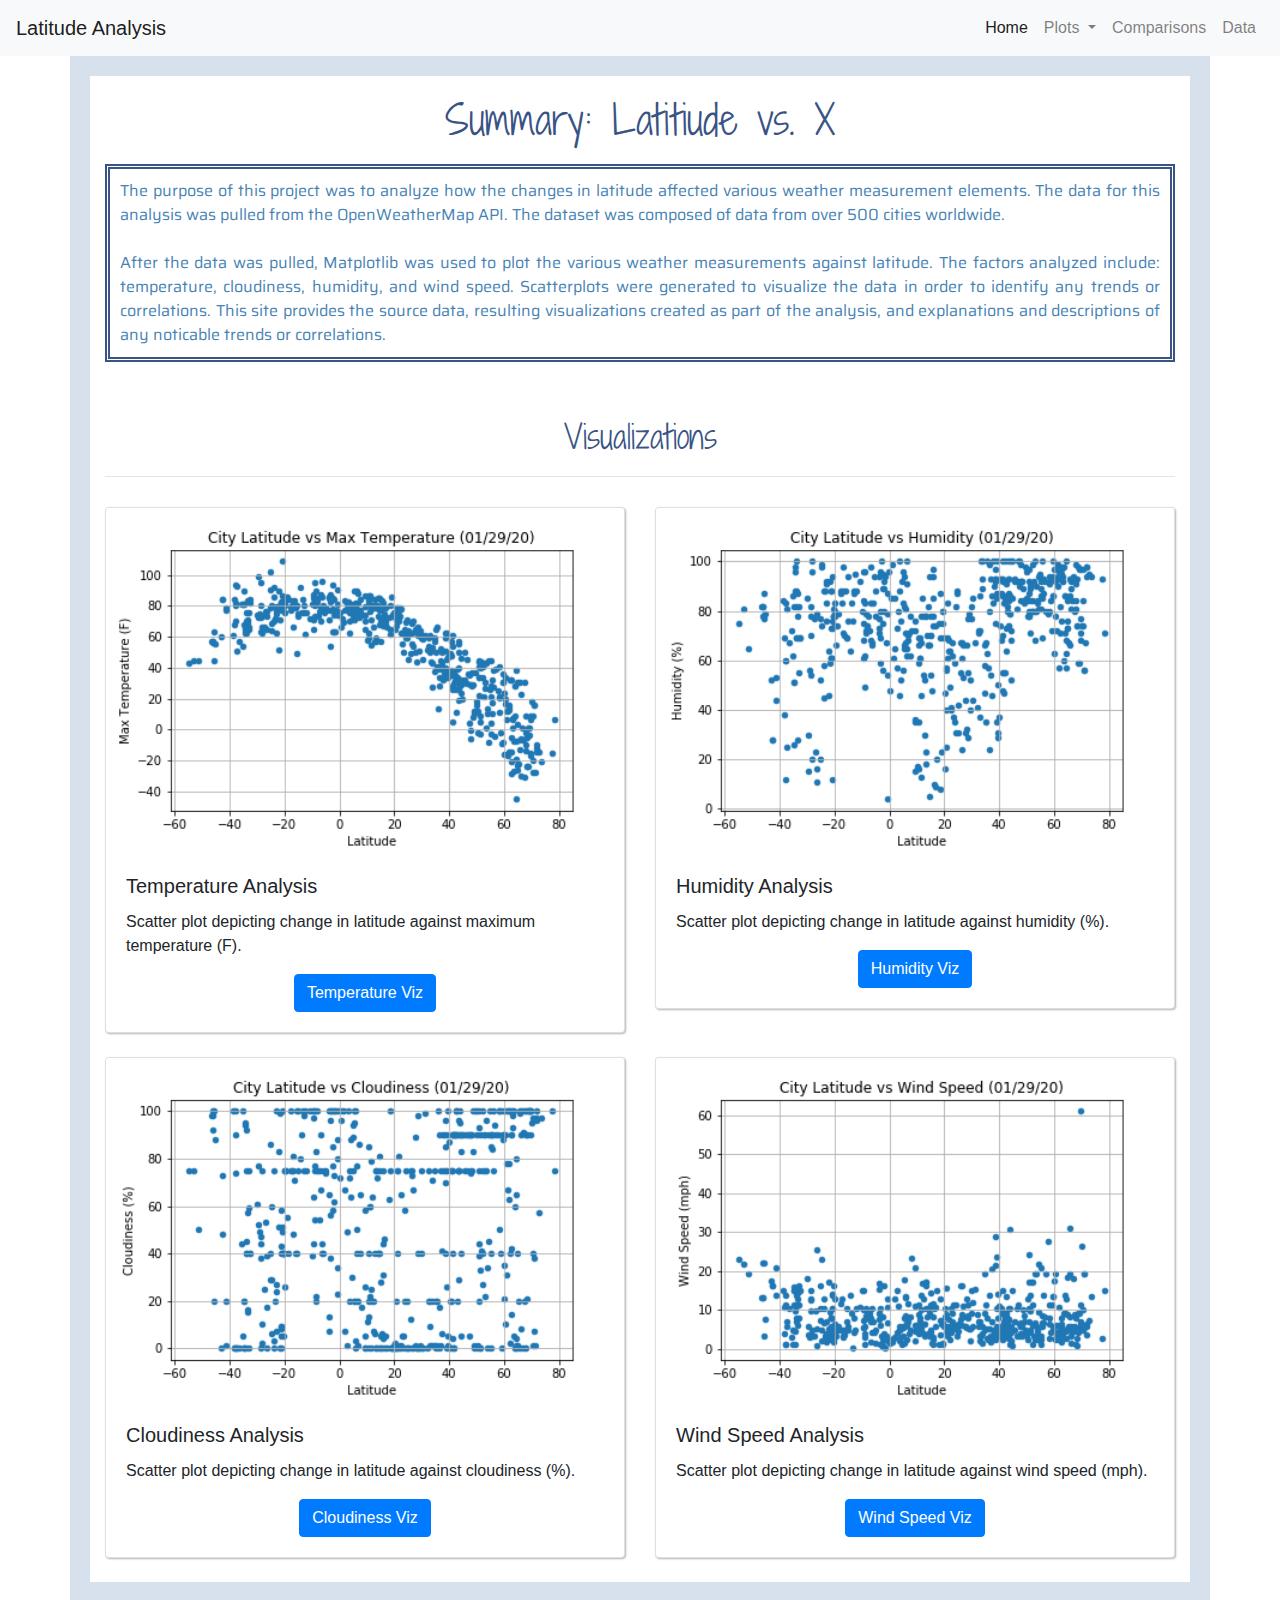
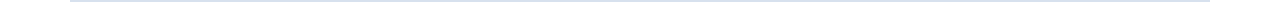
<file: index.html>
<!DOCTYPE html>
<html lang="en">
  <head>
    <meta charset="UTF-8" />
    <meta name="viewport" content="width=device-width, initial-scale=1.0" />
    <link
      rel="stylesheet"
      href="https://stackpath.bootstrapcdn.com/bootstrap/4.4.1/css/bootstrap.min.css"
      integrity="sha384-Vkoo8x4CGsO3+Hhxv8T/Q5PaXtkKtu6ug5TOeNV6gBiFeWPGFN9MuhOf23Q9Ifjh"
      crossorigin="anonymous"
    />
    <link rel="stylesheet" href="assets/css/styles.css" />
    <link href="https://fonts.googleapis.com/css?family=Saira|Shadows+Into+Light+Two&display=swap" rel="stylesheet">
    <title>Web Design HW</title>
  </head>
  <body>
    <nav class="navbar navbar-expand-lg navbar-light bg-light">
      <a class="navbar-brand" href="#">Latitude Analysis</a>
      <button
        class="navbar-toggler"
        type="button"
        data-toggle="collapse"
        data-target="#navbarSupportedContent"
        aria-controls="navbarSupportedContent"
        aria-expanded="false"
        aria-label="Toggle navigation"
      >
        <span class="navbar-toggler-icon"></span>
      </button>

      <div class="collapse navbar-collapse" id="navbarSupportedContent">
        <ul class="navbar-nav ml-auto">
          <li class="nav-item active">
            <a class="nav-link" href="#"
              >Home <span class="sr-only">(current)</span></a
            >
          </li>

          <li class="nav-item dropdown">
            <a
              class="nav-link dropdown-toggle"
              href="#"
              id="navbarDropdown"
              role="button"
              data-toggle="dropdown"
              aria-haspopup="true"
              aria-expanded="false"
            >
              Plots
            </a>
            <div class="dropdown-menu" aria-labelledby="navbarDropdown">
              <a class="dropdown-item" href="visualizations/temperature.html"
                >Latitude vs Temperature</a
              >
              <a class="dropdown-item" href="visualizations/humidity.html"
                >Latitude vs Humidity</a
              >
              <a class="dropdown-item" href="visualizations/cloudiness.html"
                >Latitude vs Cloudiness</a
              >
              <a class="dropdown-item" href="visualizations/wind_speed.html"
                >Latitude vs Wind Speed</a
              >
            </div>
          </li>
          <li class="nav-item">
            <a class="nav-link" href="comparisons.html">Comparisons</a>
          </li>
          <li class="nav-item">
            <a class="nav-link" href="data.html">Data</a>
          </li>
        </ul>
      </div>
    </nav>

    <div class="container page">
      <div class="row">
        <div class="col-sm-12">
          <h1 class="title">Summary: Latitiude vs. X</h1>
          <p class="title-explanation">
            The purpose of this project was to analyze how the changes in
            latitude affected various weather measurement elements. The data for
            this analysis was pulled from the OpenWeatherMap API. The dataset
            was composed of data from over 500 cities worldwide. 
          </br>
          </br>
            After the data was pulled, Matplotlib was used to plot the various weather
            measurements against latitude. The factors analyzed include: temperature, cloudiness, humidity, and wind speed. Scatterplots were generated to visualize the data in order to identify any trends or correlations.
            This site provides the source data, resulting visualizations created as part of the analysis, and explanations and descriptions of any noticable trends or correlations. 
          </p>
        </div>
      </div>

      <div class="spacing">
        <h2 class="title">Visualizations</h2>
        <hr />
      </div>

      <div class="row row-cols-1 row-cols-md-2">
        <div class="col mb-4">
          <div class="card">
            <img src="resources/LatVsTemp.png" class="card-img-top" alt="..." />
            <div class="card-body">
              <h5 class="card-title">Temperature Analysis</h5>
              <p class="card-text">
                Scatter plot depicting change in latitude against maximum temperature (F).
              </p>
              <div class="home-button-container">
                <a href="visualizations/temperature.html" class="btn btn-primary">Temperature Viz</a>
              </div>
            </div>
          </div>
        </div>
        <div class="col mb-4">
          <div class="card">
            <img
              src="resources/LatVsHumidity.png"
              class="card-img-top"
              alt="..."
            />
            <div class="card-body">
              <h5 class="card-title">Humidity Analysis</h5>
              <p class="card-text">
                Scatter plot depicting change in latitude against humidity (%).
              </p>
              <div class="home-button-container">
                <a href="visualizations/humidity.html" class="btn btn-primary">Humidity Viz</a>
              </div>
            </div>
          </div>
        </div>
        <div class="col mb-4">
          <div class="card">
            <img
              src="resources/LatVsCloudiness.png"
              class="card-img-top"
              alt="..."
            />
            <div class="card-body">
              <h5 class="card-title">Cloudiness Analysis</h5>
              <p class="card-text">
                Scatter plot depicting change in latitude against cloudiness (%).
              </p>
              <div class="home-button-container">
                <a href="visualizations/cloudiness.html" class="btn btn-primary">Cloudiness Viz</a>
              </div>
            </div>
          </div>
        </div>
        <div class="col mb-4">
          <div class="card">
            <img
              src="resources/LatVsWindSpeed.png"
              class="card-img-top"
              alt="..."
            />
            <div class="card-body">
              <h5 class="card-title">Wind Speed Analysis</h5>
              <p class="card-text">
                Scatter plot depicting change in latitude against wind speed (mph).
              </p>
              <div class="home-button-container">
                <a href="#" class="btn btn-primary">Wind Speed Viz</a>
              </div>
            </div>
          </div>
        </div>
      </div>
    </div>

    <script
      src="https://code.jquery.com/jquery-3.4.1.slim.min.js"
      integrity="sha384-J6qa4849blE2+poT4WnyKhv5vZF5SrPo0iEjwBvKU7imGFAV0wwj1yYfoRSJoZ+n"
      crossorigin="anonymous"
    ></script>
    <script
      src="https://cdn.jsdelivr.net/npm/popper.js@1.16.0/dist/umd/popper.min.js"
      integrity="sha384-Q6E9RHvbIyZFJoft+2mJbHaEWldlvI9IOYy5n3zV9zzTtmI3UksdQRVvoxMfooAo"
      crossorigin="anonymous"
    ></script>
    <script
      src="https://stackpath.bootstrapcdn.com/bootstrap/4.4.1/js/bootstrap.min.js"
      integrity="sha384-wfSDF2E50Y2D1uUdj0O3uMBJnjuUD4Ih7YwaYd1iqfktj0Uod8GCExl3Og8ifwB6"
      crossorigin="anonymous"
    ></script>
  </body>
</html>
</file>
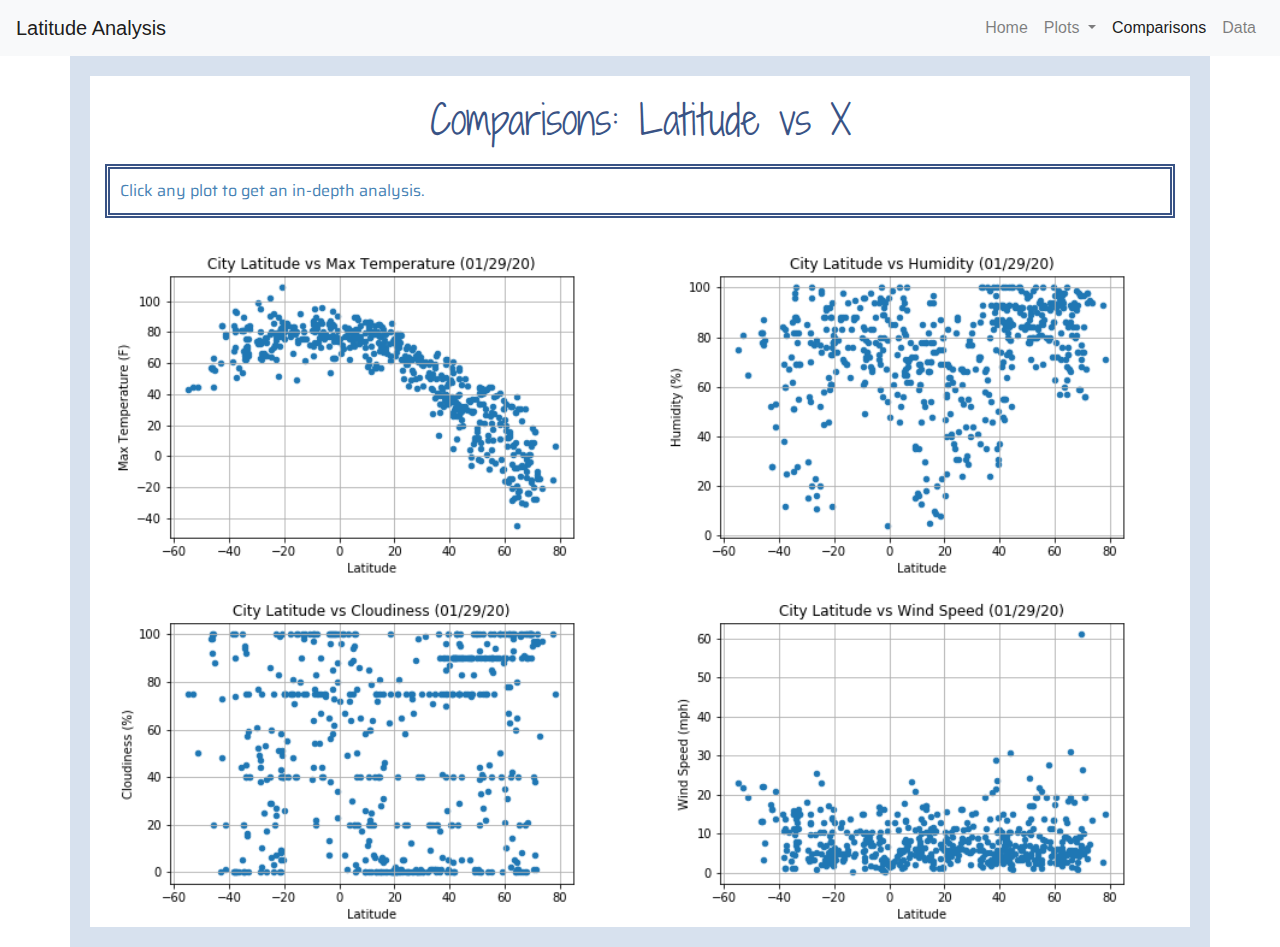
<file: comparisons.html>
<!DOCTYPE html>
<html lang="en">
  <head>
    <meta charset="UTF-8" />
    <meta name="viewport" content="width=device-width, initial-scale=1.0" />
    <link
      rel="stylesheet"
      href="https://stackpath.bootstrapcdn.com/bootstrap/4.4.1/css/bootstrap.min.css"
      integrity="sha384-Vkoo8x4CGsO3+Hhxv8T/Q5PaXtkKtu6ug5TOeNV6gBiFeWPGFN9MuhOf23Q9Ifjh"
      crossorigin="anonymous"
    />
    <link rel="stylesheet" href="assets/css/styles.css" />
    <link
      href="https://fonts.googleapis.com/css?family=Saira|Shadows+Into+Light+Two&display=swap"
      rel="stylesheet"
    />
    <title>Bootstrap Visualization Dashboard</title>
  </head>
  <body>
    <nav class="navbar navbar-expand-lg navbar-light bg-light">
      <a class="navbar-brand" href="index.html">Latitude Analysis</a>
      <button
        class="navbar-toggler"
        type="button"
        data-toggle="collapse"
        data-target="#navbarSupportedContent"
        aria-controls="navbarSupportedContent"
        aria-expanded="false"
        aria-label="Toggle navigation"
      >
        <span class="navbar-toggler-icon"></span>
      </button>

      <div class="collapse navbar-collapse" id="navbarSupportedContent">
        <ul class="navbar-nav ml-auto">
          <li class="nav-item">
            <a class="nav-link" href="index.html"
              >Home <span class="sr-only">(current)</span></a
            >
          </li>

          <li class="nav-item dropdown">
            <a
              class="nav-link dropdown-toggle"
              href="#"
              id="navbarDropdown"
              role="button"
              data-toggle="dropdown"
              aria-haspopup="true"
              aria-expanded="false"
            >
              Plots
            </a>
            <div class="dropdown-menu" aria-labelledby="navbarDropdown">
              <a class="dropdown-item" href="visualizations/temperature.html"
                >Latitude vs Temperature</a
              >
              <a class="dropdown-item" href="visualizations/humidity.html"
                >Latitude vs Humidity</a
              >
              <a class="dropdown-item" href="visualizations/cloudiness.html"
                >Latitude vs Cloudiness</a
              >
              <a class="dropdown-item" href="visualizations/wind_speed.html"
                >Latitude vs Wind Speed</a
              >
            </div>
          </li>
          <li class="nav-item">
            <a class="nav-link active" href="comparisons.html">Comparisons</a>
          </li>
          <li class="nav-item">
            <a class="nav-link" href="data.html">Data</a>
          </li>
        </ul>
      </div>
    </nav>

    <div class="container page">
      <div class="row">
        <div class="col-md-12">
          <h1 class="title">Comparisons: Latitude vs X</h1>
          <p class="title-explanation">
            Click any plot to get an in-depth analysis.
          </p>
        </div>
      </div>
      <div class="row">
        <div class="col-md-6">
          <a href="visualizations/temperature.html">
            <img
              class="visualization"
              src="resources/LatVsTemp.png"
              alt="LatVsTemp"
            />
          </a>
        </div>
        <div class="col-md-6">
          <a href="visualizations/humidity.html"
            ><img
              class="visualization"
              src="resources/LatVsHumidity.png"
              alt="LatVsHumidity"
            />
          </a>
        </div>
        <div class="col-md-6">
          <a href="visualizations/cloudiness.html"
            ><img
              class="visualization"
              src="resources/LatVsCloudiness.png"
              alt="LatVsCloudiness"
            />
          </a>
        </div>
        <div class="col-md-6">
          <a href="visualizations/wind_speed.html"
            ><img
              class="visualization"
              src="resources/LatVsWindSpeed.png"
              alt="LatVsWindSpeed"
            />
          </a>
        </div>
      </div>
    </div>

    <script
      src="https://code.jquery.com/jquery-3.4.1.slim.min.js"
      integrity="sha384-J6qa4849blE2+poT4WnyKhv5vZF5SrPo0iEjwBvKU7imGFAV0wwj1yYfoRSJoZ+n"
      crossorigin="anonymous"
    ></script>
    <script
      src="https://cdn.jsdelivr.net/npm/popper.js@1.16.0/dist/umd/popper.min.js"
      integrity="sha384-Q6E9RHvbIyZFJoft+2mJbHaEWldlvI9IOYy5n3zV9zzTtmI3UksdQRVvoxMfooAo"
      crossorigin="anonymous"
    ></script>
    <script
      src="https://stackpath.bootstrapcdn.com/bootstrap/4.4.1/js/bootstrap.min.js"
      integrity="sha384-wfSDF2E50Y2D1uUdj0O3uMBJnjuUD4Ih7YwaYd1iqfktj0Uod8GCExl3Og8ifwB6"
      crossorigin="anonymous"
    ></script>
  </body>
</html>
</file>
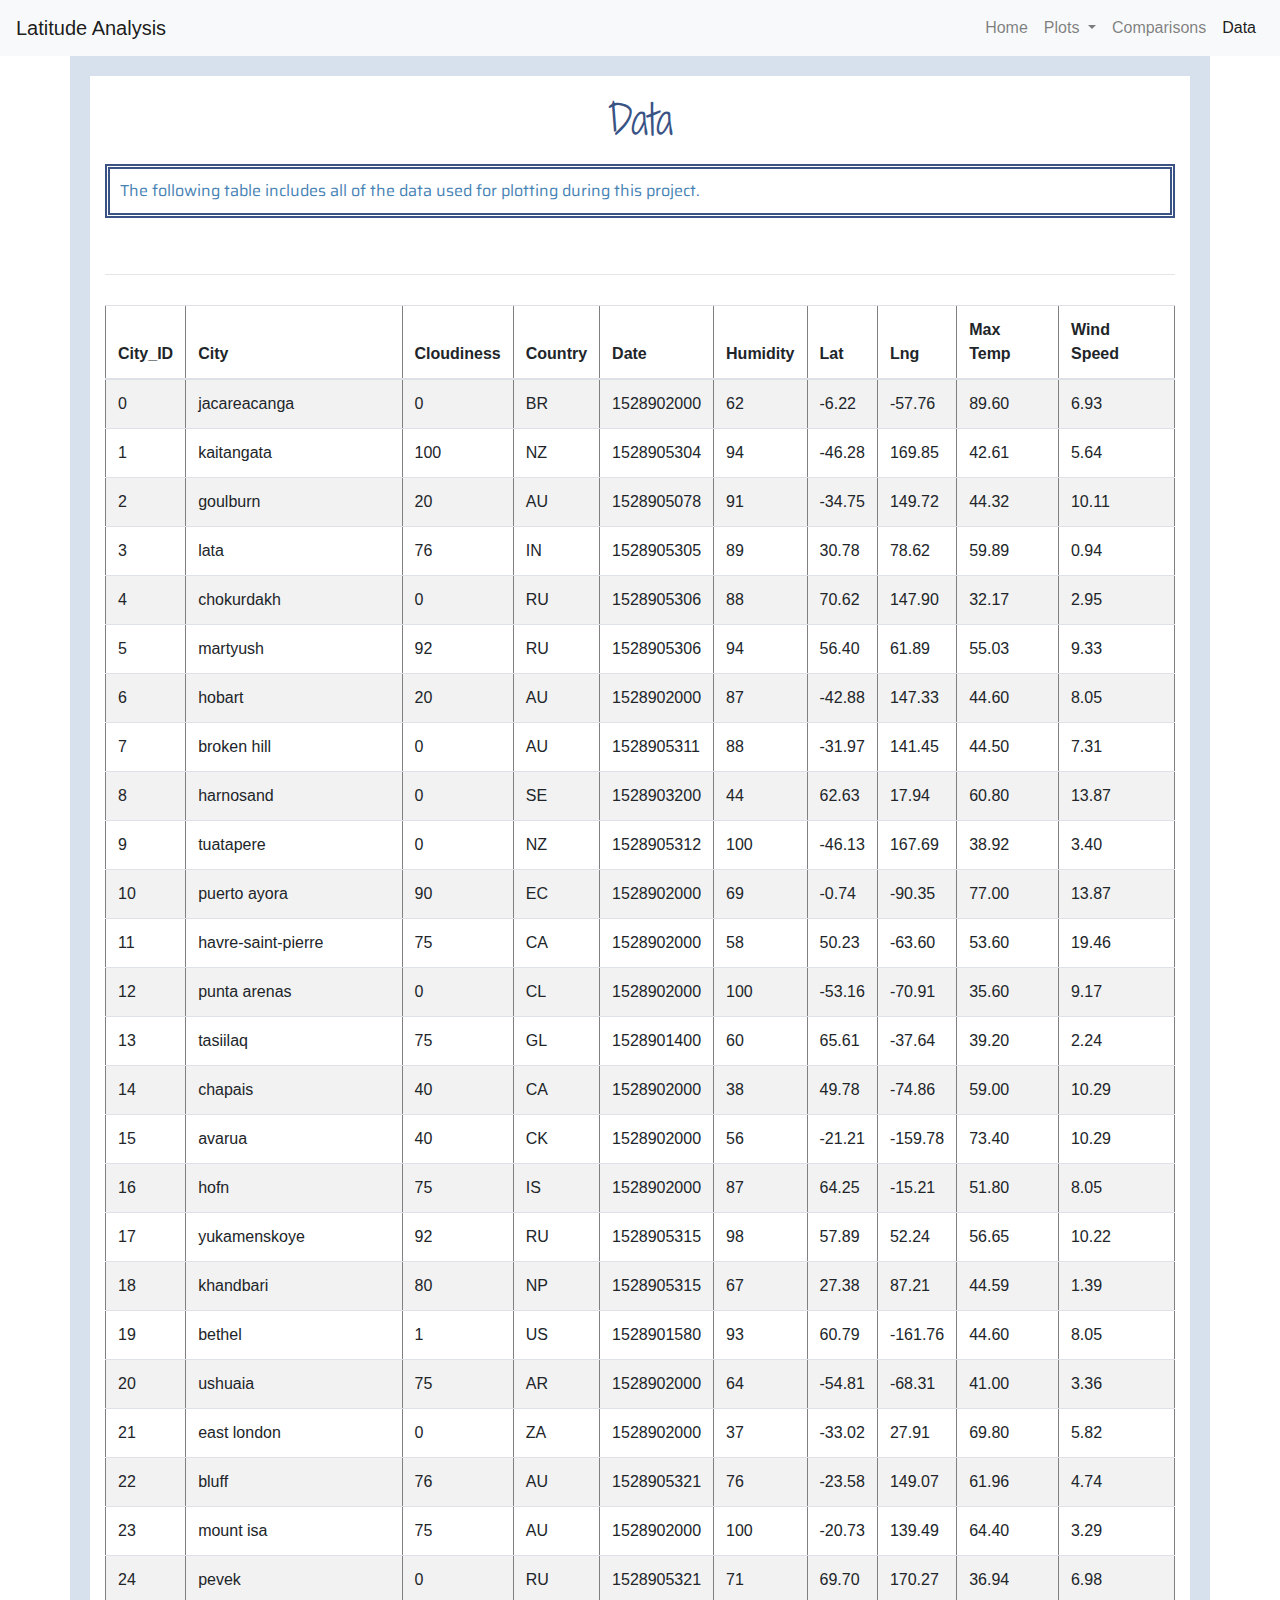
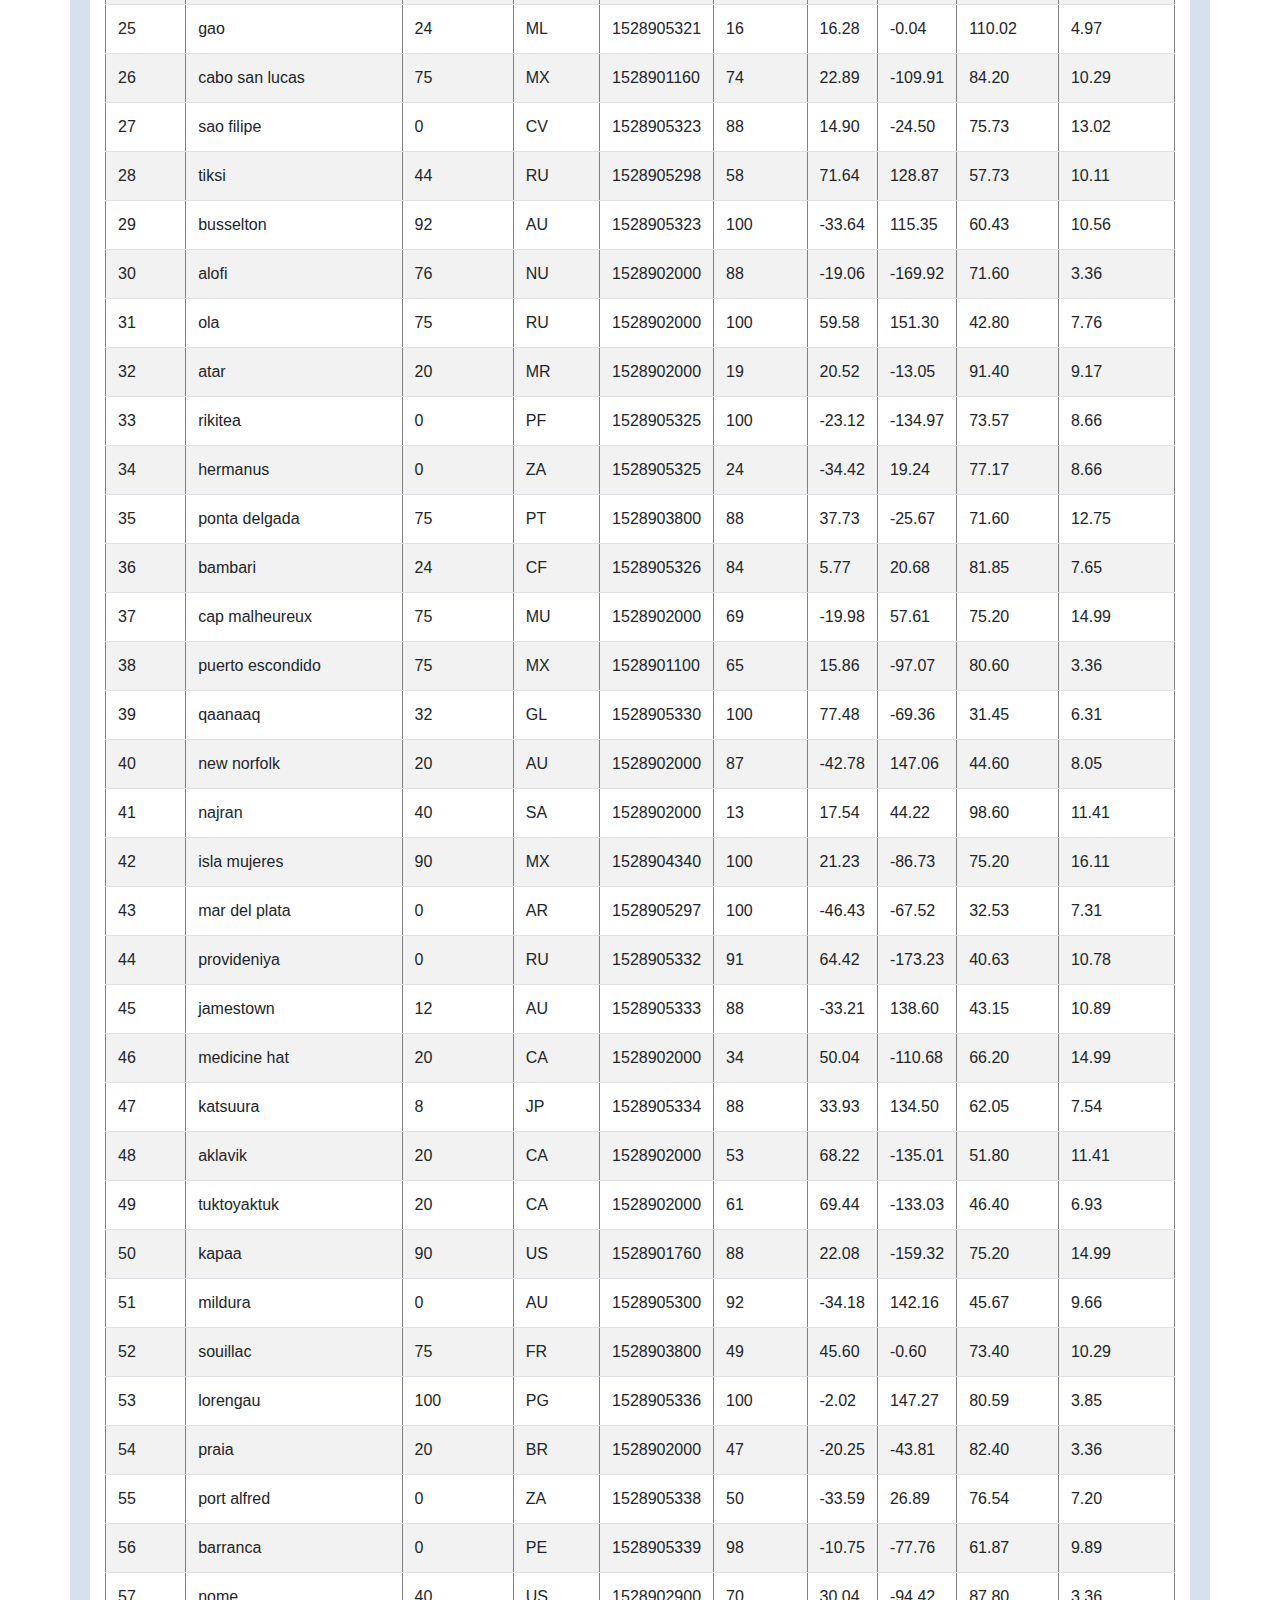
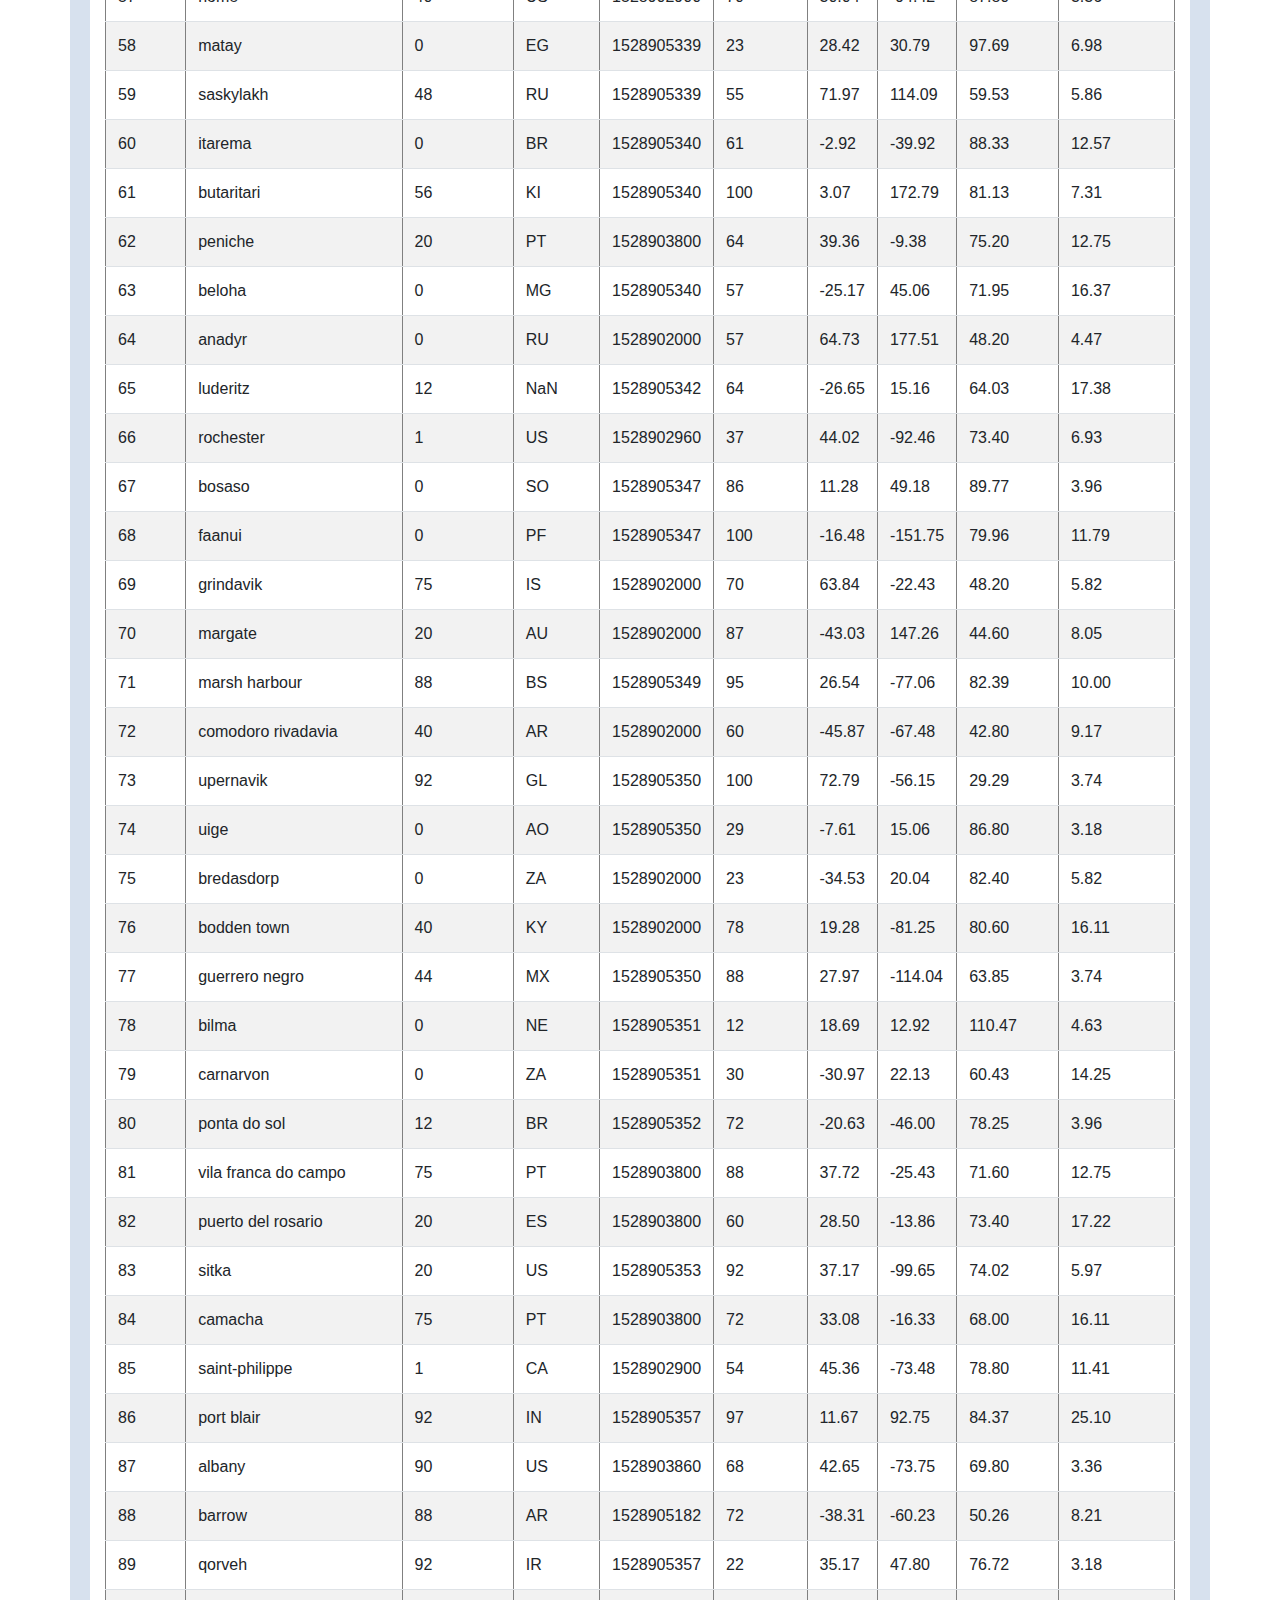
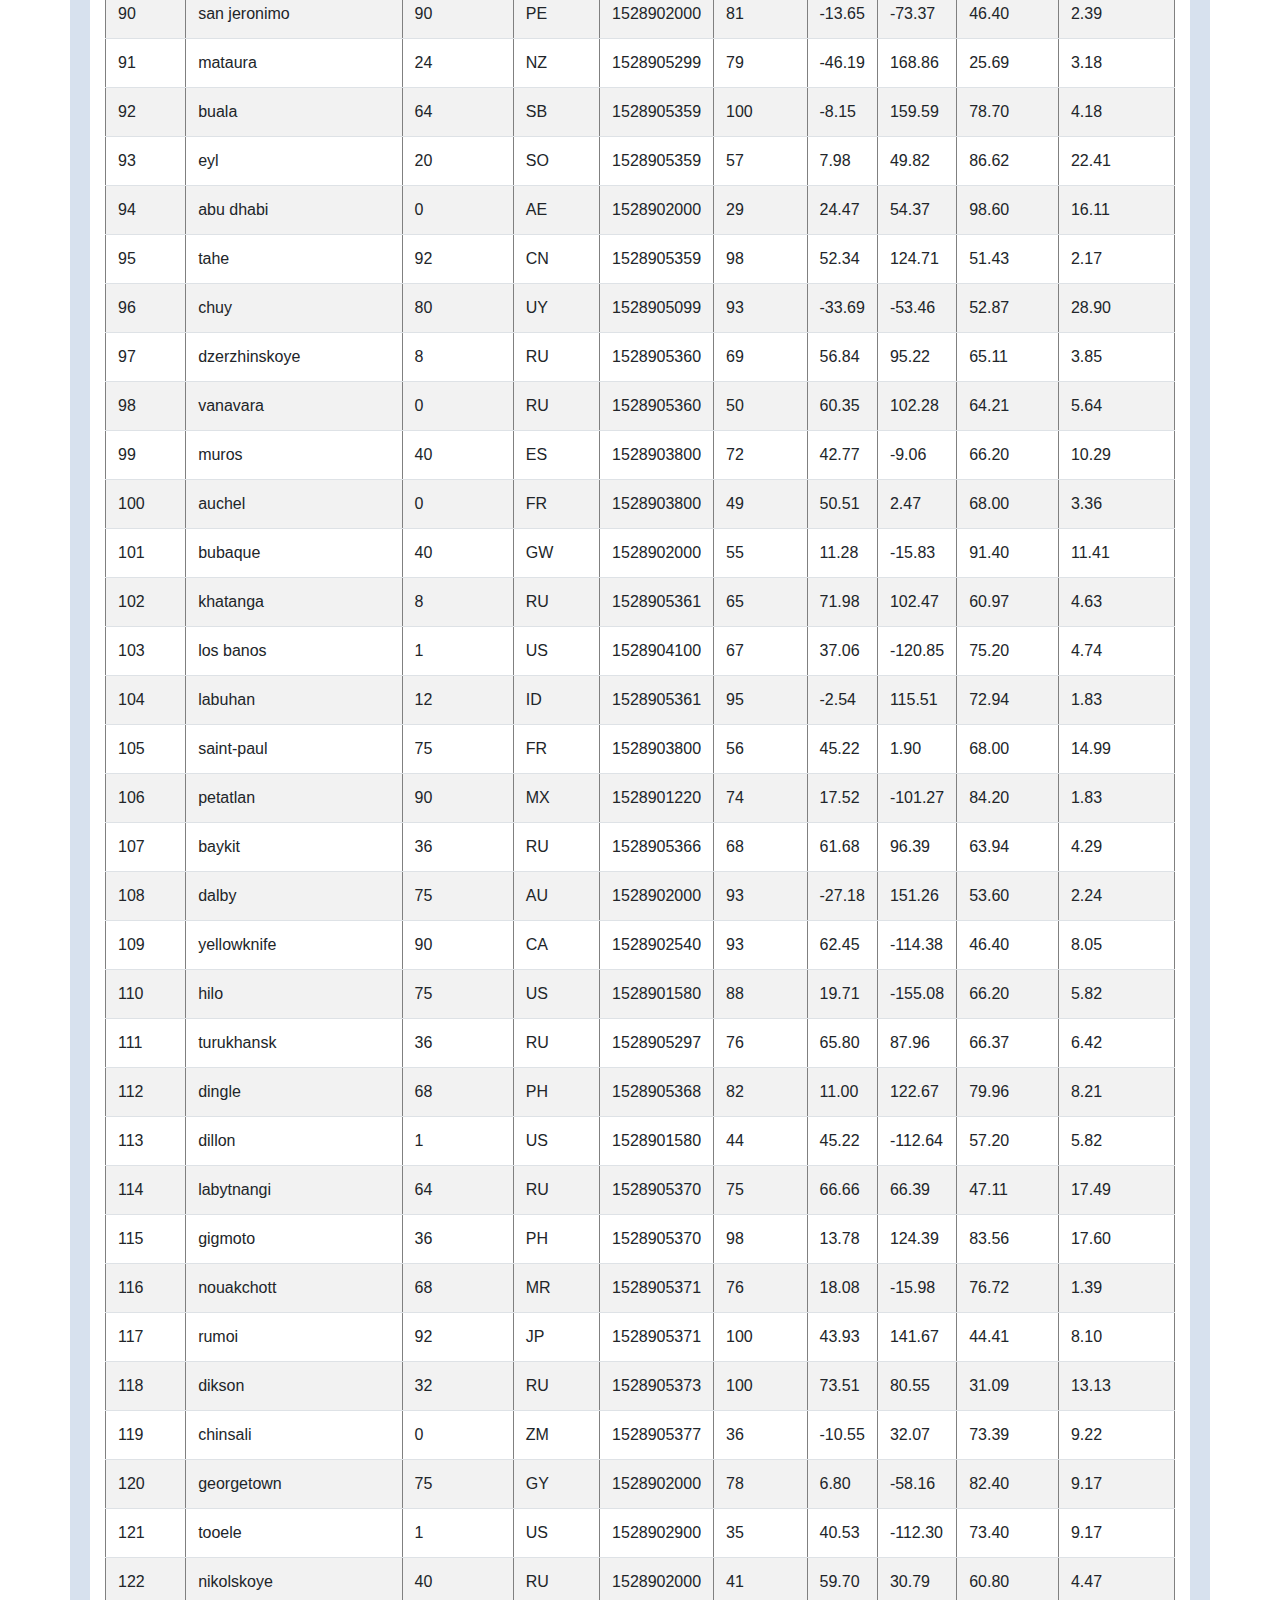
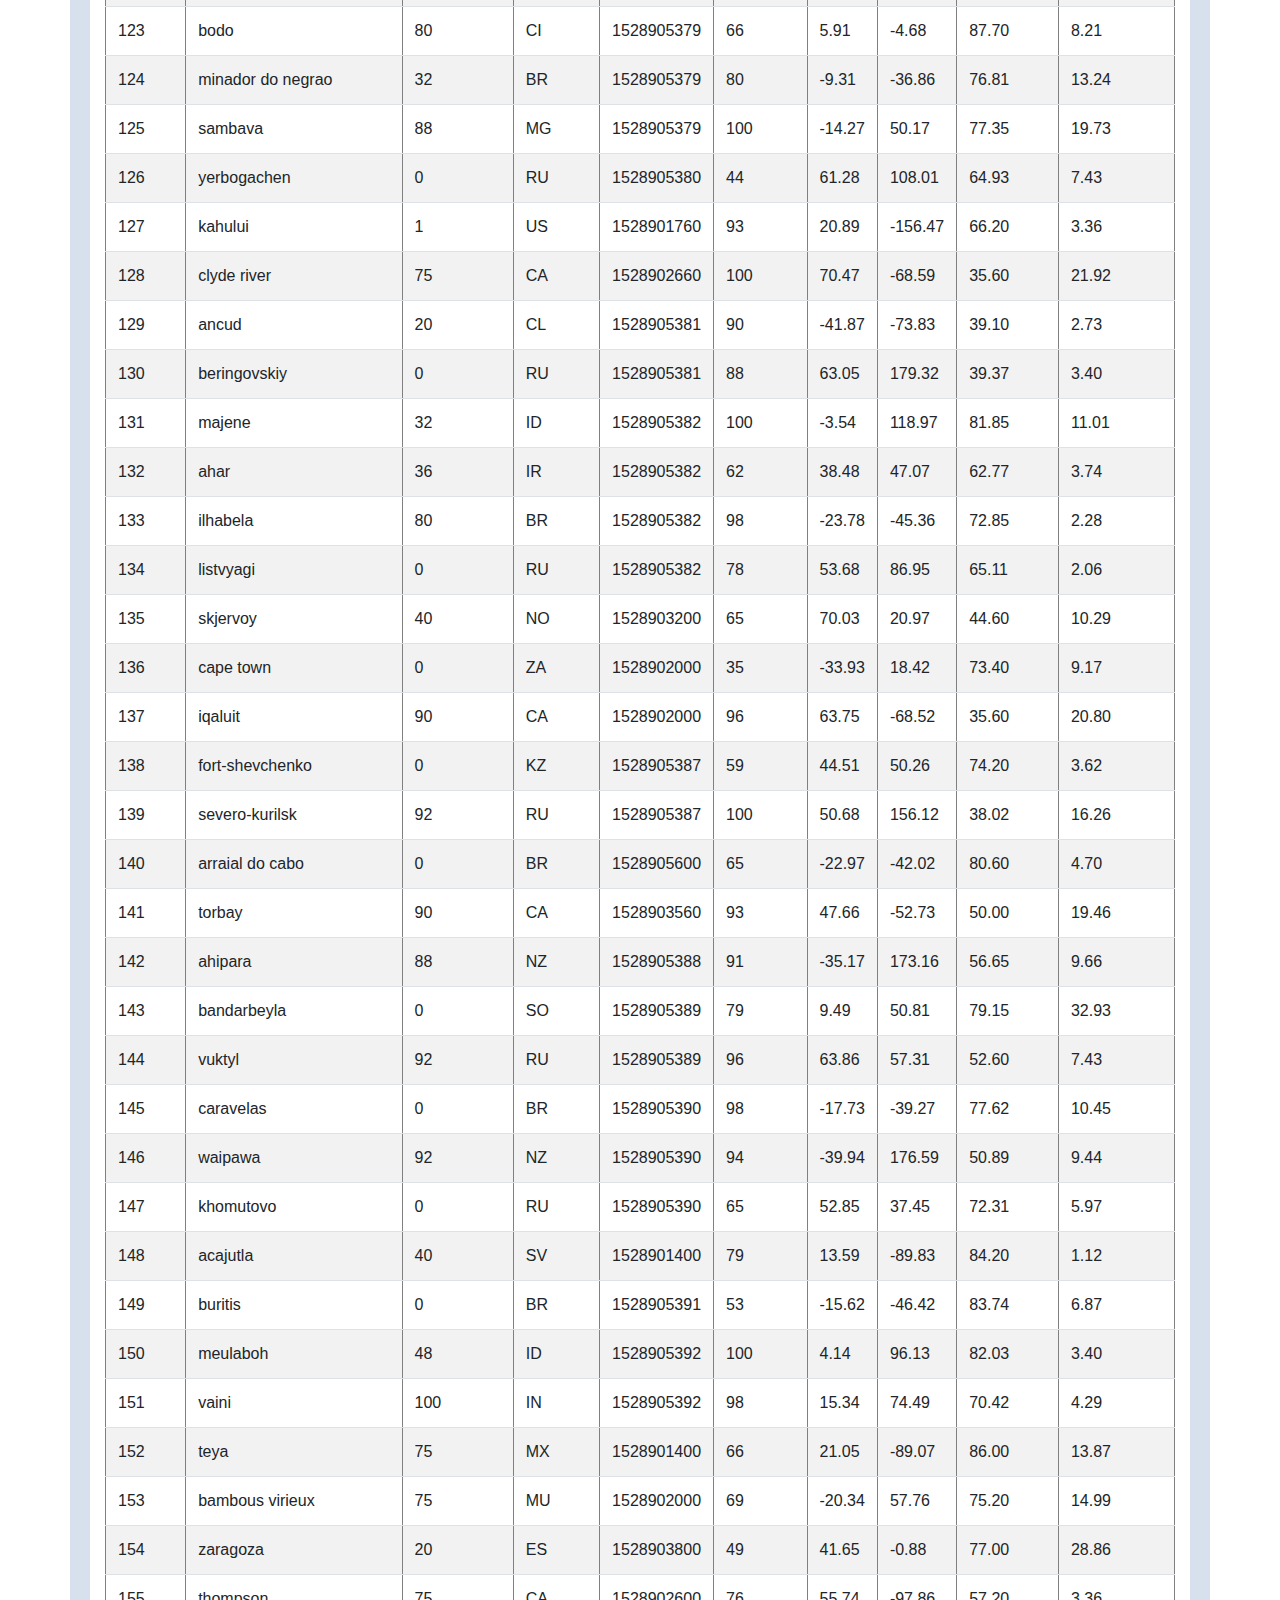
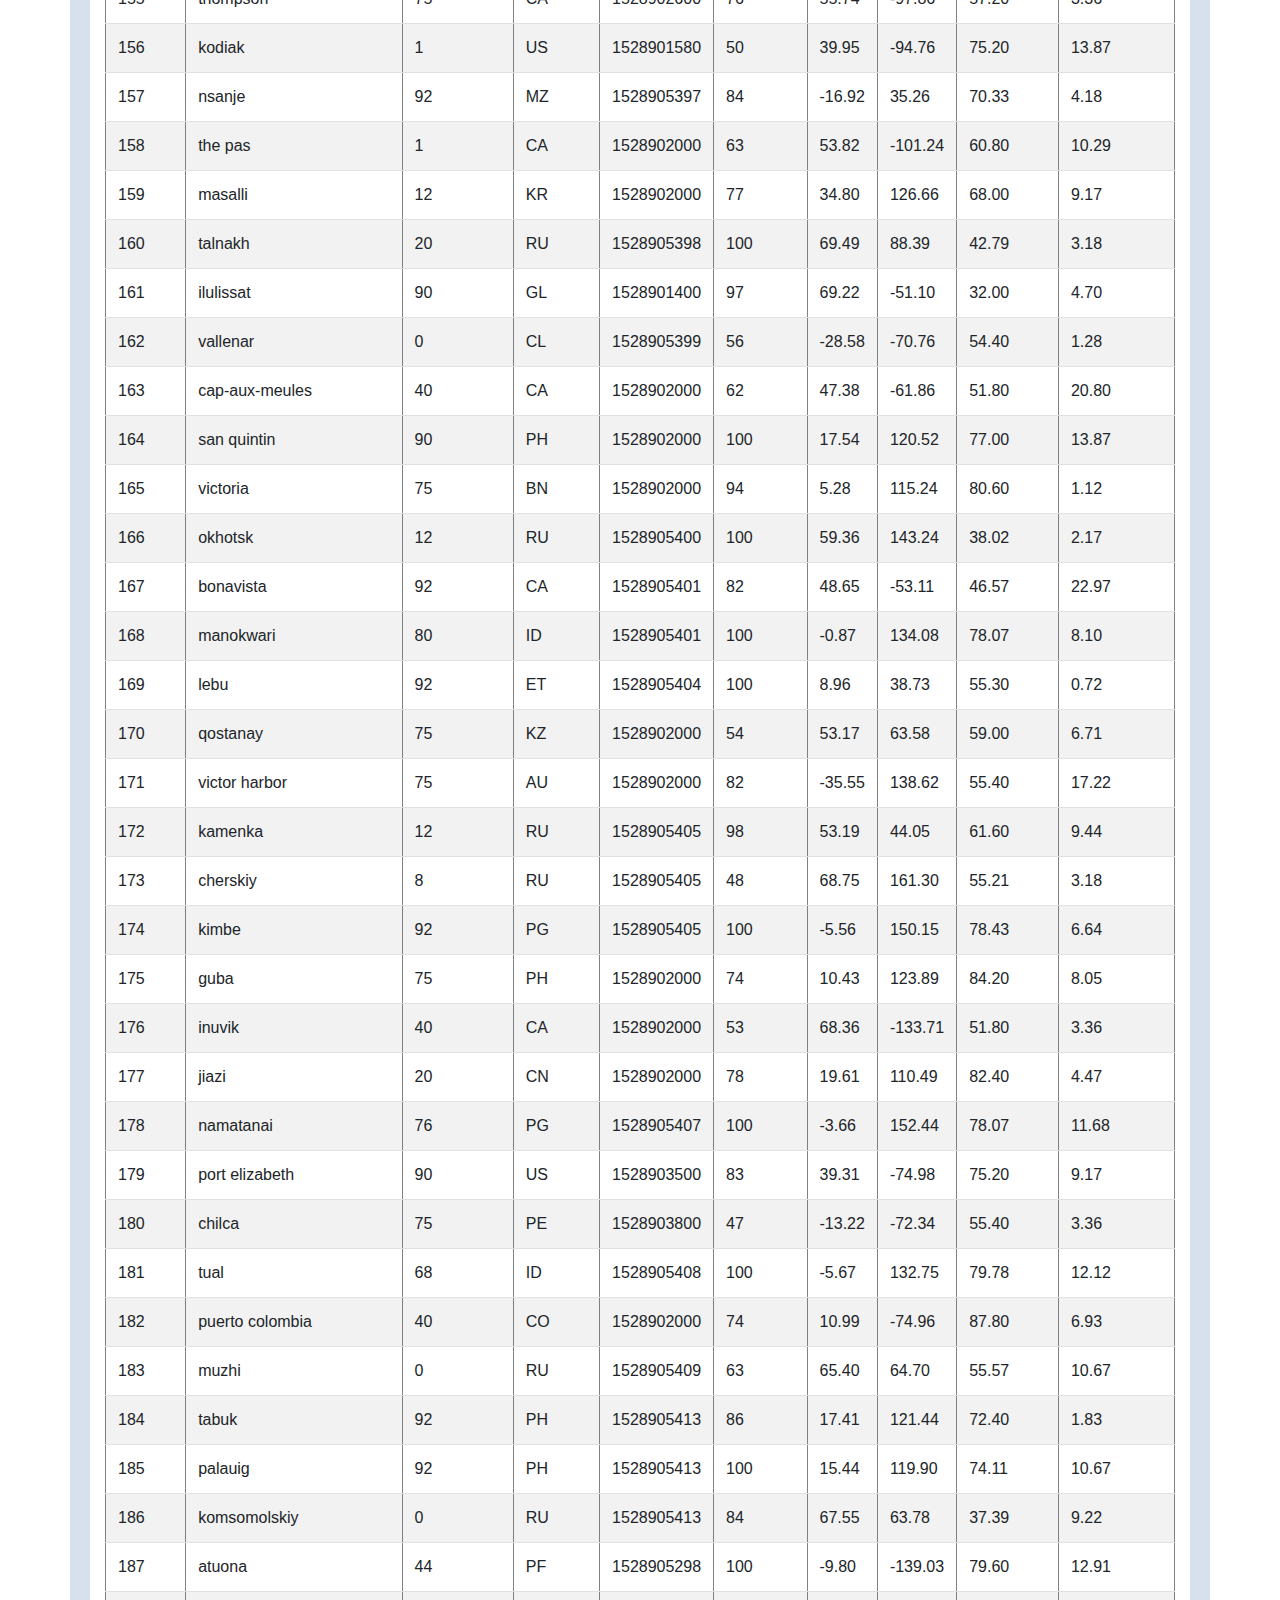
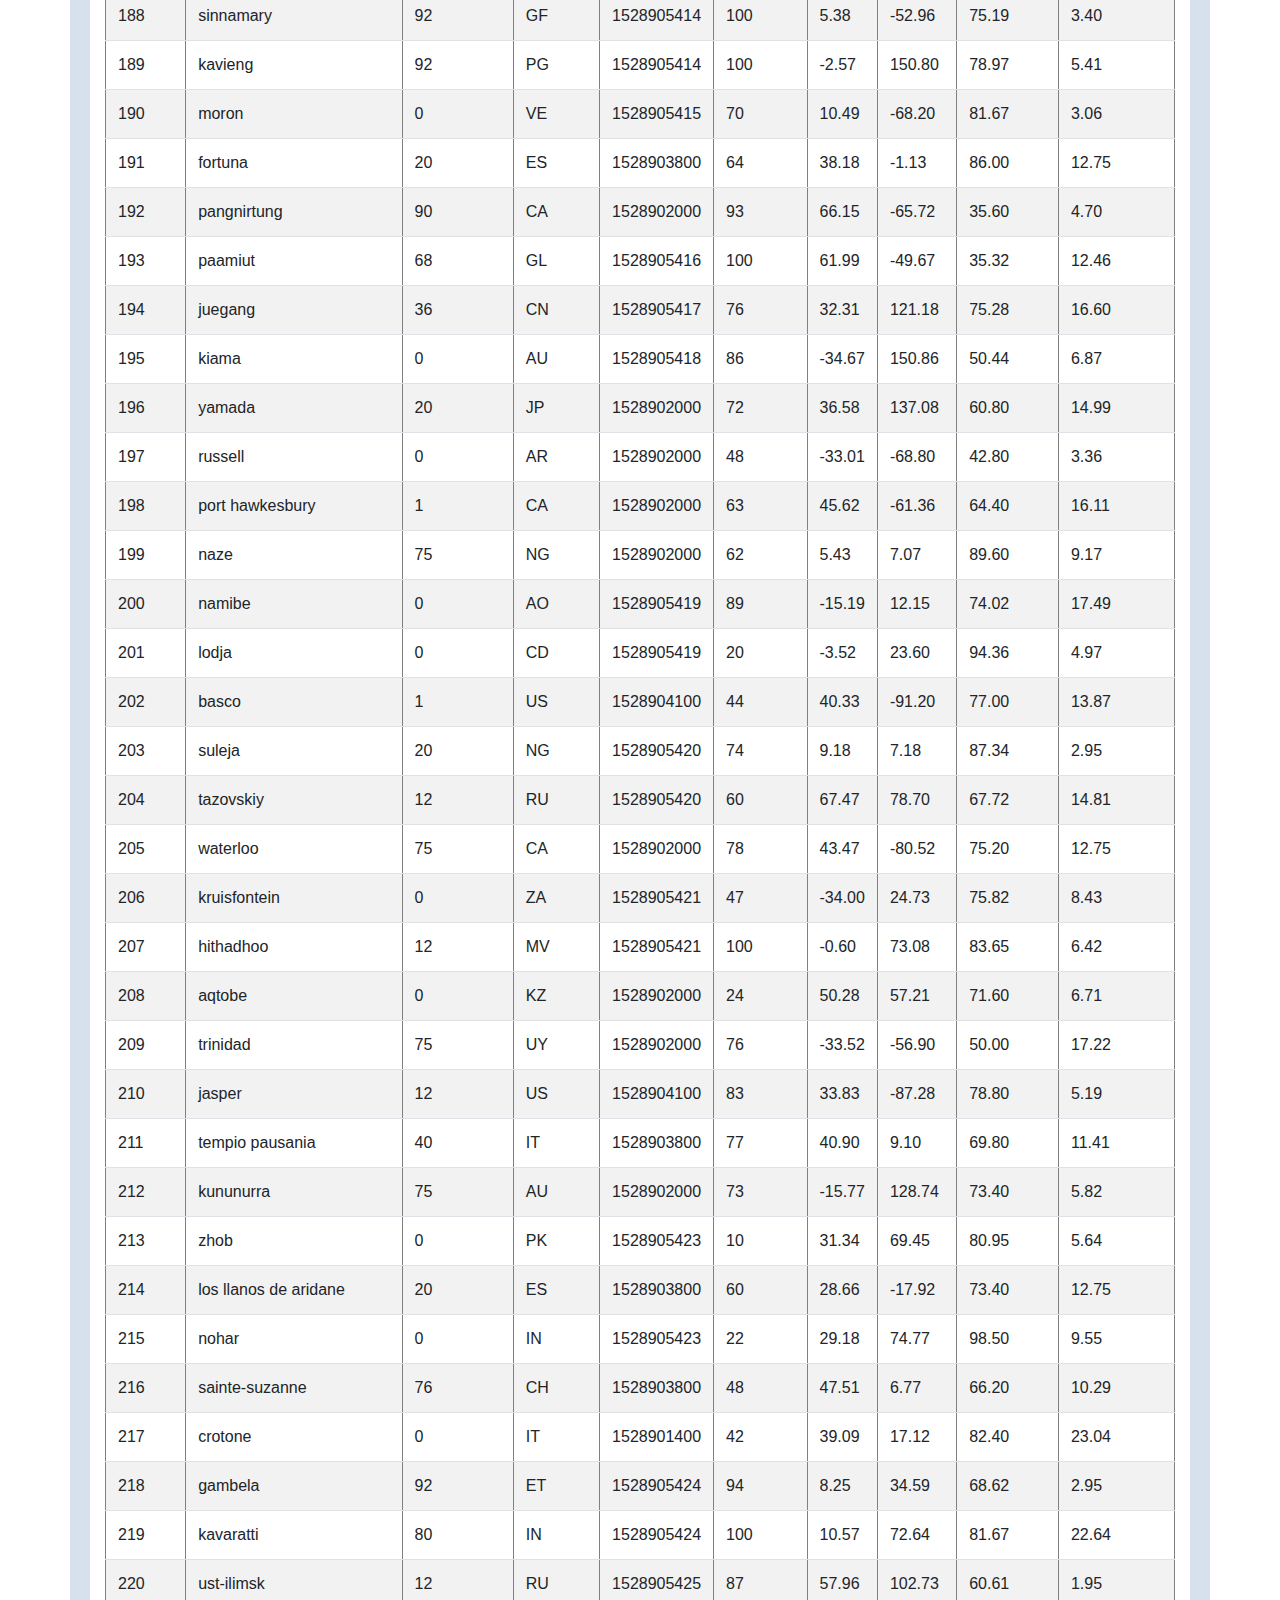
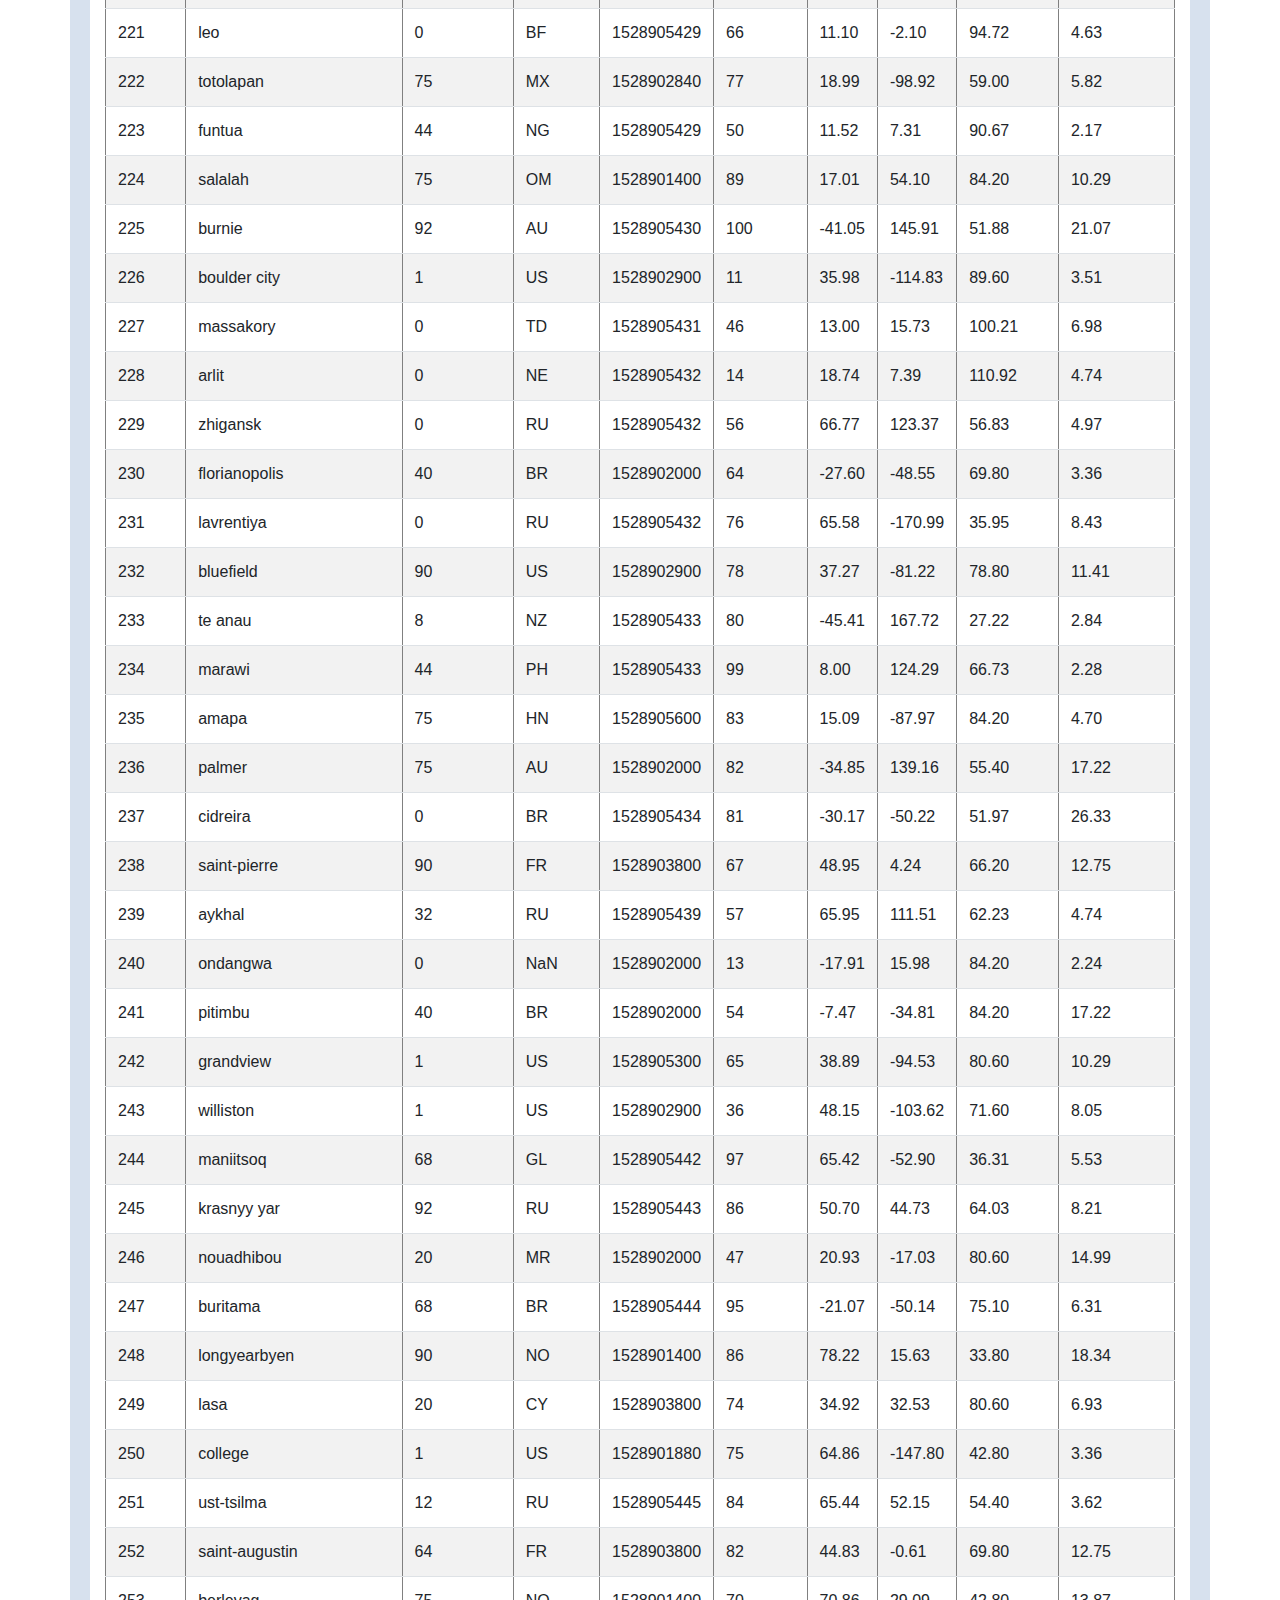
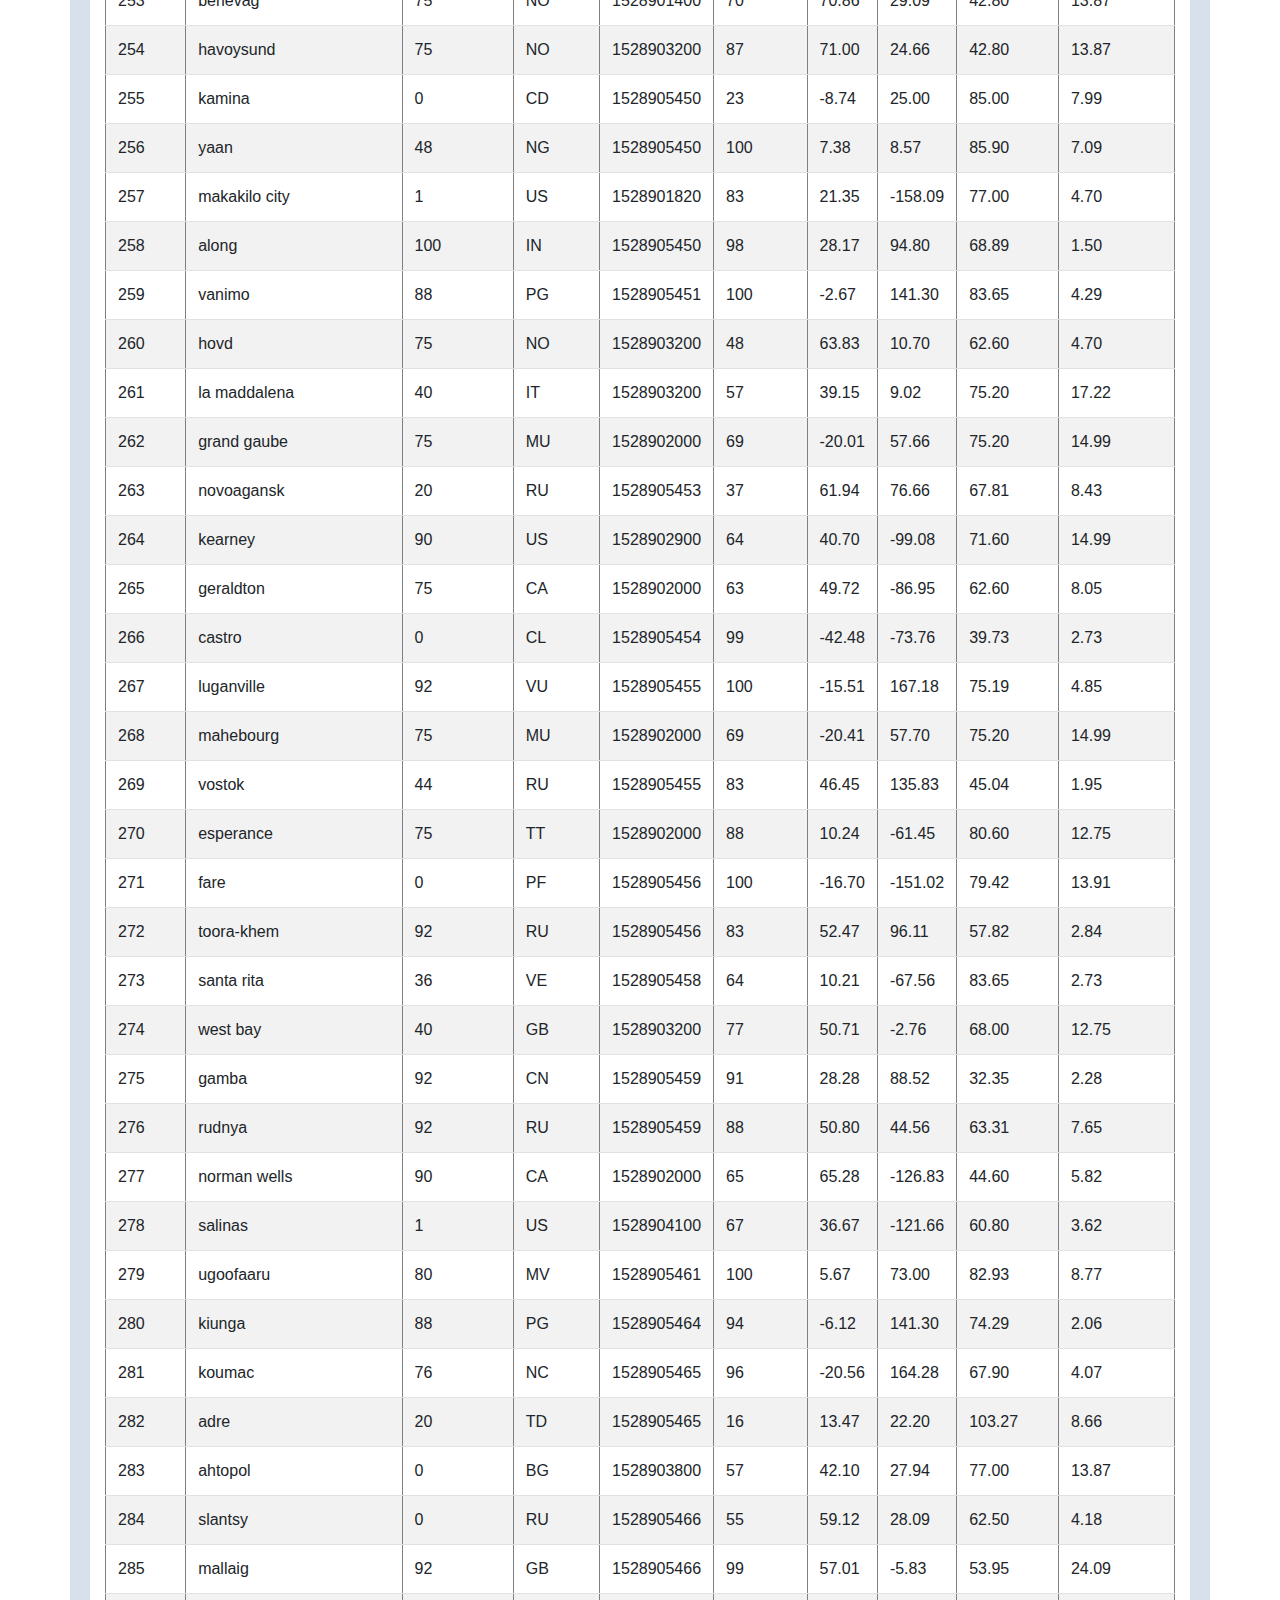
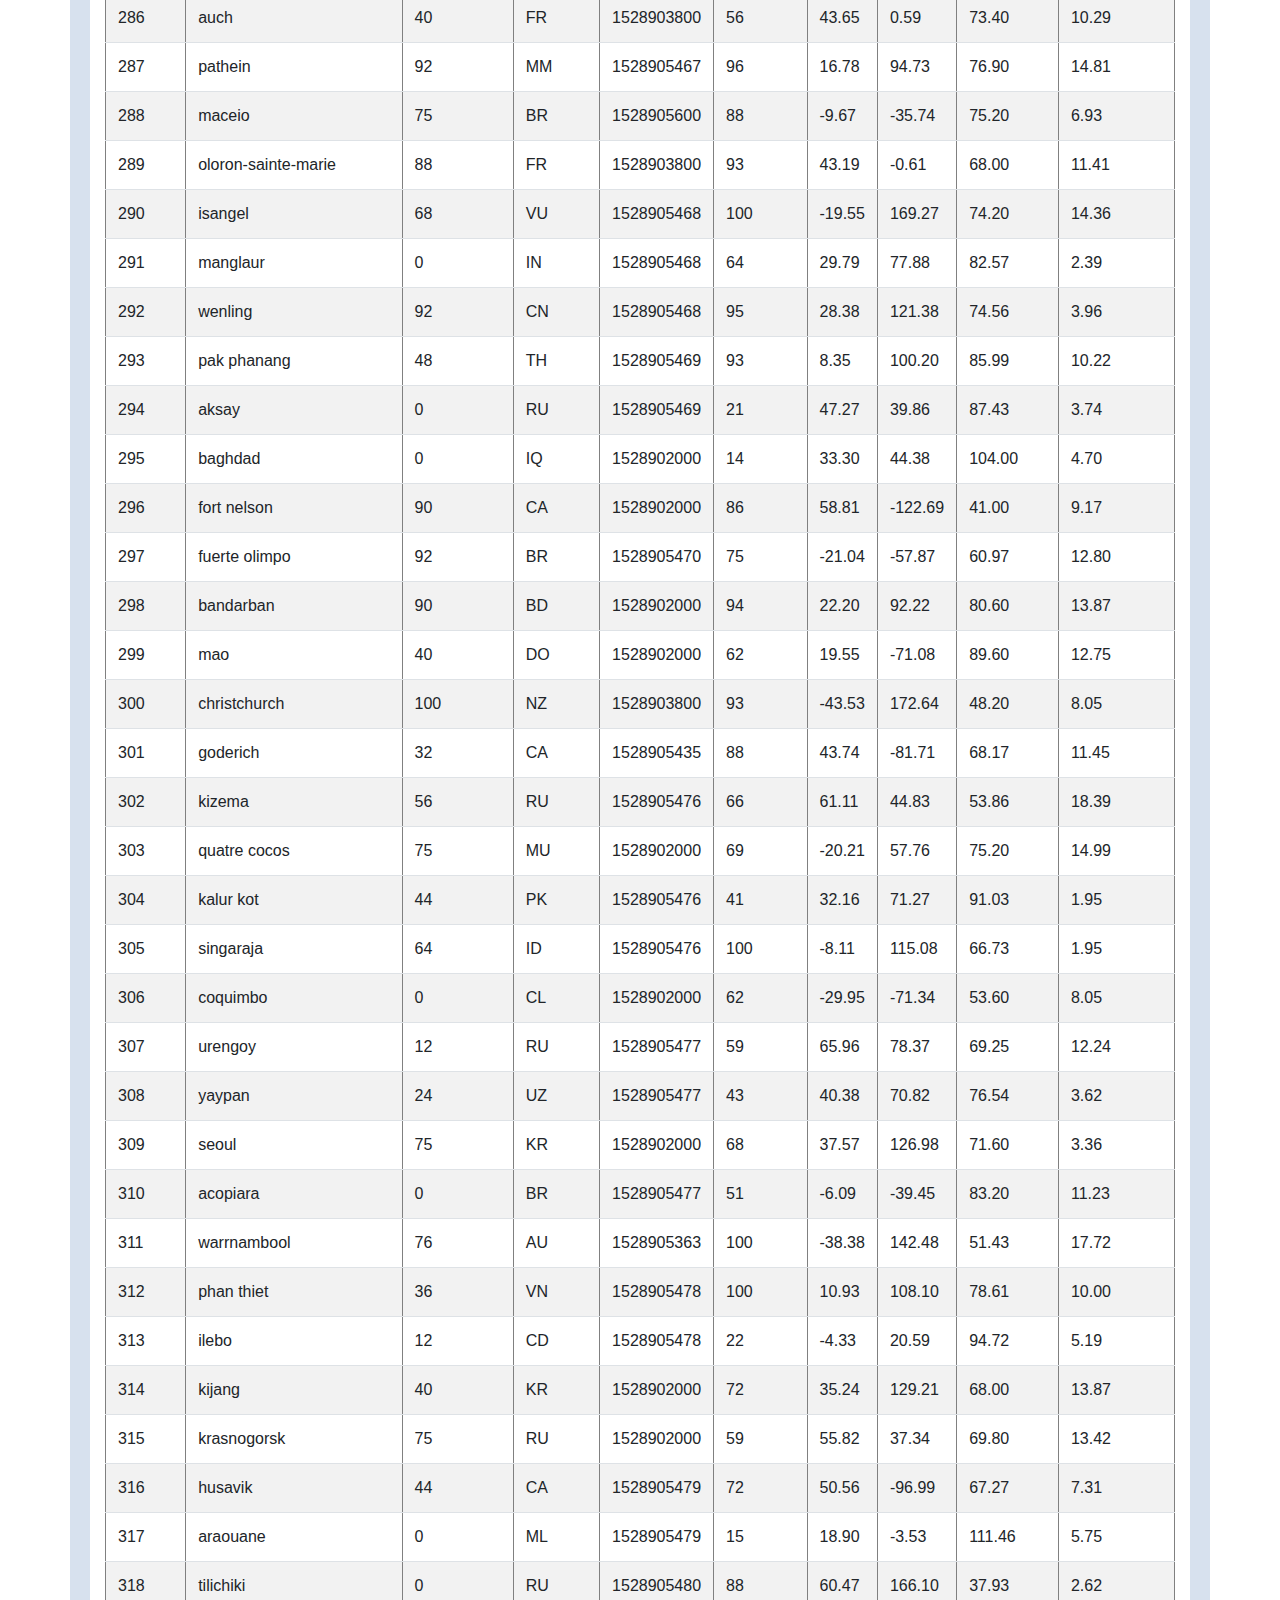
<file: data.html>
<!DOCTYPE html>
<html lang="en">
  <head>
    <meta charset="UTF-8" />
    <meta name="viewport" content="width=device-width, initial-scale=1.0" />
    <link
      rel="stylesheet"
      href="https://stackpath.bootstrapcdn.com/bootstrap/4.4.1/css/bootstrap.min.css"
      integrity="sha384-Vkoo8x4CGsO3+Hhxv8T/Q5PaXtkKtu6ug5TOeNV6gBiFeWPGFN9MuhOf23Q9Ifjh"
      crossorigin="anonymous"
    />
    <link rel="stylesheet" href="assets/css/styles.css" />
    <link
      href="https://fonts.googleapis.com/css?family=Saira|Shadows+Into+Light+Two&display=swap"
      rel="stylesheet"
    />
    <title>Bootstrap Visualization Dashboard</title>
  </head>
  <body>
    <nav class="navbar navbar-expand-lg navbar-light bg-light">
      <a class="navbar-brand" href="index.html">Latitude Analysis</a>
      <button
        class="navbar-toggler"
        type="button"
        data-toggle="collapse"
        data-target="#navbarSupportedContent"
        aria-controls="navbarSupportedContent"
        aria-expanded="false"
        aria-label="Toggle navigation"
      >
        <span class="navbar-toggler-icon"></span>
      </button>

      <div class="collapse navbar-collapse" id="navbarSupportedContent">
        <ul class="navbar-nav ml-auto">
          <li class="nav-item">
            <a class="nav-link" href="index.html"
              >Home <span class="sr-only">(current)</span></a
            >
          </li>

          <li class="nav-item dropdown">
            <a
              class="nav-link dropdown-toggle"
              href="#"
              id="navbarDropdown"
              role="button"
              data-toggle="dropdown"
              aria-haspopup="true"
              aria-expanded="false"
            >
              Plots
            </a>
            <div class="dropdown-menu" aria-labelledby="navbarDropdown">
              <a class="dropdown-item" href="visualizations/temperature.html"
                >Latitude vs Temperature</a
              >
              <a class="dropdown-item" href="visualizations/humidity.html"
                >Latitude vs Humidity</a
              >
              <a class="dropdown-item" href="visualizations/cloudiness.html"
                >Latitude vs Cloudiness</a
              >
              <a class="dropdown-item" href="visualizations/wind_speed.html"
                >Latitude vs Wind Speed</a
              >
            </div>
          </li>
          <li class="nav-item">
            <a class="nav-link" href="comparisons.html">Comparisons</a>
          </li>
          <li class="nav-item active">
            <a class="nav-link" href="data.html">Data</a>
          </li>
        </ul>
      </div>
    </nav>

    <div class="container page">
      <div class="row">
        <div class="col-md-12">
          <h1 class="title">Data</h1>
          <p class="title-explanation">
            The following table includes all of the data used for plotting
            during this project.
          </p>
        </div>
      </div>

      <div class="spacing">
        <hr />
      </div>

      <div class="row">
        <div class="col-md-12">
          <table
            border="1"
            class="table table-striped table-responsive-xl table-hover"
          >
            <thead>
              <tr style="text-align: left;">
                <th>City_ID</th>
                <th>City</th>
                <th>Cloudiness</th>
                <th>Country</th>
                <th>Date</th>
                <th>Humidity</th>
                <th>Lat</th>
                <th>Lng</th>
                <th>Max Temp</th>
                <th>Wind Speed</th>
              </tr>
            </thead>
            <tbody>
              <tr>
                <td>0</td>
                <td>jacareacanga</td>
                <td>0</td>
                <td>BR</td>
                <td>1528902000</td>
                <td>62</td>
                <td>-6.22</td>
                <td>-57.76</td>
                <td>89.60</td>
                <td>6.93</td>
              </tr>
              <tr>
                <td>1</td>
                <td>kaitangata</td>
                <td>100</td>
                <td>NZ</td>
                <td>1528905304</td>
                <td>94</td>
                <td>-46.28</td>
                <td>169.85</td>
                <td>42.61</td>
                <td>5.64</td>
              </tr>
              <tr>
                <td>2</td>
                <td>goulburn</td>
                <td>20</td>
                <td>AU</td>
                <td>1528905078</td>
                <td>91</td>
                <td>-34.75</td>
                <td>149.72</td>
                <td>44.32</td>
                <td>10.11</td>
              </tr>
              <tr>
                <td>3</td>
                <td>lata</td>
                <td>76</td>
                <td>IN</td>
                <td>1528905305</td>
                <td>89</td>
                <td>30.78</td>
                <td>78.62</td>
                <td>59.89</td>
                <td>0.94</td>
              </tr>
              <tr>
                <td>4</td>
                <td>chokurdakh</td>
                <td>0</td>
                <td>RU</td>
                <td>1528905306</td>
                <td>88</td>
                <td>70.62</td>
                <td>147.90</td>
                <td>32.17</td>
                <td>2.95</td>
              </tr>
              <tr>
                <td>5</td>
                <td>martyush</td>
                <td>92</td>
                <td>RU</td>
                <td>1528905306</td>
                <td>94</td>
                <td>56.40</td>
                <td>61.89</td>
                <td>55.03</td>
                <td>9.33</td>
              </tr>
              <tr>
                <td>6</td>
                <td>hobart</td>
                <td>20</td>
                <td>AU</td>
                <td>1528902000</td>
                <td>87</td>
                <td>-42.88</td>
                <td>147.33</td>
                <td>44.60</td>
                <td>8.05</td>
              </tr>
              <tr>
                <td>7</td>
                <td>broken hill</td>
                <td>0</td>
                <td>AU</td>
                <td>1528905311</td>
                <td>88</td>
                <td>-31.97</td>
                <td>141.45</td>
                <td>44.50</td>
                <td>7.31</td>
              </tr>
              <tr>
                <td>8</td>
                <td>harnosand</td>
                <td>0</td>
                <td>SE</td>
                <td>1528903200</td>
                <td>44</td>
                <td>62.63</td>
                <td>17.94</td>
                <td>60.80</td>
                <td>13.87</td>
              </tr>
              <tr>
                <td>9</td>
                <td>tuatapere</td>
                <td>0</td>
                <td>NZ</td>
                <td>1528905312</td>
                <td>100</td>
                <td>-46.13</td>
                <td>167.69</td>
                <td>38.92</td>
                <td>3.40</td>
              </tr>
              <tr>
                <td>10</td>
                <td>puerto ayora</td>
                <td>90</td>
                <td>EC</td>
                <td>1528902000</td>
                <td>69</td>
                <td>-0.74</td>
                <td>-90.35</td>
                <td>77.00</td>
                <td>13.87</td>
              </tr>
              <tr>
                <td>11</td>
                <td>havre-saint-pierre</td>
                <td>75</td>
                <td>CA</td>
                <td>1528902000</td>
                <td>58</td>
                <td>50.23</td>
                <td>-63.60</td>
                <td>53.60</td>
                <td>19.46</td>
              </tr>
              <tr>
                <td>12</td>
                <td>punta arenas</td>
                <td>0</td>
                <td>CL</td>
                <td>1528902000</td>
                <td>100</td>
                <td>-53.16</td>
                <td>-70.91</td>
                <td>35.60</td>
                <td>9.17</td>
              </tr>
              <tr>
                <td>13</td>
                <td>tasiilaq</td>
                <td>75</td>
                <td>GL</td>
                <td>1528901400</td>
                <td>60</td>
                <td>65.61</td>
                <td>-37.64</td>
                <td>39.20</td>
                <td>2.24</td>
              </tr>
              <tr>
                <td>14</td>
                <td>chapais</td>
                <td>40</td>
                <td>CA</td>
                <td>1528902000</td>
                <td>38</td>
                <td>49.78</td>
                <td>-74.86</td>
                <td>59.00</td>
                <td>10.29</td>
              </tr>
              <tr>
                <td>15</td>
                <td>avarua</td>
                <td>40</td>
                <td>CK</td>
                <td>1528902000</td>
                <td>56</td>
                <td>-21.21</td>
                <td>-159.78</td>
                <td>73.40</td>
                <td>10.29</td>
              </tr>
              <tr>
                <td>16</td>
                <td>hofn</td>
                <td>75</td>
                <td>IS</td>
                <td>1528902000</td>
                <td>87</td>
                <td>64.25</td>
                <td>-15.21</td>
                <td>51.80</td>
                <td>8.05</td>
              </tr>
              <tr>
                <td>17</td>
                <td>yukamenskoye</td>
                <td>92</td>
                <td>RU</td>
                <td>1528905315</td>
                <td>98</td>
                <td>57.89</td>
                <td>52.24</td>
                <td>56.65</td>
                <td>10.22</td>
              </tr>
              <tr>
                <td>18</td>
                <td>khandbari</td>
                <td>80</td>
                <td>NP</td>
                <td>1528905315</td>
                <td>67</td>
                <td>27.38</td>
                <td>87.21</td>
                <td>44.59</td>
                <td>1.39</td>
              </tr>
              <tr>
                <td>19</td>
                <td>bethel</td>
                <td>1</td>
                <td>US</td>
                <td>1528901580</td>
                <td>93</td>
                <td>60.79</td>
                <td>-161.76</td>
                <td>44.60</td>
                <td>8.05</td>
              </tr>
              <tr>
                <td>20</td>
                <td>ushuaia</td>
                <td>75</td>
                <td>AR</td>
                <td>1528902000</td>
                <td>64</td>
                <td>-54.81</td>
                <td>-68.31</td>
                <td>41.00</td>
                <td>3.36</td>
              </tr>
              <tr>
                <td>21</td>
                <td>east london</td>
                <td>0</td>
                <td>ZA</td>
                <td>1528902000</td>
                <td>37</td>
                <td>-33.02</td>
                <td>27.91</td>
                <td>69.80</td>
                <td>5.82</td>
              </tr>
              <tr>
                <td>22</td>
                <td>bluff</td>
                <td>76</td>
                <td>AU</td>
                <td>1528905321</td>
                <td>76</td>
                <td>-23.58</td>
                <td>149.07</td>
                <td>61.96</td>
                <td>4.74</td>
              </tr>
              <tr>
                <td>23</td>
                <td>mount isa</td>
                <td>75</td>
                <td>AU</td>
                <td>1528902000</td>
                <td>100</td>
                <td>-20.73</td>
                <td>139.49</td>
                <td>64.40</td>
                <td>3.29</td>
              </tr>
              <tr>
                <td>24</td>
                <td>pevek</td>
                <td>0</td>
                <td>RU</td>
                <td>1528905321</td>
                <td>71</td>
                <td>69.70</td>
                <td>170.27</td>
                <td>36.94</td>
                <td>6.98</td>
              </tr>
              <tr>
                <td>25</td>
                <td>gao</td>
                <td>24</td>
                <td>ML</td>
                <td>1528905321</td>
                <td>16</td>
                <td>16.28</td>
                <td>-0.04</td>
                <td>110.02</td>
                <td>4.97</td>
              </tr>
              <tr>
                <td>26</td>
                <td>cabo san lucas</td>
                <td>75</td>
                <td>MX</td>
                <td>1528901160</td>
                <td>74</td>
                <td>22.89</td>
                <td>-109.91</td>
                <td>84.20</td>
                <td>10.29</td>
              </tr>
              <tr>
                <td>27</td>
                <td>sao filipe</td>
                <td>0</td>
                <td>CV</td>
                <td>1528905323</td>
                <td>88</td>
                <td>14.90</td>
                <td>-24.50</td>
                <td>75.73</td>
                <td>13.02</td>
              </tr>
              <tr>
                <td>28</td>
                <td>tiksi</td>
                <td>44</td>
                <td>RU</td>
                <td>1528905298</td>
                <td>58</td>
                <td>71.64</td>
                <td>128.87</td>
                <td>57.73</td>
                <td>10.11</td>
              </tr>
              <tr>
                <td>29</td>
                <td>busselton</td>
                <td>92</td>
                <td>AU</td>
                <td>1528905323</td>
                <td>100</td>
                <td>-33.64</td>
                <td>115.35</td>
                <td>60.43</td>
                <td>10.56</td>
              </tr>
              <tr>
                <td>30</td>
                <td>alofi</td>
                <td>76</td>
                <td>NU</td>
                <td>1528902000</td>
                <td>88</td>
                <td>-19.06</td>
                <td>-169.92</td>
                <td>71.60</td>
                <td>3.36</td>
              </tr>
              <tr>
                <td>31</td>
                <td>ola</td>
                <td>75</td>
                <td>RU</td>
                <td>1528902000</td>
                <td>100</td>
                <td>59.58</td>
                <td>151.30</td>
                <td>42.80</td>
                <td>7.76</td>
              </tr>
              <tr>
                <td>32</td>
                <td>atar</td>
                <td>20</td>
                <td>MR</td>
                <td>1528902000</td>
                <td>19</td>
                <td>20.52</td>
                <td>-13.05</td>
                <td>91.40</td>
                <td>9.17</td>
              </tr>
              <tr>
                <td>33</td>
                <td>rikitea</td>
                <td>0</td>
                <td>PF</td>
                <td>1528905325</td>
                <td>100</td>
                <td>-23.12</td>
                <td>-134.97</td>
                <td>73.57</td>
                <td>8.66</td>
              </tr>
              <tr>
                <td>34</td>
                <td>hermanus</td>
                <td>0</td>
                <td>ZA</td>
                <td>1528905325</td>
                <td>24</td>
                <td>-34.42</td>
                <td>19.24</td>
                <td>77.17</td>
                <td>8.66</td>
              </tr>
              <tr>
                <td>35</td>
                <td>ponta delgada</td>
                <td>75</td>
                <td>PT</td>
                <td>1528903800</td>
                <td>88</td>
                <td>37.73</td>
                <td>-25.67</td>
                <td>71.60</td>
                <td>12.75</td>
              </tr>
              <tr>
                <td>36</td>
                <td>bambari</td>
                <td>24</td>
                <td>CF</td>
                <td>1528905326</td>
                <td>84</td>
                <td>5.77</td>
                <td>20.68</td>
                <td>81.85</td>
                <td>7.65</td>
              </tr>
              <tr>
                <td>37</td>
                <td>cap malheureux</td>
                <td>75</td>
                <td>MU</td>
                <td>1528902000</td>
                <td>69</td>
                <td>-19.98</td>
                <td>57.61</td>
                <td>75.20</td>
                <td>14.99</td>
              </tr>
              <tr>
                <td>38</td>
                <td>puerto escondido</td>
                <td>75</td>
                <td>MX</td>
                <td>1528901100</td>
                <td>65</td>
                <td>15.86</td>
                <td>-97.07</td>
                <td>80.60</td>
                <td>3.36</td>
              </tr>
              <tr>
                <td>39</td>
                <td>qaanaaq</td>
                <td>32</td>
                <td>GL</td>
                <td>1528905330</td>
                <td>100</td>
                <td>77.48</td>
                <td>-69.36</td>
                <td>31.45</td>
                <td>6.31</td>
              </tr>
              <tr>
                <td>40</td>
                <td>new norfolk</td>
                <td>20</td>
                <td>AU</td>
                <td>1528902000</td>
                <td>87</td>
                <td>-42.78</td>
                <td>147.06</td>
                <td>44.60</td>
                <td>8.05</td>
              </tr>
              <tr>
                <td>41</td>
                <td>najran</td>
                <td>40</td>
                <td>SA</td>
                <td>1528902000</td>
                <td>13</td>
                <td>17.54</td>
                <td>44.22</td>
                <td>98.60</td>
                <td>11.41</td>
              </tr>
              <tr>
                <td>42</td>
                <td>isla mujeres</td>
                <td>90</td>
                <td>MX</td>
                <td>1528904340</td>
                <td>100</td>
                <td>21.23</td>
                <td>-86.73</td>
                <td>75.20</td>
                <td>16.11</td>
              </tr>
              <tr>
                <td>43</td>
                <td>mar del plata</td>
                <td>0</td>
                <td>AR</td>
                <td>1528905297</td>
                <td>100</td>
                <td>-46.43</td>
                <td>-67.52</td>
                <td>32.53</td>
                <td>7.31</td>
              </tr>
              <tr>
                <td>44</td>
                <td>provideniya</td>
                <td>0</td>
                <td>RU</td>
                <td>1528905332</td>
                <td>91</td>
                <td>64.42</td>
                <td>-173.23</td>
                <td>40.63</td>
                <td>10.78</td>
              </tr>
              <tr>
                <td>45</td>
                <td>jamestown</td>
                <td>12</td>
                <td>AU</td>
                <td>1528905333</td>
                <td>88</td>
                <td>-33.21</td>
                <td>138.60</td>
                <td>43.15</td>
                <td>10.89</td>
              </tr>
              <tr>
                <td>46</td>
                <td>medicine hat</td>
                <td>20</td>
                <td>CA</td>
                <td>1528902000</td>
                <td>34</td>
                <td>50.04</td>
                <td>-110.68</td>
                <td>66.20</td>
                <td>14.99</td>
              </tr>
              <tr>
                <td>47</td>
                <td>katsuura</td>
                <td>8</td>
                <td>JP</td>
                <td>1528905334</td>
                <td>88</td>
                <td>33.93</td>
                <td>134.50</td>
                <td>62.05</td>
                <td>7.54</td>
              </tr>
              <tr>
                <td>48</td>
                <td>aklavik</td>
                <td>20</td>
                <td>CA</td>
                <td>1528902000</td>
                <td>53</td>
                <td>68.22</td>
                <td>-135.01</td>
                <td>51.80</td>
                <td>11.41</td>
              </tr>
              <tr>
                <td>49</td>
                <td>tuktoyaktuk</td>
                <td>20</td>
                <td>CA</td>
                <td>1528902000</td>
                <td>61</td>
                <td>69.44</td>
                <td>-133.03</td>
                <td>46.40</td>
                <td>6.93</td>
              </tr>
              <tr>
                <td>50</td>
                <td>kapaa</td>
                <td>90</td>
                <td>US</td>
                <td>1528901760</td>
                <td>88</td>
                <td>22.08</td>
                <td>-159.32</td>
                <td>75.20</td>
                <td>14.99</td>
              </tr>
              <tr>
                <td>51</td>
                <td>mildura</td>
                <td>0</td>
                <td>AU</td>
                <td>1528905300</td>
                <td>92</td>
                <td>-34.18</td>
                <td>142.16</td>
                <td>45.67</td>
                <td>9.66</td>
              </tr>
              <tr>
                <td>52</td>
                <td>souillac</td>
                <td>75</td>
                <td>FR</td>
                <td>1528903800</td>
                <td>49</td>
                <td>45.60</td>
                <td>-0.60</td>
                <td>73.40</td>
                <td>10.29</td>
              </tr>
              <tr>
                <td>53</td>
                <td>lorengau</td>
                <td>100</td>
                <td>PG</td>
                <td>1528905336</td>
                <td>100</td>
                <td>-2.02</td>
                <td>147.27</td>
                <td>80.59</td>
                <td>3.85</td>
              </tr>
              <tr>
                <td>54</td>
                <td>praia</td>
                <td>20</td>
                <td>BR</td>
                <td>1528902000</td>
                <td>47</td>
                <td>-20.25</td>
                <td>-43.81</td>
                <td>82.40</td>
                <td>3.36</td>
              </tr>
              <tr>
                <td>55</td>
                <td>port alfred</td>
                <td>0</td>
                <td>ZA</td>
                <td>1528905338</td>
                <td>50</td>
                <td>-33.59</td>
                <td>26.89</td>
                <td>76.54</td>
                <td>7.20</td>
              </tr>
              <tr>
                <td>56</td>
                <td>barranca</td>
                <td>0</td>
                <td>PE</td>
                <td>1528905339</td>
                <td>98</td>
                <td>-10.75</td>
                <td>-77.76</td>
                <td>61.87</td>
                <td>9.89</td>
              </tr>
              <tr>
                <td>57</td>
                <td>nome</td>
                <td>40</td>
                <td>US</td>
                <td>1528902900</td>
                <td>70</td>
                <td>30.04</td>
                <td>-94.42</td>
                <td>87.80</td>
                <td>3.36</td>
              </tr>
              <tr>
                <td>58</td>
                <td>matay</td>
                <td>0</td>
                <td>EG</td>
                <td>1528905339</td>
                <td>23</td>
                <td>28.42</td>
                <td>30.79</td>
                <td>97.69</td>
                <td>6.98</td>
              </tr>
              <tr>
                <td>59</td>
                <td>saskylakh</td>
                <td>48</td>
                <td>RU</td>
                <td>1528905339</td>
                <td>55</td>
                <td>71.97</td>
                <td>114.09</td>
                <td>59.53</td>
                <td>5.86</td>
              </tr>
              <tr>
                <td>60</td>
                <td>itarema</td>
                <td>0</td>
                <td>BR</td>
                <td>1528905340</td>
                <td>61</td>
                <td>-2.92</td>
                <td>-39.92</td>
                <td>88.33</td>
                <td>12.57</td>
              </tr>
              <tr>
                <td>61</td>
                <td>butaritari</td>
                <td>56</td>
                <td>KI</td>
                <td>1528905340</td>
                <td>100</td>
                <td>3.07</td>
                <td>172.79</td>
                <td>81.13</td>
                <td>7.31</td>
              </tr>
              <tr>
                <td>62</td>
                <td>peniche</td>
                <td>20</td>
                <td>PT</td>
                <td>1528903800</td>
                <td>64</td>
                <td>39.36</td>
                <td>-9.38</td>
                <td>75.20</td>
                <td>12.75</td>
              </tr>
              <tr>
                <td>63</td>
                <td>beloha</td>
                <td>0</td>
                <td>MG</td>
                <td>1528905340</td>
                <td>57</td>
                <td>-25.17</td>
                <td>45.06</td>
                <td>71.95</td>
                <td>16.37</td>
              </tr>
              <tr>
                <td>64</td>
                <td>anadyr</td>
                <td>0</td>
                <td>RU</td>
                <td>1528902000</td>
                <td>57</td>
                <td>64.73</td>
                <td>177.51</td>
                <td>48.20</td>
                <td>4.47</td>
              </tr>
              <tr>
                <td>65</td>
                <td>luderitz</td>
                <td>12</td>
                <td>NaN</td>
                <td>1528905342</td>
                <td>64</td>
                <td>-26.65</td>
                <td>15.16</td>
                <td>64.03</td>
                <td>17.38</td>
              </tr>
              <tr>
                <td>66</td>
                <td>rochester</td>
                <td>1</td>
                <td>US</td>
                <td>1528902960</td>
                <td>37</td>
                <td>44.02</td>
                <td>-92.46</td>
                <td>73.40</td>
                <td>6.93</td>
              </tr>
              <tr>
                <td>67</td>
                <td>bosaso</td>
                <td>0</td>
                <td>SO</td>
                <td>1528905347</td>
                <td>86</td>
                <td>11.28</td>
                <td>49.18</td>
                <td>89.77</td>
                <td>3.96</td>
              </tr>
              <tr>
                <td>68</td>
                <td>faanui</td>
                <td>0</td>
                <td>PF</td>
                <td>1528905347</td>
                <td>100</td>
                <td>-16.48</td>
                <td>-151.75</td>
                <td>79.96</td>
                <td>11.79</td>
              </tr>
              <tr>
                <td>69</td>
                <td>grindavik</td>
                <td>75</td>
                <td>IS</td>
                <td>1528902000</td>
                <td>70</td>
                <td>63.84</td>
                <td>-22.43</td>
                <td>48.20</td>
                <td>5.82</td>
              </tr>
              <tr>
                <td>70</td>
                <td>margate</td>
                <td>20</td>
                <td>AU</td>
                <td>1528902000</td>
                <td>87</td>
                <td>-43.03</td>
                <td>147.26</td>
                <td>44.60</td>
                <td>8.05</td>
              </tr>
              <tr>
                <td>71</td>
                <td>marsh harbour</td>
                <td>88</td>
                <td>BS</td>
                <td>1528905349</td>
                <td>95</td>
                <td>26.54</td>
                <td>-77.06</td>
                <td>82.39</td>
                <td>10.00</td>
              </tr>
              <tr>
                <td>72</td>
                <td>comodoro rivadavia</td>
                <td>40</td>
                <td>AR</td>
                <td>1528902000</td>
                <td>60</td>
                <td>-45.87</td>
                <td>-67.48</td>
                <td>42.80</td>
                <td>9.17</td>
              </tr>
              <tr>
                <td>73</td>
                <td>upernavik</td>
                <td>92</td>
                <td>GL</td>
                <td>1528905350</td>
                <td>100</td>
                <td>72.79</td>
                <td>-56.15</td>
                <td>29.29</td>
                <td>3.74</td>
              </tr>
              <tr>
                <td>74</td>
                <td>uige</td>
                <td>0</td>
                <td>AO</td>
                <td>1528905350</td>
                <td>29</td>
                <td>-7.61</td>
                <td>15.06</td>
                <td>86.80</td>
                <td>3.18</td>
              </tr>
              <tr>
                <td>75</td>
                <td>bredasdorp</td>
                <td>0</td>
                <td>ZA</td>
                <td>1528902000</td>
                <td>23</td>
                <td>-34.53</td>
                <td>20.04</td>
                <td>82.40</td>
                <td>5.82</td>
              </tr>
              <tr>
                <td>76</td>
                <td>bodden town</td>
                <td>40</td>
                <td>KY</td>
                <td>1528902000</td>
                <td>78</td>
                <td>19.28</td>
                <td>-81.25</td>
                <td>80.60</td>
                <td>16.11</td>
              </tr>
              <tr>
                <td>77</td>
                <td>guerrero negro</td>
                <td>44</td>
                <td>MX</td>
                <td>1528905350</td>
                <td>88</td>
                <td>27.97</td>
                <td>-114.04</td>
                <td>63.85</td>
                <td>3.74</td>
              </tr>
              <tr>
                <td>78</td>
                <td>bilma</td>
                <td>0</td>
                <td>NE</td>
                <td>1528905351</td>
                <td>12</td>
                <td>18.69</td>
                <td>12.92</td>
                <td>110.47</td>
                <td>4.63</td>
              </tr>
              <tr>
                <td>79</td>
                <td>carnarvon</td>
                <td>0</td>
                <td>ZA</td>
                <td>1528905351</td>
                <td>30</td>
                <td>-30.97</td>
                <td>22.13</td>
                <td>60.43</td>
                <td>14.25</td>
              </tr>
              <tr>
                <td>80</td>
                <td>ponta do sol</td>
                <td>12</td>
                <td>BR</td>
                <td>1528905352</td>
                <td>72</td>
                <td>-20.63</td>
                <td>-46.00</td>
                <td>78.25</td>
                <td>3.96</td>
              </tr>
              <tr>
                <td>81</td>
                <td>vila franca do campo</td>
                <td>75</td>
                <td>PT</td>
                <td>1528903800</td>
                <td>88</td>
                <td>37.72</td>
                <td>-25.43</td>
                <td>71.60</td>
                <td>12.75</td>
              </tr>
              <tr>
                <td>82</td>
                <td>puerto del rosario</td>
                <td>20</td>
                <td>ES</td>
                <td>1528903800</td>
                <td>60</td>
                <td>28.50</td>
                <td>-13.86</td>
                <td>73.40</td>
                <td>17.22</td>
              </tr>
              <tr>
                <td>83</td>
                <td>sitka</td>
                <td>20</td>
                <td>US</td>
                <td>1528905353</td>
                <td>92</td>
                <td>37.17</td>
                <td>-99.65</td>
                <td>74.02</td>
                <td>5.97</td>
              </tr>
              <tr>
                <td>84</td>
                <td>camacha</td>
                <td>75</td>
                <td>PT</td>
                <td>1528903800</td>
                <td>72</td>
                <td>33.08</td>
                <td>-16.33</td>
                <td>68.00</td>
                <td>16.11</td>
              </tr>
              <tr>
                <td>85</td>
                <td>saint-philippe</td>
                <td>1</td>
                <td>CA</td>
                <td>1528902900</td>
                <td>54</td>
                <td>45.36</td>
                <td>-73.48</td>
                <td>78.80</td>
                <td>11.41</td>
              </tr>
              <tr>
                <td>86</td>
                <td>port blair</td>
                <td>92</td>
                <td>IN</td>
                <td>1528905357</td>
                <td>97</td>
                <td>11.67</td>
                <td>92.75</td>
                <td>84.37</td>
                <td>25.10</td>
              </tr>
              <tr>
                <td>87</td>
                <td>albany</td>
                <td>90</td>
                <td>US</td>
                <td>1528903860</td>
                <td>68</td>
                <td>42.65</td>
                <td>-73.75</td>
                <td>69.80</td>
                <td>3.36</td>
              </tr>
              <tr>
                <td>88</td>
                <td>barrow</td>
                <td>88</td>
                <td>AR</td>
                <td>1528905182</td>
                <td>72</td>
                <td>-38.31</td>
                <td>-60.23</td>
                <td>50.26</td>
                <td>8.21</td>
              </tr>
              <tr>
                <td>89</td>
                <td>qorveh</td>
                <td>92</td>
                <td>IR</td>
                <td>1528905357</td>
                <td>22</td>
                <td>35.17</td>
                <td>47.80</td>
                <td>76.72</td>
                <td>3.18</td>
              </tr>
              <tr>
                <td>90</td>
                <td>san jeronimo</td>
                <td>90</td>
                <td>PE</td>
                <td>1528902000</td>
                <td>81</td>
                <td>-13.65</td>
                <td>-73.37</td>
                <td>46.40</td>
                <td>2.39</td>
              </tr>
              <tr>
                <td>91</td>
                <td>mataura</td>
                <td>24</td>
                <td>NZ</td>
                <td>1528905299</td>
                <td>79</td>
                <td>-46.19</td>
                <td>168.86</td>
                <td>25.69</td>
                <td>3.18</td>
              </tr>
              <tr>
                <td>92</td>
                <td>buala</td>
                <td>64</td>
                <td>SB</td>
                <td>1528905359</td>
                <td>100</td>
                <td>-8.15</td>
                <td>159.59</td>
                <td>78.70</td>
                <td>4.18</td>
              </tr>
              <tr>
                <td>93</td>
                <td>eyl</td>
                <td>20</td>
                <td>SO</td>
                <td>1528905359</td>
                <td>57</td>
                <td>7.98</td>
                <td>49.82</td>
                <td>86.62</td>
                <td>22.41</td>
              </tr>
              <tr>
                <td>94</td>
                <td>abu dhabi</td>
                <td>0</td>
                <td>AE</td>
                <td>1528902000</td>
                <td>29</td>
                <td>24.47</td>
                <td>54.37</td>
                <td>98.60</td>
                <td>16.11</td>
              </tr>
              <tr>
                <td>95</td>
                <td>tahe</td>
                <td>92</td>
                <td>CN</td>
                <td>1528905359</td>
                <td>98</td>
                <td>52.34</td>
                <td>124.71</td>
                <td>51.43</td>
                <td>2.17</td>
              </tr>
              <tr>
                <td>96</td>
                <td>chuy</td>
                <td>80</td>
                <td>UY</td>
                <td>1528905099</td>
                <td>93</td>
                <td>-33.69</td>
                <td>-53.46</td>
                <td>52.87</td>
                <td>28.90</td>
              </tr>
              <tr>
                <td>97</td>
                <td>dzerzhinskoye</td>
                <td>8</td>
                <td>RU</td>
                <td>1528905360</td>
                <td>69</td>
                <td>56.84</td>
                <td>95.22</td>
                <td>65.11</td>
                <td>3.85</td>
              </tr>
              <tr>
                <td>98</td>
                <td>vanavara</td>
                <td>0</td>
                <td>RU</td>
                <td>1528905360</td>
                <td>50</td>
                <td>60.35</td>
                <td>102.28</td>
                <td>64.21</td>
                <td>5.64</td>
              </tr>
              <tr>
                <td>99</td>
                <td>muros</td>
                <td>40</td>
                <td>ES</td>
                <td>1528903800</td>
                <td>72</td>
                <td>42.77</td>
                <td>-9.06</td>
                <td>66.20</td>
                <td>10.29</td>
              </tr>
              <tr>
                <td>100</td>
                <td>auchel</td>
                <td>0</td>
                <td>FR</td>
                <td>1528903800</td>
                <td>49</td>
                <td>50.51</td>
                <td>2.47</td>
                <td>68.00</td>
                <td>3.36</td>
              </tr>
              <tr>
                <td>101</td>
                <td>bubaque</td>
                <td>40</td>
                <td>GW</td>
                <td>1528902000</td>
                <td>55</td>
                <td>11.28</td>
                <td>-15.83</td>
                <td>91.40</td>
                <td>11.41</td>
              </tr>
              <tr>
                <td>102</td>
                <td>khatanga</td>
                <td>8</td>
                <td>RU</td>
                <td>1528905361</td>
                <td>65</td>
                <td>71.98</td>
                <td>102.47</td>
                <td>60.97</td>
                <td>4.63</td>
              </tr>
              <tr>
                <td>103</td>
                <td>los banos</td>
                <td>1</td>
                <td>US</td>
                <td>1528904100</td>
                <td>67</td>
                <td>37.06</td>
                <td>-120.85</td>
                <td>75.20</td>
                <td>4.74</td>
              </tr>
              <tr>
                <td>104</td>
                <td>labuhan</td>
                <td>12</td>
                <td>ID</td>
                <td>1528905361</td>
                <td>95</td>
                <td>-2.54</td>
                <td>115.51</td>
                <td>72.94</td>
                <td>1.83</td>
              </tr>
              <tr>
                <td>105</td>
                <td>saint-paul</td>
                <td>75</td>
                <td>FR</td>
                <td>1528903800</td>
                <td>56</td>
                <td>45.22</td>
                <td>1.90</td>
                <td>68.00</td>
                <td>14.99</td>
              </tr>
              <tr>
                <td>106</td>
                <td>petatlan</td>
                <td>90</td>
                <td>MX</td>
                <td>1528901220</td>
                <td>74</td>
                <td>17.52</td>
                <td>-101.27</td>
                <td>84.20</td>
                <td>1.83</td>
              </tr>
              <tr>
                <td>107</td>
                <td>baykit</td>
                <td>36</td>
                <td>RU</td>
                <td>1528905366</td>
                <td>68</td>
                <td>61.68</td>
                <td>96.39</td>
                <td>63.94</td>
                <td>4.29</td>
              </tr>
              <tr>
                <td>108</td>
                <td>dalby</td>
                <td>75</td>
                <td>AU</td>
                <td>1528902000</td>
                <td>93</td>
                <td>-27.18</td>
                <td>151.26</td>
                <td>53.60</td>
                <td>2.24</td>
              </tr>
              <tr>
                <td>109</td>
                <td>yellowknife</td>
                <td>90</td>
                <td>CA</td>
                <td>1528902540</td>
                <td>93</td>
                <td>62.45</td>
                <td>-114.38</td>
                <td>46.40</td>
                <td>8.05</td>
              </tr>
              <tr>
                <td>110</td>
                <td>hilo</td>
                <td>75</td>
                <td>US</td>
                <td>1528901580</td>
                <td>88</td>
                <td>19.71</td>
                <td>-155.08</td>
                <td>66.20</td>
                <td>5.82</td>
              </tr>
              <tr>
                <td>111</td>
                <td>turukhansk</td>
                <td>36</td>
                <td>RU</td>
                <td>1528905297</td>
                <td>76</td>
                <td>65.80</td>
                <td>87.96</td>
                <td>66.37</td>
                <td>6.42</td>
              </tr>
              <tr>
                <td>112</td>
                <td>dingle</td>
                <td>68</td>
                <td>PH</td>
                <td>1528905368</td>
                <td>82</td>
                <td>11.00</td>
                <td>122.67</td>
                <td>79.96</td>
                <td>8.21</td>
              </tr>
              <tr>
                <td>113</td>
                <td>dillon</td>
                <td>1</td>
                <td>US</td>
                <td>1528901580</td>
                <td>44</td>
                <td>45.22</td>
                <td>-112.64</td>
                <td>57.20</td>
                <td>5.82</td>
              </tr>
              <tr>
                <td>114</td>
                <td>labytnangi</td>
                <td>64</td>
                <td>RU</td>
                <td>1528905370</td>
                <td>75</td>
                <td>66.66</td>
                <td>66.39</td>
                <td>47.11</td>
                <td>17.49</td>
              </tr>
              <tr>
                <td>115</td>
                <td>gigmoto</td>
                <td>36</td>
                <td>PH</td>
                <td>1528905370</td>
                <td>98</td>
                <td>13.78</td>
                <td>124.39</td>
                <td>83.56</td>
                <td>17.60</td>
              </tr>
              <tr>
                <td>116</td>
                <td>nouakchott</td>
                <td>68</td>
                <td>MR</td>
                <td>1528905371</td>
                <td>76</td>
                <td>18.08</td>
                <td>-15.98</td>
                <td>76.72</td>
                <td>1.39</td>
              </tr>
              <tr>
                <td>117</td>
                <td>rumoi</td>
                <td>92</td>
                <td>JP</td>
                <td>1528905371</td>
                <td>100</td>
                <td>43.93</td>
                <td>141.67</td>
                <td>44.41</td>
                <td>8.10</td>
              </tr>
              <tr>
                <td>118</td>
                <td>dikson</td>
                <td>32</td>
                <td>RU</td>
                <td>1528905373</td>
                <td>100</td>
                <td>73.51</td>
                <td>80.55</td>
                <td>31.09</td>
                <td>13.13</td>
              </tr>
              <tr>
                <td>119</td>
                <td>chinsali</td>
                <td>0</td>
                <td>ZM</td>
                <td>1528905377</td>
                <td>36</td>
                <td>-10.55</td>
                <td>32.07</td>
                <td>73.39</td>
                <td>9.22</td>
              </tr>
              <tr>
                <td>120</td>
                <td>georgetown</td>
                <td>75</td>
                <td>GY</td>
                <td>1528902000</td>
                <td>78</td>
                <td>6.80</td>
                <td>-58.16</td>
                <td>82.40</td>
                <td>9.17</td>
              </tr>
              <tr>
                <td>121</td>
                <td>tooele</td>
                <td>1</td>
                <td>US</td>
                <td>1528902900</td>
                <td>35</td>
                <td>40.53</td>
                <td>-112.30</td>
                <td>73.40</td>
                <td>9.17</td>
              </tr>
              <tr>
                <td>122</td>
                <td>nikolskoye</td>
                <td>40</td>
                <td>RU</td>
                <td>1528902000</td>
                <td>41</td>
                <td>59.70</td>
                <td>30.79</td>
                <td>60.80</td>
                <td>4.47</td>
              </tr>
              <tr>
                <td>123</td>
                <td>bodo</td>
                <td>80</td>
                <td>CI</td>
                <td>1528905379</td>
                <td>66</td>
                <td>5.91</td>
                <td>-4.68</td>
                <td>87.70</td>
                <td>8.21</td>
              </tr>
              <tr>
                <td>124</td>
                <td>minador do negrao</td>
                <td>32</td>
                <td>BR</td>
                <td>1528905379</td>
                <td>80</td>
                <td>-9.31</td>
                <td>-36.86</td>
                <td>76.81</td>
                <td>13.24</td>
              </tr>
              <tr>
                <td>125</td>
                <td>sambava</td>
                <td>88</td>
                <td>MG</td>
                <td>1528905379</td>
                <td>100</td>
                <td>-14.27</td>
                <td>50.17</td>
                <td>77.35</td>
                <td>19.73</td>
              </tr>
              <tr>
                <td>126</td>
                <td>yerbogachen</td>
                <td>0</td>
                <td>RU</td>
                <td>1528905380</td>
                <td>44</td>
                <td>61.28</td>
                <td>108.01</td>
                <td>64.93</td>
                <td>7.43</td>
              </tr>
              <tr>
                <td>127</td>
                <td>kahului</td>
                <td>1</td>
                <td>US</td>
                <td>1528901760</td>
                <td>93</td>
                <td>20.89</td>
                <td>-156.47</td>
                <td>66.20</td>
                <td>3.36</td>
              </tr>
              <tr>
                <td>128</td>
                <td>clyde river</td>
                <td>75</td>
                <td>CA</td>
                <td>1528902660</td>
                <td>100</td>
                <td>70.47</td>
                <td>-68.59</td>
                <td>35.60</td>
                <td>21.92</td>
              </tr>
              <tr>
                <td>129</td>
                <td>ancud</td>
                <td>20</td>
                <td>CL</td>
                <td>1528905381</td>
                <td>90</td>
                <td>-41.87</td>
                <td>-73.83</td>
                <td>39.10</td>
                <td>2.73</td>
              </tr>
              <tr>
                <td>130</td>
                <td>beringovskiy</td>
                <td>0</td>
                <td>RU</td>
                <td>1528905381</td>
                <td>88</td>
                <td>63.05</td>
                <td>179.32</td>
                <td>39.37</td>
                <td>3.40</td>
              </tr>
              <tr>
                <td>131</td>
                <td>majene</td>
                <td>32</td>
                <td>ID</td>
                <td>1528905382</td>
                <td>100</td>
                <td>-3.54</td>
                <td>118.97</td>
                <td>81.85</td>
                <td>11.01</td>
              </tr>
              <tr>
                <td>132</td>
                <td>ahar</td>
                <td>36</td>
                <td>IR</td>
                <td>1528905382</td>
                <td>62</td>
                <td>38.48</td>
                <td>47.07</td>
                <td>62.77</td>
                <td>3.74</td>
              </tr>
              <tr>
                <td>133</td>
                <td>ilhabela</td>
                <td>80</td>
                <td>BR</td>
                <td>1528905382</td>
                <td>98</td>
                <td>-23.78</td>
                <td>-45.36</td>
                <td>72.85</td>
                <td>2.28</td>
              </tr>
              <tr>
                <td>134</td>
                <td>listvyagi</td>
                <td>0</td>
                <td>RU</td>
                <td>1528905382</td>
                <td>78</td>
                <td>53.68</td>
                <td>86.95</td>
                <td>65.11</td>
                <td>2.06</td>
              </tr>
              <tr>
                <td>135</td>
                <td>skjervoy</td>
                <td>40</td>
                <td>NO</td>
                <td>1528903200</td>
                <td>65</td>
                <td>70.03</td>
                <td>20.97</td>
                <td>44.60</td>
                <td>10.29</td>
              </tr>
              <tr>
                <td>136</td>
                <td>cape town</td>
                <td>0</td>
                <td>ZA</td>
                <td>1528902000</td>
                <td>35</td>
                <td>-33.93</td>
                <td>18.42</td>
                <td>73.40</td>
                <td>9.17</td>
              </tr>
              <tr>
                <td>137</td>
                <td>iqaluit</td>
                <td>90</td>
                <td>CA</td>
                <td>1528902000</td>
                <td>96</td>
                <td>63.75</td>
                <td>-68.52</td>
                <td>35.60</td>
                <td>20.80</td>
              </tr>
              <tr>
                <td>138</td>
                <td>fort-shevchenko</td>
                <td>0</td>
                <td>KZ</td>
                <td>1528905387</td>
                <td>59</td>
                <td>44.51</td>
                <td>50.26</td>
                <td>74.20</td>
                <td>3.62</td>
              </tr>
              <tr>
                <td>139</td>
                <td>severo-kurilsk</td>
                <td>92</td>
                <td>RU</td>
                <td>1528905387</td>
                <td>100</td>
                <td>50.68</td>
                <td>156.12</td>
                <td>38.02</td>
                <td>16.26</td>
              </tr>
              <tr>
                <td>140</td>
                <td>arraial do cabo</td>
                <td>0</td>
                <td>BR</td>
                <td>1528905600</td>
                <td>65</td>
                <td>-22.97</td>
                <td>-42.02</td>
                <td>80.60</td>
                <td>4.70</td>
              </tr>
              <tr>
                <td>141</td>
                <td>torbay</td>
                <td>90</td>
                <td>CA</td>
                <td>1528903560</td>
                <td>93</td>
                <td>47.66</td>
                <td>-52.73</td>
                <td>50.00</td>
                <td>19.46</td>
              </tr>
              <tr>
                <td>142</td>
                <td>ahipara</td>
                <td>88</td>
                <td>NZ</td>
                <td>1528905388</td>
                <td>91</td>
                <td>-35.17</td>
                <td>173.16</td>
                <td>56.65</td>
                <td>9.66</td>
              </tr>
              <tr>
                <td>143</td>
                <td>bandarbeyla</td>
                <td>0</td>
                <td>SO</td>
                <td>1528905389</td>
                <td>79</td>
                <td>9.49</td>
                <td>50.81</td>
                <td>79.15</td>
                <td>32.93</td>
              </tr>
              <tr>
                <td>144</td>
                <td>vuktyl</td>
                <td>92</td>
                <td>RU</td>
                <td>1528905389</td>
                <td>96</td>
                <td>63.86</td>
                <td>57.31</td>
                <td>52.60</td>
                <td>7.43</td>
              </tr>
              <tr>
                <td>145</td>
                <td>caravelas</td>
                <td>0</td>
                <td>BR</td>
                <td>1528905390</td>
                <td>98</td>
                <td>-17.73</td>
                <td>-39.27</td>
                <td>77.62</td>
                <td>10.45</td>
              </tr>
              <tr>
                <td>146</td>
                <td>waipawa</td>
                <td>92</td>
                <td>NZ</td>
                <td>1528905390</td>
                <td>94</td>
                <td>-39.94</td>
                <td>176.59</td>
                <td>50.89</td>
                <td>9.44</td>
              </tr>
              <tr>
                <td>147</td>
                <td>khomutovo</td>
                <td>0</td>
                <td>RU</td>
                <td>1528905390</td>
                <td>65</td>
                <td>52.85</td>
                <td>37.45</td>
                <td>72.31</td>
                <td>5.97</td>
              </tr>
              <tr>
                <td>148</td>
                <td>acajutla</td>
                <td>40</td>
                <td>SV</td>
                <td>1528901400</td>
                <td>79</td>
                <td>13.59</td>
                <td>-89.83</td>
                <td>84.20</td>
                <td>1.12</td>
              </tr>
              <tr>
                <td>149</td>
                <td>buritis</td>
                <td>0</td>
                <td>BR</td>
                <td>1528905391</td>
                <td>53</td>
                <td>-15.62</td>
                <td>-46.42</td>
                <td>83.74</td>
                <td>6.87</td>
              </tr>
              <tr>
                <td>150</td>
                <td>meulaboh</td>
                <td>48</td>
                <td>ID</td>
                <td>1528905392</td>
                <td>100</td>
                <td>4.14</td>
                <td>96.13</td>
                <td>82.03</td>
                <td>3.40</td>
              </tr>
              <tr>
                <td>151</td>
                <td>vaini</td>
                <td>100</td>
                <td>IN</td>
                <td>1528905392</td>
                <td>98</td>
                <td>15.34</td>
                <td>74.49</td>
                <td>70.42</td>
                <td>4.29</td>
              </tr>
              <tr>
                <td>152</td>
                <td>teya</td>
                <td>75</td>
                <td>MX</td>
                <td>1528901400</td>
                <td>66</td>
                <td>21.05</td>
                <td>-89.07</td>
                <td>86.00</td>
                <td>13.87</td>
              </tr>
              <tr>
                <td>153</td>
                <td>bambous virieux</td>
                <td>75</td>
                <td>MU</td>
                <td>1528902000</td>
                <td>69</td>
                <td>-20.34</td>
                <td>57.76</td>
                <td>75.20</td>
                <td>14.99</td>
              </tr>
              <tr>
                <td>154</td>
                <td>zaragoza</td>
                <td>20</td>
                <td>ES</td>
                <td>1528903800</td>
                <td>49</td>
                <td>41.65</td>
                <td>-0.88</td>
                <td>77.00</td>
                <td>28.86</td>
              </tr>
              <tr>
                <td>155</td>
                <td>thompson</td>
                <td>75</td>
                <td>CA</td>
                <td>1528902600</td>
                <td>76</td>
                <td>55.74</td>
                <td>-97.86</td>
                <td>57.20</td>
                <td>3.36</td>
              </tr>
              <tr>
                <td>156</td>
                <td>kodiak</td>
                <td>1</td>
                <td>US</td>
                <td>1528901580</td>
                <td>50</td>
                <td>39.95</td>
                <td>-94.76</td>
                <td>75.20</td>
                <td>13.87</td>
              </tr>
              <tr>
                <td>157</td>
                <td>nsanje</td>
                <td>92</td>
                <td>MZ</td>
                <td>1528905397</td>
                <td>84</td>
                <td>-16.92</td>
                <td>35.26</td>
                <td>70.33</td>
                <td>4.18</td>
              </tr>
              <tr>
                <td>158</td>
                <td>the pas</td>
                <td>1</td>
                <td>CA</td>
                <td>1528902000</td>
                <td>63</td>
                <td>53.82</td>
                <td>-101.24</td>
                <td>60.80</td>
                <td>10.29</td>
              </tr>
              <tr>
                <td>159</td>
                <td>masalli</td>
                <td>12</td>
                <td>KR</td>
                <td>1528902000</td>
                <td>77</td>
                <td>34.80</td>
                <td>126.66</td>
                <td>68.00</td>
                <td>9.17</td>
              </tr>
              <tr>
                <td>160</td>
                <td>talnakh</td>
                <td>20</td>
                <td>RU</td>
                <td>1528905398</td>
                <td>100</td>
                <td>69.49</td>
                <td>88.39</td>
                <td>42.79</td>
                <td>3.18</td>
              </tr>
              <tr>
                <td>161</td>
                <td>ilulissat</td>
                <td>90</td>
                <td>GL</td>
                <td>1528901400</td>
                <td>97</td>
                <td>69.22</td>
                <td>-51.10</td>
                <td>32.00</td>
                <td>4.70</td>
              </tr>
              <tr>
                <td>162</td>
                <td>vallenar</td>
                <td>0</td>
                <td>CL</td>
                <td>1528905399</td>
                <td>56</td>
                <td>-28.58</td>
                <td>-70.76</td>
                <td>54.40</td>
                <td>1.28</td>
              </tr>
              <tr>
                <td>163</td>
                <td>cap-aux-meules</td>
                <td>40</td>
                <td>CA</td>
                <td>1528902000</td>
                <td>62</td>
                <td>47.38</td>
                <td>-61.86</td>
                <td>51.80</td>
                <td>20.80</td>
              </tr>
              <tr>
                <td>164</td>
                <td>san quintin</td>
                <td>90</td>
                <td>PH</td>
                <td>1528902000</td>
                <td>100</td>
                <td>17.54</td>
                <td>120.52</td>
                <td>77.00</td>
                <td>13.87</td>
              </tr>
              <tr>
                <td>165</td>
                <td>victoria</td>
                <td>75</td>
                <td>BN</td>
                <td>1528902000</td>
                <td>94</td>
                <td>5.28</td>
                <td>115.24</td>
                <td>80.60</td>
                <td>1.12</td>
              </tr>
              <tr>
                <td>166</td>
                <td>okhotsk</td>
                <td>12</td>
                <td>RU</td>
                <td>1528905400</td>
                <td>100</td>
                <td>59.36</td>
                <td>143.24</td>
                <td>38.02</td>
                <td>2.17</td>
              </tr>
              <tr>
                <td>167</td>
                <td>bonavista</td>
                <td>92</td>
                <td>CA</td>
                <td>1528905401</td>
                <td>82</td>
                <td>48.65</td>
                <td>-53.11</td>
                <td>46.57</td>
                <td>22.97</td>
              </tr>
              <tr>
                <td>168</td>
                <td>manokwari</td>
                <td>80</td>
                <td>ID</td>
                <td>1528905401</td>
                <td>100</td>
                <td>-0.87</td>
                <td>134.08</td>
                <td>78.07</td>
                <td>8.10</td>
              </tr>
              <tr>
                <td>169</td>
                <td>lebu</td>
                <td>92</td>
                <td>ET</td>
                <td>1528905404</td>
                <td>100</td>
                <td>8.96</td>
                <td>38.73</td>
                <td>55.30</td>
                <td>0.72</td>
              </tr>
              <tr>
                <td>170</td>
                <td>qostanay</td>
                <td>75</td>
                <td>KZ</td>
                <td>1528902000</td>
                <td>54</td>
                <td>53.17</td>
                <td>63.58</td>
                <td>59.00</td>
                <td>6.71</td>
              </tr>
              <tr>
                <td>171</td>
                <td>victor harbor</td>
                <td>75</td>
                <td>AU</td>
                <td>1528902000</td>
                <td>82</td>
                <td>-35.55</td>
                <td>138.62</td>
                <td>55.40</td>
                <td>17.22</td>
              </tr>
              <tr>
                <td>172</td>
                <td>kamenka</td>
                <td>12</td>
                <td>RU</td>
                <td>1528905405</td>
                <td>98</td>
                <td>53.19</td>
                <td>44.05</td>
                <td>61.60</td>
                <td>9.44</td>
              </tr>
              <tr>
                <td>173</td>
                <td>cherskiy</td>
                <td>8</td>
                <td>RU</td>
                <td>1528905405</td>
                <td>48</td>
                <td>68.75</td>
                <td>161.30</td>
                <td>55.21</td>
                <td>3.18</td>
              </tr>
              <tr>
                <td>174</td>
                <td>kimbe</td>
                <td>92</td>
                <td>PG</td>
                <td>1528905405</td>
                <td>100</td>
                <td>-5.56</td>
                <td>150.15</td>
                <td>78.43</td>
                <td>6.64</td>
              </tr>
              <tr>
                <td>175</td>
                <td>guba</td>
                <td>75</td>
                <td>PH</td>
                <td>1528902000</td>
                <td>74</td>
                <td>10.43</td>
                <td>123.89</td>
                <td>84.20</td>
                <td>8.05</td>
              </tr>
              <tr>
                <td>176</td>
                <td>inuvik</td>
                <td>40</td>
                <td>CA</td>
                <td>1528902000</td>
                <td>53</td>
                <td>68.36</td>
                <td>-133.71</td>
                <td>51.80</td>
                <td>3.36</td>
              </tr>
              <tr>
                <td>177</td>
                <td>jiazi</td>
                <td>20</td>
                <td>CN</td>
                <td>1528902000</td>
                <td>78</td>
                <td>19.61</td>
                <td>110.49</td>
                <td>82.40</td>
                <td>4.47</td>
              </tr>
              <tr>
                <td>178</td>
                <td>namatanai</td>
                <td>76</td>
                <td>PG</td>
                <td>1528905407</td>
                <td>100</td>
                <td>-3.66</td>
                <td>152.44</td>
                <td>78.07</td>
                <td>11.68</td>
              </tr>
              <tr>
                <td>179</td>
                <td>port elizabeth</td>
                <td>90</td>
                <td>US</td>
                <td>1528903500</td>
                <td>83</td>
                <td>39.31</td>
                <td>-74.98</td>
                <td>75.20</td>
                <td>9.17</td>
              </tr>
              <tr>
                <td>180</td>
                <td>chilca</td>
                <td>75</td>
                <td>PE</td>
                <td>1528903800</td>
                <td>47</td>
                <td>-13.22</td>
                <td>-72.34</td>
                <td>55.40</td>
                <td>3.36</td>
              </tr>
              <tr>
                <td>181</td>
                <td>tual</td>
                <td>68</td>
                <td>ID</td>
                <td>1528905408</td>
                <td>100</td>
                <td>-5.67</td>
                <td>132.75</td>
                <td>79.78</td>
                <td>12.12</td>
              </tr>
              <tr>
                <td>182</td>
                <td>puerto colombia</td>
                <td>40</td>
                <td>CO</td>
                <td>1528902000</td>
                <td>74</td>
                <td>10.99</td>
                <td>-74.96</td>
                <td>87.80</td>
                <td>6.93</td>
              </tr>
              <tr>
                <td>183</td>
                <td>muzhi</td>
                <td>0</td>
                <td>RU</td>
                <td>1528905409</td>
                <td>63</td>
                <td>65.40</td>
                <td>64.70</td>
                <td>55.57</td>
                <td>10.67</td>
              </tr>
              <tr>
                <td>184</td>
                <td>tabuk</td>
                <td>92</td>
                <td>PH</td>
                <td>1528905413</td>
                <td>86</td>
                <td>17.41</td>
                <td>121.44</td>
                <td>72.40</td>
                <td>1.83</td>
              </tr>
              <tr>
                <td>185</td>
                <td>palauig</td>
                <td>92</td>
                <td>PH</td>
                <td>1528905413</td>
                <td>100</td>
                <td>15.44</td>
                <td>119.90</td>
                <td>74.11</td>
                <td>10.67</td>
              </tr>
              <tr>
                <td>186</td>
                <td>komsomolskiy</td>
                <td>0</td>
                <td>RU</td>
                <td>1528905413</td>
                <td>84</td>
                <td>67.55</td>
                <td>63.78</td>
                <td>37.39</td>
                <td>9.22</td>
              </tr>
              <tr>
                <td>187</td>
                <td>atuona</td>
                <td>44</td>
                <td>PF</td>
                <td>1528905298</td>
                <td>100</td>
                <td>-9.80</td>
                <td>-139.03</td>
                <td>79.60</td>
                <td>12.91</td>
              </tr>
              <tr>
                <td>188</td>
                <td>sinnamary</td>
                <td>92</td>
                <td>GF</td>
                <td>1528905414</td>
                <td>100</td>
                <td>5.38</td>
                <td>-52.96</td>
                <td>75.19</td>
                <td>3.40</td>
              </tr>
              <tr>
                <td>189</td>
                <td>kavieng</td>
                <td>92</td>
                <td>PG</td>
                <td>1528905414</td>
                <td>100</td>
                <td>-2.57</td>
                <td>150.80</td>
                <td>78.97</td>
                <td>5.41</td>
              </tr>
              <tr>
                <td>190</td>
                <td>moron</td>
                <td>0</td>
                <td>VE</td>
                <td>1528905415</td>
                <td>70</td>
                <td>10.49</td>
                <td>-68.20</td>
                <td>81.67</td>
                <td>3.06</td>
              </tr>
              <tr>
                <td>191</td>
                <td>fortuna</td>
                <td>20</td>
                <td>ES</td>
                <td>1528903800</td>
                <td>64</td>
                <td>38.18</td>
                <td>-1.13</td>
                <td>86.00</td>
                <td>12.75</td>
              </tr>
              <tr>
                <td>192</td>
                <td>pangnirtung</td>
                <td>90</td>
                <td>CA</td>
                <td>1528902000</td>
                <td>93</td>
                <td>66.15</td>
                <td>-65.72</td>
                <td>35.60</td>
                <td>4.70</td>
              </tr>
              <tr>
                <td>193</td>
                <td>paamiut</td>
                <td>68</td>
                <td>GL</td>
                <td>1528905416</td>
                <td>100</td>
                <td>61.99</td>
                <td>-49.67</td>
                <td>35.32</td>
                <td>12.46</td>
              </tr>
              <tr>
                <td>194</td>
                <td>juegang</td>
                <td>36</td>
                <td>CN</td>
                <td>1528905417</td>
                <td>76</td>
                <td>32.31</td>
                <td>121.18</td>
                <td>75.28</td>
                <td>16.60</td>
              </tr>
              <tr>
                <td>195</td>
                <td>kiama</td>
                <td>0</td>
                <td>AU</td>
                <td>1528905418</td>
                <td>86</td>
                <td>-34.67</td>
                <td>150.86</td>
                <td>50.44</td>
                <td>6.87</td>
              </tr>
              <tr>
                <td>196</td>
                <td>yamada</td>
                <td>20</td>
                <td>JP</td>
                <td>1528902000</td>
                <td>72</td>
                <td>36.58</td>
                <td>137.08</td>
                <td>60.80</td>
                <td>14.99</td>
              </tr>
              <tr>
                <td>197</td>
                <td>russell</td>
                <td>0</td>
                <td>AR</td>
                <td>1528902000</td>
                <td>48</td>
                <td>-33.01</td>
                <td>-68.80</td>
                <td>42.80</td>
                <td>3.36</td>
              </tr>
              <tr>
                <td>198</td>
                <td>port hawkesbury</td>
                <td>1</td>
                <td>CA</td>
                <td>1528902000</td>
                <td>63</td>
                <td>45.62</td>
                <td>-61.36</td>
                <td>64.40</td>
                <td>16.11</td>
              </tr>
              <tr>
                <td>199</td>
                <td>naze</td>
                <td>75</td>
                <td>NG</td>
                <td>1528902000</td>
                <td>62</td>
                <td>5.43</td>
                <td>7.07</td>
                <td>89.60</td>
                <td>9.17</td>
              </tr>
              <tr>
                <td>200</td>
                <td>namibe</td>
                <td>0</td>
                <td>AO</td>
                <td>1528905419</td>
                <td>89</td>
                <td>-15.19</td>
                <td>12.15</td>
                <td>74.02</td>
                <td>17.49</td>
              </tr>
              <tr>
                <td>201</td>
                <td>lodja</td>
                <td>0</td>
                <td>CD</td>
                <td>1528905419</td>
                <td>20</td>
                <td>-3.52</td>
                <td>23.60</td>
                <td>94.36</td>
                <td>4.97</td>
              </tr>
              <tr>
                <td>202</td>
                <td>basco</td>
                <td>1</td>
                <td>US</td>
                <td>1528904100</td>
                <td>44</td>
                <td>40.33</td>
                <td>-91.20</td>
                <td>77.00</td>
                <td>13.87</td>
              </tr>
              <tr>
                <td>203</td>
                <td>suleja</td>
                <td>20</td>
                <td>NG</td>
                <td>1528905420</td>
                <td>74</td>
                <td>9.18</td>
                <td>7.18</td>
                <td>87.34</td>
                <td>2.95</td>
              </tr>
              <tr>
                <td>204</td>
                <td>tazovskiy</td>
                <td>12</td>
                <td>RU</td>
                <td>1528905420</td>
                <td>60</td>
                <td>67.47</td>
                <td>78.70</td>
                <td>67.72</td>
                <td>14.81</td>
              </tr>
              <tr>
                <td>205</td>
                <td>waterloo</td>
                <td>75</td>
                <td>CA</td>
                <td>1528902000</td>
                <td>78</td>
                <td>43.47</td>
                <td>-80.52</td>
                <td>75.20</td>
                <td>12.75</td>
              </tr>
              <tr>
                <td>206</td>
                <td>kruisfontein</td>
                <td>0</td>
                <td>ZA</td>
                <td>1528905421</td>
                <td>47</td>
                <td>-34.00</td>
                <td>24.73</td>
                <td>75.82</td>
                <td>8.43</td>
              </tr>
              <tr>
                <td>207</td>
                <td>hithadhoo</td>
                <td>12</td>
                <td>MV</td>
                <td>1528905421</td>
                <td>100</td>
                <td>-0.60</td>
                <td>73.08</td>
                <td>83.65</td>
                <td>6.42</td>
              </tr>
              <tr>
                <td>208</td>
                <td>aqtobe</td>
                <td>0</td>
                <td>KZ</td>
                <td>1528902000</td>
                <td>24</td>
                <td>50.28</td>
                <td>57.21</td>
                <td>71.60</td>
                <td>6.71</td>
              </tr>
              <tr>
                <td>209</td>
                <td>trinidad</td>
                <td>75</td>
                <td>UY</td>
                <td>1528902000</td>
                <td>76</td>
                <td>-33.52</td>
                <td>-56.90</td>
                <td>50.00</td>
                <td>17.22</td>
              </tr>
              <tr>
                <td>210</td>
                <td>jasper</td>
                <td>12</td>
                <td>US</td>
                <td>1528904100</td>
                <td>83</td>
                <td>33.83</td>
                <td>-87.28</td>
                <td>78.80</td>
                <td>5.19</td>
              </tr>
              <tr>
                <td>211</td>
                <td>tempio pausania</td>
                <td>40</td>
                <td>IT</td>
                <td>1528903800</td>
                <td>77</td>
                <td>40.90</td>
                <td>9.10</td>
                <td>69.80</td>
                <td>11.41</td>
              </tr>
              <tr>
                <td>212</td>
                <td>kununurra</td>
                <td>75</td>
                <td>AU</td>
                <td>1528902000</td>
                <td>73</td>
                <td>-15.77</td>
                <td>128.74</td>
                <td>73.40</td>
                <td>5.82</td>
              </tr>
              <tr>
                <td>213</td>
                <td>zhob</td>
                <td>0</td>
                <td>PK</td>
                <td>1528905423</td>
                <td>10</td>
                <td>31.34</td>
                <td>69.45</td>
                <td>80.95</td>
                <td>5.64</td>
              </tr>
              <tr>
                <td>214</td>
                <td>los llanos de aridane</td>
                <td>20</td>
                <td>ES</td>
                <td>1528903800</td>
                <td>60</td>
                <td>28.66</td>
                <td>-17.92</td>
                <td>73.40</td>
                <td>12.75</td>
              </tr>
              <tr>
                <td>215</td>
                <td>nohar</td>
                <td>0</td>
                <td>IN</td>
                <td>1528905423</td>
                <td>22</td>
                <td>29.18</td>
                <td>74.77</td>
                <td>98.50</td>
                <td>9.55</td>
              </tr>
              <tr>
                <td>216</td>
                <td>sainte-suzanne</td>
                <td>76</td>
                <td>CH</td>
                <td>1528903800</td>
                <td>48</td>
                <td>47.51</td>
                <td>6.77</td>
                <td>66.20</td>
                <td>10.29</td>
              </tr>
              <tr>
                <td>217</td>
                <td>crotone</td>
                <td>0</td>
                <td>IT</td>
                <td>1528901400</td>
                <td>42</td>
                <td>39.09</td>
                <td>17.12</td>
                <td>82.40</td>
                <td>23.04</td>
              </tr>
              <tr>
                <td>218</td>
                <td>gambela</td>
                <td>92</td>
                <td>ET</td>
                <td>1528905424</td>
                <td>94</td>
                <td>8.25</td>
                <td>34.59</td>
                <td>68.62</td>
                <td>2.95</td>
              </tr>
              <tr>
                <td>219</td>
                <td>kavaratti</td>
                <td>80</td>
                <td>IN</td>
                <td>1528905424</td>
                <td>100</td>
                <td>10.57</td>
                <td>72.64</td>
                <td>81.67</td>
                <td>22.64</td>
              </tr>
              <tr>
                <td>220</td>
                <td>ust-ilimsk</td>
                <td>12</td>
                <td>RU</td>
                <td>1528905425</td>
                <td>87</td>
                <td>57.96</td>
                <td>102.73</td>
                <td>60.61</td>
                <td>1.95</td>
              </tr>
              <tr>
                <td>221</td>
                <td>leo</td>
                <td>0</td>
                <td>BF</td>
                <td>1528905429</td>
                <td>66</td>
                <td>11.10</td>
                <td>-2.10</td>
                <td>94.72</td>
                <td>4.63</td>
              </tr>
              <tr>
                <td>222</td>
                <td>totolapan</td>
                <td>75</td>
                <td>MX</td>
                <td>1528902840</td>
                <td>77</td>
                <td>18.99</td>
                <td>-98.92</td>
                <td>59.00</td>
                <td>5.82</td>
              </tr>
              <tr>
                <td>223</td>
                <td>funtua</td>
                <td>44</td>
                <td>NG</td>
                <td>1528905429</td>
                <td>50</td>
                <td>11.52</td>
                <td>7.31</td>
                <td>90.67</td>
                <td>2.17</td>
              </tr>
              <tr>
                <td>224</td>
                <td>salalah</td>
                <td>75</td>
                <td>OM</td>
                <td>1528901400</td>
                <td>89</td>
                <td>17.01</td>
                <td>54.10</td>
                <td>84.20</td>
                <td>10.29</td>
              </tr>
              <tr>
                <td>225</td>
                <td>burnie</td>
                <td>92</td>
                <td>AU</td>
                <td>1528905430</td>
                <td>100</td>
                <td>-41.05</td>
                <td>145.91</td>
                <td>51.88</td>
                <td>21.07</td>
              </tr>
              <tr>
                <td>226</td>
                <td>boulder city</td>
                <td>1</td>
                <td>US</td>
                <td>1528902900</td>
                <td>11</td>
                <td>35.98</td>
                <td>-114.83</td>
                <td>89.60</td>
                <td>3.51</td>
              </tr>
              <tr>
                <td>227</td>
                <td>massakory</td>
                <td>0</td>
                <td>TD</td>
                <td>1528905431</td>
                <td>46</td>
                <td>13.00</td>
                <td>15.73</td>
                <td>100.21</td>
                <td>6.98</td>
              </tr>
              <tr>
                <td>228</td>
                <td>arlit</td>
                <td>0</td>
                <td>NE</td>
                <td>1528905432</td>
                <td>14</td>
                <td>18.74</td>
                <td>7.39</td>
                <td>110.92</td>
                <td>4.74</td>
              </tr>
              <tr>
                <td>229</td>
                <td>zhigansk</td>
                <td>0</td>
                <td>RU</td>
                <td>1528905432</td>
                <td>56</td>
                <td>66.77</td>
                <td>123.37</td>
                <td>56.83</td>
                <td>4.97</td>
              </tr>
              <tr>
                <td>230</td>
                <td>florianopolis</td>
                <td>40</td>
                <td>BR</td>
                <td>1528902000</td>
                <td>64</td>
                <td>-27.60</td>
                <td>-48.55</td>
                <td>69.80</td>
                <td>3.36</td>
              </tr>
              <tr>
                <td>231</td>
                <td>lavrentiya</td>
                <td>0</td>
                <td>RU</td>
                <td>1528905432</td>
                <td>76</td>
                <td>65.58</td>
                <td>-170.99</td>
                <td>35.95</td>
                <td>8.43</td>
              </tr>
              <tr>
                <td>232</td>
                <td>bluefield</td>
                <td>90</td>
                <td>US</td>
                <td>1528902900</td>
                <td>78</td>
                <td>37.27</td>
                <td>-81.22</td>
                <td>78.80</td>
                <td>11.41</td>
              </tr>
              <tr>
                <td>233</td>
                <td>te anau</td>
                <td>8</td>
                <td>NZ</td>
                <td>1528905433</td>
                <td>80</td>
                <td>-45.41</td>
                <td>167.72</td>
                <td>27.22</td>
                <td>2.84</td>
              </tr>
              <tr>
                <td>234</td>
                <td>marawi</td>
                <td>44</td>
                <td>PH</td>
                <td>1528905433</td>
                <td>99</td>
                <td>8.00</td>
                <td>124.29</td>
                <td>66.73</td>
                <td>2.28</td>
              </tr>
              <tr>
                <td>235</td>
                <td>amapa</td>
                <td>75</td>
                <td>HN</td>
                <td>1528905600</td>
                <td>83</td>
                <td>15.09</td>
                <td>-87.97</td>
                <td>84.20</td>
                <td>4.70</td>
              </tr>
              <tr>
                <td>236</td>
                <td>palmer</td>
                <td>75</td>
                <td>AU</td>
                <td>1528902000</td>
                <td>82</td>
                <td>-34.85</td>
                <td>139.16</td>
                <td>55.40</td>
                <td>17.22</td>
              </tr>
              <tr>
                <td>237</td>
                <td>cidreira</td>
                <td>0</td>
                <td>BR</td>
                <td>1528905434</td>
                <td>81</td>
                <td>-30.17</td>
                <td>-50.22</td>
                <td>51.97</td>
                <td>26.33</td>
              </tr>
              <tr>
                <td>238</td>
                <td>saint-pierre</td>
                <td>90</td>
                <td>FR</td>
                <td>1528903800</td>
                <td>67</td>
                <td>48.95</td>
                <td>4.24</td>
                <td>66.20</td>
                <td>12.75</td>
              </tr>
              <tr>
                <td>239</td>
                <td>aykhal</td>
                <td>32</td>
                <td>RU</td>
                <td>1528905439</td>
                <td>57</td>
                <td>65.95</td>
                <td>111.51</td>
                <td>62.23</td>
                <td>4.74</td>
              </tr>
              <tr>
                <td>240</td>
                <td>ondangwa</td>
                <td>0</td>
                <td>NaN</td>
                <td>1528902000</td>
                <td>13</td>
                <td>-17.91</td>
                <td>15.98</td>
                <td>84.20</td>
                <td>2.24</td>
              </tr>
              <tr>
                <td>241</td>
                <td>pitimbu</td>
                <td>40</td>
                <td>BR</td>
                <td>1528902000</td>
                <td>54</td>
                <td>-7.47</td>
                <td>-34.81</td>
                <td>84.20</td>
                <td>17.22</td>
              </tr>
              <tr>
                <td>242</td>
                <td>grandview</td>
                <td>1</td>
                <td>US</td>
                <td>1528905300</td>
                <td>65</td>
                <td>38.89</td>
                <td>-94.53</td>
                <td>80.60</td>
                <td>10.29</td>
              </tr>
              <tr>
                <td>243</td>
                <td>williston</td>
                <td>1</td>
                <td>US</td>
                <td>1528902900</td>
                <td>36</td>
                <td>48.15</td>
                <td>-103.62</td>
                <td>71.60</td>
                <td>8.05</td>
              </tr>
              <tr>
                <td>244</td>
                <td>maniitsoq</td>
                <td>68</td>
                <td>GL</td>
                <td>1528905442</td>
                <td>97</td>
                <td>65.42</td>
                <td>-52.90</td>
                <td>36.31</td>
                <td>5.53</td>
              </tr>
              <tr>
                <td>245</td>
                <td>krasnyy yar</td>
                <td>92</td>
                <td>RU</td>
                <td>1528905443</td>
                <td>86</td>
                <td>50.70</td>
                <td>44.73</td>
                <td>64.03</td>
                <td>8.21</td>
              </tr>
              <tr>
                <td>246</td>
                <td>nouadhibou</td>
                <td>20</td>
                <td>MR</td>
                <td>1528902000</td>
                <td>47</td>
                <td>20.93</td>
                <td>-17.03</td>
                <td>80.60</td>
                <td>14.99</td>
              </tr>
              <tr>
                <td>247</td>
                <td>buritama</td>
                <td>68</td>
                <td>BR</td>
                <td>1528905444</td>
                <td>95</td>
                <td>-21.07</td>
                <td>-50.14</td>
                <td>75.10</td>
                <td>6.31</td>
              </tr>
              <tr>
                <td>248</td>
                <td>longyearbyen</td>
                <td>90</td>
                <td>NO</td>
                <td>1528901400</td>
                <td>86</td>
                <td>78.22</td>
                <td>15.63</td>
                <td>33.80</td>
                <td>18.34</td>
              </tr>
              <tr>
                <td>249</td>
                <td>lasa</td>
                <td>20</td>
                <td>CY</td>
                <td>1528903800</td>
                <td>74</td>
                <td>34.92</td>
                <td>32.53</td>
                <td>80.60</td>
                <td>6.93</td>
              </tr>
              <tr>
                <td>250</td>
                <td>college</td>
                <td>1</td>
                <td>US</td>
                <td>1528901880</td>
                <td>75</td>
                <td>64.86</td>
                <td>-147.80</td>
                <td>42.80</td>
                <td>3.36</td>
              </tr>
              <tr>
                <td>251</td>
                <td>ust-tsilma</td>
                <td>12</td>
                <td>RU</td>
                <td>1528905445</td>
                <td>84</td>
                <td>65.44</td>
                <td>52.15</td>
                <td>54.40</td>
                <td>3.62</td>
              </tr>
              <tr>
                <td>252</td>
                <td>saint-augustin</td>
                <td>64</td>
                <td>FR</td>
                <td>1528903800</td>
                <td>82</td>
                <td>44.83</td>
                <td>-0.61</td>
                <td>69.80</td>
                <td>12.75</td>
              </tr>
              <tr>
                <td>253</td>
                <td>berlevag</td>
                <td>75</td>
                <td>NO</td>
                <td>1528901400</td>
                <td>70</td>
                <td>70.86</td>
                <td>29.09</td>
                <td>42.80</td>
                <td>13.87</td>
              </tr>
              <tr>
                <td>254</td>
                <td>havoysund</td>
                <td>75</td>
                <td>NO</td>
                <td>1528903200</td>
                <td>87</td>
                <td>71.00</td>
                <td>24.66</td>
                <td>42.80</td>
                <td>13.87</td>
              </tr>
              <tr>
                <td>255</td>
                <td>kamina</td>
                <td>0</td>
                <td>CD</td>
                <td>1528905450</td>
                <td>23</td>
                <td>-8.74</td>
                <td>25.00</td>
                <td>85.00</td>
                <td>7.99</td>
              </tr>
              <tr>
                <td>256</td>
                <td>yaan</td>
                <td>48</td>
                <td>NG</td>
                <td>1528905450</td>
                <td>100</td>
                <td>7.38</td>
                <td>8.57</td>
                <td>85.90</td>
                <td>7.09</td>
              </tr>
              <tr>
                <td>257</td>
                <td>makakilo city</td>
                <td>1</td>
                <td>US</td>
                <td>1528901820</td>
                <td>83</td>
                <td>21.35</td>
                <td>-158.09</td>
                <td>77.00</td>
                <td>4.70</td>
              </tr>
              <tr>
                <td>258</td>
                <td>along</td>
                <td>100</td>
                <td>IN</td>
                <td>1528905450</td>
                <td>98</td>
                <td>28.17</td>
                <td>94.80</td>
                <td>68.89</td>
                <td>1.50</td>
              </tr>
              <tr>
                <td>259</td>
                <td>vanimo</td>
                <td>88</td>
                <td>PG</td>
                <td>1528905451</td>
                <td>100</td>
                <td>-2.67</td>
                <td>141.30</td>
                <td>83.65</td>
                <td>4.29</td>
              </tr>
              <tr>
                <td>260</td>
                <td>hovd</td>
                <td>75</td>
                <td>NO</td>
                <td>1528903200</td>
                <td>48</td>
                <td>63.83</td>
                <td>10.70</td>
                <td>62.60</td>
                <td>4.70</td>
              </tr>
              <tr>
                <td>261</td>
                <td>la maddalena</td>
                <td>40</td>
                <td>IT</td>
                <td>1528903200</td>
                <td>57</td>
                <td>39.15</td>
                <td>9.02</td>
                <td>75.20</td>
                <td>17.22</td>
              </tr>
              <tr>
                <td>262</td>
                <td>grand gaube</td>
                <td>75</td>
                <td>MU</td>
                <td>1528902000</td>
                <td>69</td>
                <td>-20.01</td>
                <td>57.66</td>
                <td>75.20</td>
                <td>14.99</td>
              </tr>
              <tr>
                <td>263</td>
                <td>novoagansk</td>
                <td>20</td>
                <td>RU</td>
                <td>1528905453</td>
                <td>37</td>
                <td>61.94</td>
                <td>76.66</td>
                <td>67.81</td>
                <td>8.43</td>
              </tr>
              <tr>
                <td>264</td>
                <td>kearney</td>
                <td>90</td>
                <td>US</td>
                <td>1528902900</td>
                <td>64</td>
                <td>40.70</td>
                <td>-99.08</td>
                <td>71.60</td>
                <td>14.99</td>
              </tr>
              <tr>
                <td>265</td>
                <td>geraldton</td>
                <td>75</td>
                <td>CA</td>
                <td>1528902000</td>
                <td>63</td>
                <td>49.72</td>
                <td>-86.95</td>
                <td>62.60</td>
                <td>8.05</td>
              </tr>
              <tr>
                <td>266</td>
                <td>castro</td>
                <td>0</td>
                <td>CL</td>
                <td>1528905454</td>
                <td>99</td>
                <td>-42.48</td>
                <td>-73.76</td>
                <td>39.73</td>
                <td>2.73</td>
              </tr>
              <tr>
                <td>267</td>
                <td>luganville</td>
                <td>92</td>
                <td>VU</td>
                <td>1528905455</td>
                <td>100</td>
                <td>-15.51</td>
                <td>167.18</td>
                <td>75.19</td>
                <td>4.85</td>
              </tr>
              <tr>
                <td>268</td>
                <td>mahebourg</td>
                <td>75</td>
                <td>MU</td>
                <td>1528902000</td>
                <td>69</td>
                <td>-20.41</td>
                <td>57.70</td>
                <td>75.20</td>
                <td>14.99</td>
              </tr>
              <tr>
                <td>269</td>
                <td>vostok</td>
                <td>44</td>
                <td>RU</td>
                <td>1528905455</td>
                <td>83</td>
                <td>46.45</td>
                <td>135.83</td>
                <td>45.04</td>
                <td>1.95</td>
              </tr>
              <tr>
                <td>270</td>
                <td>esperance</td>
                <td>75</td>
                <td>TT</td>
                <td>1528902000</td>
                <td>88</td>
                <td>10.24</td>
                <td>-61.45</td>
                <td>80.60</td>
                <td>12.75</td>
              </tr>
              <tr>
                <td>271</td>
                <td>fare</td>
                <td>0</td>
                <td>PF</td>
                <td>1528905456</td>
                <td>100</td>
                <td>-16.70</td>
                <td>-151.02</td>
                <td>79.42</td>
                <td>13.91</td>
              </tr>
              <tr>
                <td>272</td>
                <td>toora-khem</td>
                <td>92</td>
                <td>RU</td>
                <td>1528905456</td>
                <td>83</td>
                <td>52.47</td>
                <td>96.11</td>
                <td>57.82</td>
                <td>2.84</td>
              </tr>
              <tr>
                <td>273</td>
                <td>santa rita</td>
                <td>36</td>
                <td>VE</td>
                <td>1528905458</td>
                <td>64</td>
                <td>10.21</td>
                <td>-67.56</td>
                <td>83.65</td>
                <td>2.73</td>
              </tr>
              <tr>
                <td>274</td>
                <td>west bay</td>
                <td>40</td>
                <td>GB</td>
                <td>1528903200</td>
                <td>77</td>
                <td>50.71</td>
                <td>-2.76</td>
                <td>68.00</td>
                <td>12.75</td>
              </tr>
              <tr>
                <td>275</td>
                <td>gamba</td>
                <td>92</td>
                <td>CN</td>
                <td>1528905459</td>
                <td>91</td>
                <td>28.28</td>
                <td>88.52</td>
                <td>32.35</td>
                <td>2.28</td>
              </tr>
              <tr>
                <td>276</td>
                <td>rudnya</td>
                <td>92</td>
                <td>RU</td>
                <td>1528905459</td>
                <td>88</td>
                <td>50.80</td>
                <td>44.56</td>
                <td>63.31</td>
                <td>7.65</td>
              </tr>
              <tr>
                <td>277</td>
                <td>norman wells</td>
                <td>90</td>
                <td>CA</td>
                <td>1528902000</td>
                <td>65</td>
                <td>65.28</td>
                <td>-126.83</td>
                <td>44.60</td>
                <td>5.82</td>
              </tr>
              <tr>
                <td>278</td>
                <td>salinas</td>
                <td>1</td>
                <td>US</td>
                <td>1528904100</td>
                <td>67</td>
                <td>36.67</td>
                <td>-121.66</td>
                <td>60.80</td>
                <td>3.62</td>
              </tr>
              <tr>
                <td>279</td>
                <td>ugoofaaru</td>
                <td>80</td>
                <td>MV</td>
                <td>1528905461</td>
                <td>100</td>
                <td>5.67</td>
                <td>73.00</td>
                <td>82.93</td>
                <td>8.77</td>
              </tr>
              <tr>
                <td>280</td>
                <td>kiunga</td>
                <td>88</td>
                <td>PG</td>
                <td>1528905464</td>
                <td>94</td>
                <td>-6.12</td>
                <td>141.30</td>
                <td>74.29</td>
                <td>2.06</td>
              </tr>
              <tr>
                <td>281</td>
                <td>koumac</td>
                <td>76</td>
                <td>NC</td>
                <td>1528905465</td>
                <td>96</td>
                <td>-20.56</td>
                <td>164.28</td>
                <td>67.90</td>
                <td>4.07</td>
              </tr>
              <tr>
                <td>282</td>
                <td>adre</td>
                <td>20</td>
                <td>TD</td>
                <td>1528905465</td>
                <td>16</td>
                <td>13.47</td>
                <td>22.20</td>
                <td>103.27</td>
                <td>8.66</td>
              </tr>
              <tr>
                <td>283</td>
                <td>ahtopol</td>
                <td>0</td>
                <td>BG</td>
                <td>1528903800</td>
                <td>57</td>
                <td>42.10</td>
                <td>27.94</td>
                <td>77.00</td>
                <td>13.87</td>
              </tr>
              <tr>
                <td>284</td>
                <td>slantsy</td>
                <td>0</td>
                <td>RU</td>
                <td>1528905466</td>
                <td>55</td>
                <td>59.12</td>
                <td>28.09</td>
                <td>62.50</td>
                <td>4.18</td>
              </tr>
              <tr>
                <td>285</td>
                <td>mallaig</td>
                <td>92</td>
                <td>GB</td>
                <td>1528905466</td>
                <td>99</td>
                <td>57.01</td>
                <td>-5.83</td>
                <td>53.95</td>
                <td>24.09</td>
              </tr>
              <tr>
                <td>286</td>
                <td>auch</td>
                <td>40</td>
                <td>FR</td>
                <td>1528903800</td>
                <td>56</td>
                <td>43.65</td>
                <td>0.59</td>
                <td>73.40</td>
                <td>10.29</td>
              </tr>
              <tr>
                <td>287</td>
                <td>pathein</td>
                <td>92</td>
                <td>MM</td>
                <td>1528905467</td>
                <td>96</td>
                <td>16.78</td>
                <td>94.73</td>
                <td>76.90</td>
                <td>14.81</td>
              </tr>
              <tr>
                <td>288</td>
                <td>maceio</td>
                <td>75</td>
                <td>BR</td>
                <td>1528905600</td>
                <td>88</td>
                <td>-9.67</td>
                <td>-35.74</td>
                <td>75.20</td>
                <td>6.93</td>
              </tr>
              <tr>
                <td>289</td>
                <td>oloron-sainte-marie</td>
                <td>88</td>
                <td>FR</td>
                <td>1528903800</td>
                <td>93</td>
                <td>43.19</td>
                <td>-0.61</td>
                <td>68.00</td>
                <td>11.41</td>
              </tr>
              <tr>
                <td>290</td>
                <td>isangel</td>
                <td>68</td>
                <td>VU</td>
                <td>1528905468</td>
                <td>100</td>
                <td>-19.55</td>
                <td>169.27</td>
                <td>74.20</td>
                <td>14.36</td>
              </tr>
              <tr>
                <td>291</td>
                <td>manglaur</td>
                <td>0</td>
                <td>IN</td>
                <td>1528905468</td>
                <td>64</td>
                <td>29.79</td>
                <td>77.88</td>
                <td>82.57</td>
                <td>2.39</td>
              </tr>
              <tr>
                <td>292</td>
                <td>wenling</td>
                <td>92</td>
                <td>CN</td>
                <td>1528905468</td>
                <td>95</td>
                <td>28.38</td>
                <td>121.38</td>
                <td>74.56</td>
                <td>3.96</td>
              </tr>
              <tr>
                <td>293</td>
                <td>pak phanang</td>
                <td>48</td>
                <td>TH</td>
                <td>1528905469</td>
                <td>93</td>
                <td>8.35</td>
                <td>100.20</td>
                <td>85.99</td>
                <td>10.22</td>
              </tr>
              <tr>
                <td>294</td>
                <td>aksay</td>
                <td>0</td>
                <td>RU</td>
                <td>1528905469</td>
                <td>21</td>
                <td>47.27</td>
                <td>39.86</td>
                <td>87.43</td>
                <td>3.74</td>
              </tr>
              <tr>
                <td>295</td>
                <td>baghdad</td>
                <td>0</td>
                <td>IQ</td>
                <td>1528902000</td>
                <td>14</td>
                <td>33.30</td>
                <td>44.38</td>
                <td>104.00</td>
                <td>4.70</td>
              </tr>
              <tr>
                <td>296</td>
                <td>fort nelson</td>
                <td>90</td>
                <td>CA</td>
                <td>1528902000</td>
                <td>86</td>
                <td>58.81</td>
                <td>-122.69</td>
                <td>41.00</td>
                <td>9.17</td>
              </tr>
              <tr>
                <td>297</td>
                <td>fuerte olimpo</td>
                <td>92</td>
                <td>BR</td>
                <td>1528905470</td>
                <td>75</td>
                <td>-21.04</td>
                <td>-57.87</td>
                <td>60.97</td>
                <td>12.80</td>
              </tr>
              <tr>
                <td>298</td>
                <td>bandarban</td>
                <td>90</td>
                <td>BD</td>
                <td>1528902000</td>
                <td>94</td>
                <td>22.20</td>
                <td>92.22</td>
                <td>80.60</td>
                <td>13.87</td>
              </tr>
              <tr>
                <td>299</td>
                <td>mao</td>
                <td>40</td>
                <td>DO</td>
                <td>1528902000</td>
                <td>62</td>
                <td>19.55</td>
                <td>-71.08</td>
                <td>89.60</td>
                <td>12.75</td>
              </tr>
              <tr>
                <td>300</td>
                <td>christchurch</td>
                <td>100</td>
                <td>NZ</td>
                <td>1528903800</td>
                <td>93</td>
                <td>-43.53</td>
                <td>172.64</td>
                <td>48.20</td>
                <td>8.05</td>
              </tr>
              <tr>
                <td>301</td>
                <td>goderich</td>
                <td>32</td>
                <td>CA</td>
                <td>1528905435</td>
                <td>88</td>
                <td>43.74</td>
                <td>-81.71</td>
                <td>68.17</td>
                <td>11.45</td>
              </tr>
              <tr>
                <td>302</td>
                <td>kizema</td>
                <td>56</td>
                <td>RU</td>
                <td>1528905476</td>
                <td>66</td>
                <td>61.11</td>
                <td>44.83</td>
                <td>53.86</td>
                <td>18.39</td>
              </tr>
              <tr>
                <td>303</td>
                <td>quatre cocos</td>
                <td>75</td>
                <td>MU</td>
                <td>1528902000</td>
                <td>69</td>
                <td>-20.21</td>
                <td>57.76</td>
                <td>75.20</td>
                <td>14.99</td>
              </tr>
              <tr>
                <td>304</td>
                <td>kalur kot</td>
                <td>44</td>
                <td>PK</td>
                <td>1528905476</td>
                <td>41</td>
                <td>32.16</td>
                <td>71.27</td>
                <td>91.03</td>
                <td>1.95</td>
              </tr>
              <tr>
                <td>305</td>
                <td>singaraja</td>
                <td>64</td>
                <td>ID</td>
                <td>1528905476</td>
                <td>100</td>
                <td>-8.11</td>
                <td>115.08</td>
                <td>66.73</td>
                <td>1.95</td>
              </tr>
              <tr>
                <td>306</td>
                <td>coquimbo</td>
                <td>0</td>
                <td>CL</td>
                <td>1528902000</td>
                <td>62</td>
                <td>-29.95</td>
                <td>-71.34</td>
                <td>53.60</td>
                <td>8.05</td>
              </tr>
              <tr>
                <td>307</td>
                <td>urengoy</td>
                <td>12</td>
                <td>RU</td>
                <td>1528905477</td>
                <td>59</td>
                <td>65.96</td>
                <td>78.37</td>
                <td>69.25</td>
                <td>12.24</td>
              </tr>
              <tr>
                <td>308</td>
                <td>yaypan</td>
                <td>24</td>
                <td>UZ</td>
                <td>1528905477</td>
                <td>43</td>
                <td>40.38</td>
                <td>70.82</td>
                <td>76.54</td>
                <td>3.62</td>
              </tr>
              <tr>
                <td>309</td>
                <td>seoul</td>
                <td>75</td>
                <td>KR</td>
                <td>1528902000</td>
                <td>68</td>
                <td>37.57</td>
                <td>126.98</td>
                <td>71.60</td>
                <td>3.36</td>
              </tr>
              <tr>
                <td>310</td>
                <td>acopiara</td>
                <td>0</td>
                <td>BR</td>
                <td>1528905477</td>
                <td>51</td>
                <td>-6.09</td>
                <td>-39.45</td>
                <td>83.20</td>
                <td>11.23</td>
              </tr>
              <tr>
                <td>311</td>
                <td>warrnambool</td>
                <td>76</td>
                <td>AU</td>
                <td>1528905363</td>
                <td>100</td>
                <td>-38.38</td>
                <td>142.48</td>
                <td>51.43</td>
                <td>17.72</td>
              </tr>
              <tr>
                <td>312</td>
                <td>phan thiet</td>
                <td>36</td>
                <td>VN</td>
                <td>1528905478</td>
                <td>100</td>
                <td>10.93</td>
                <td>108.10</td>
                <td>78.61</td>
                <td>10.00</td>
              </tr>
              <tr>
                <td>313</td>
                <td>ilebo</td>
                <td>12</td>
                <td>CD</td>
                <td>1528905478</td>
                <td>22</td>
                <td>-4.33</td>
                <td>20.59</td>
                <td>94.72</td>
                <td>5.19</td>
              </tr>
              <tr>
                <td>314</td>
                <td>kijang</td>
                <td>40</td>
                <td>KR</td>
                <td>1528902000</td>
                <td>72</td>
                <td>35.24</td>
                <td>129.21</td>
                <td>68.00</td>
                <td>13.87</td>
              </tr>
              <tr>
                <td>315</td>
                <td>krasnogorsk</td>
                <td>75</td>
                <td>RU</td>
                <td>1528902000</td>
                <td>59</td>
                <td>55.82</td>
                <td>37.34</td>
                <td>69.80</td>
                <td>13.42</td>
              </tr>
              <tr>
                <td>316</td>
                <td>husavik</td>
                <td>44</td>
                <td>CA</td>
                <td>1528905479</td>
                <td>72</td>
                <td>50.56</td>
                <td>-96.99</td>
                <td>67.27</td>
                <td>7.31</td>
              </tr>
              <tr>
                <td>317</td>
                <td>araouane</td>
                <td>0</td>
                <td>ML</td>
                <td>1528905479</td>
                <td>15</td>
                <td>18.90</td>
                <td>-3.53</td>
                <td>111.46</td>
                <td>5.75</td>
              </tr>
              <tr>
                <td>318</td>
                <td>tilichiki</td>
                <td>0</td>
                <td>RU</td>
                <td>1528905480</td>
                <td>88</td>
                <td>60.47</td>
                <td>166.10</td>
                <td>37.93</td>
                <td>2.62</td>
              </tr>
              <tr>
                <td>319</td>
                <td>bosobolo</td>
                <td>20</td>
                <td>CD</td>
                <td>1528905481</td>
                <td>70</td>
                <td>4.19</td>
                <td>19.88</td>
                <td>84.19</td>
                <td>6.42</td>
              </tr>
              <tr>
                <td>320</td>
                <td>villarrobledo</td>
                <td>0</td>
                <td>ES</td>
                <td>1528905482</td>
                <td>28</td>
                <td>39.27</td>
                <td>-2.60</td>
                <td>76.99</td>
                <td>12.01</td>
              </tr>
              <tr>
                <td>321</td>
                <td>ribeira grande</td>
                <td>40</td>
                <td>PT</td>
                <td>1528903800</td>
                <td>83</td>
                <td>38.52</td>
                <td>-28.70</td>
                <td>75.20</td>
                <td>11.41</td>
              </tr>
              <tr>
                <td>322</td>
                <td>shakawe</td>
                <td>0</td>
                <td>BW</td>
                <td>1528905485</td>
                <td>23</td>
                <td>-18.36</td>
                <td>21.84</td>
                <td>73.93</td>
                <td>5.19</td>
              </tr>
              <tr>
                <td>323</td>
                <td>nemuro</td>
                <td>80</td>
                <td>JP</td>
                <td>1528905486</td>
                <td>100</td>
                <td>43.32</td>
                <td>145.57</td>
                <td>48.64</td>
                <td>17.83</td>
              </tr>
              <tr>
                <td>324</td>
                <td>miramar</td>
                <td>0</td>
                <td>CR</td>
                <td>1528902000</td>
                <td>61</td>
                <td>10.09</td>
                <td>-84.73</td>
                <td>80.60</td>
                <td>3.36</td>
              </tr>
              <tr>
                <td>325</td>
                <td>kerman</td>
                <td>20</td>
                <td>IR</td>
                <td>1528902000</td>
                <td>5</td>
                <td>30.29</td>
                <td>57.06</td>
                <td>91.40</td>
                <td>13.87</td>
              </tr>
              <tr>
                <td>326</td>
                <td>davidson</td>
                <td>40</td>
                <td>US</td>
                <td>1528905600</td>
                <td>65</td>
                <td>35.50</td>
                <td>-80.85</td>
                <td>78.80</td>
                <td>4.70</td>
              </tr>
              <tr>
                <td>327</td>
                <td>oksfjord</td>
                <td>40</td>
                <td>NO</td>
                <td>1528903200</td>
                <td>65</td>
                <td>70.24</td>
                <td>22.35</td>
                <td>46.40</td>
                <td>10.29</td>
              </tr>
              <tr>
                <td>328</td>
                <td>wattegama</td>
                <td>92</td>
                <td>LK</td>
                <td>1528905487</td>
                <td>97</td>
                <td>7.35</td>
                <td>80.68</td>
                <td>71.41</td>
                <td>5.75</td>
              </tr>
              <tr>
                <td>329</td>
                <td>inyonga</td>
                <td>0</td>
                <td>TZ</td>
                <td>1528905487</td>
                <td>32</td>
                <td>-6.72</td>
                <td>32.06</td>
                <td>79.42</td>
                <td>3.18</td>
              </tr>
              <tr>
                <td>330</td>
                <td>saint george</td>
                <td>40</td>
                <td>GR</td>
                <td>1528903200</td>
                <td>54</td>
                <td>39.45</td>
                <td>22.34</td>
                <td>80.60</td>
                <td>8.05</td>
              </tr>
              <tr>
                <td>331</td>
                <td>jabinyanah</td>
                <td>0</td>
                <td>TN</td>
                <td>1528902000</td>
                <td>47</td>
                <td>35.03</td>
                <td>10.91</td>
                <td>80.60</td>
                <td>13.87</td>
              </tr>
              <tr>
                <td>332</td>
                <td>siddipet</td>
                <td>56</td>
                <td>IN</td>
                <td>1528905488</td>
                <td>58</td>
                <td>18.10</td>
                <td>78.85</td>
                <td>84.10</td>
                <td>11.68</td>
              </tr>
              <tr>
                <td>333</td>
                <td>praia da vitoria</td>
                <td>40</td>
                <td>PT</td>
                <td>1528902000</td>
                <td>78</td>
                <td>38.73</td>
                <td>-27.07</td>
                <td>75.20</td>
                <td>10.22</td>
              </tr>
              <tr>
                <td>334</td>
                <td>duluth</td>
                <td>1</td>
                <td>US</td>
                <td>1528904100</td>
                <td>46</td>
                <td>46.77</td>
                <td>-92.13</td>
                <td>73.40</td>
                <td>8.05</td>
              </tr>
              <tr>
                <td>335</td>
                <td>oistins</td>
                <td>20</td>
                <td>BB</td>
                <td>1528902000</td>
                <td>66</td>
                <td>13.07</td>
                <td>-59.53</td>
                <td>86.00</td>
                <td>25.28</td>
              </tr>
              <tr>
                <td>336</td>
                <td>san onofre</td>
                <td>0</td>
                <td>CO</td>
                <td>1528905495</td>
                <td>93</td>
                <td>9.74</td>
                <td>-75.52</td>
                <td>86.44</td>
                <td>5.30</td>
              </tr>
              <tr>
                <td>337</td>
                <td>avera</td>
                <td>90</td>
                <td>US</td>
                <td>1528904100</td>
                <td>83</td>
                <td>33.19</td>
                <td>-82.53</td>
                <td>78.80</td>
                <td>3.74</td>
              </tr>
              <tr>
                <td>338</td>
                <td>alizai</td>
                <td>0</td>
                <td>PK</td>
                <td>1528905496</td>
                <td>30</td>
                <td>33.94</td>
                <td>71.55</td>
                <td>89.77</td>
                <td>3.29</td>
              </tr>
              <tr>
                <td>339</td>
                <td>bela</td>
                <td>36</td>
                <td>PK</td>
                <td>1528905496</td>
                <td>29</td>
                <td>26.23</td>
                <td>66.31</td>
                <td>93.37</td>
                <td>10.33</td>
              </tr>
              <tr>
                <td>340</td>
                <td>kalas</td>
                <td>0</td>
                <td>PK</td>
                <td>1528903800</td>
                <td>25</td>
                <td>33.49</td>
                <td>72.96</td>
                <td>98.60</td>
                <td>4.97</td>
              </tr>
              <tr>
                <td>341</td>
                <td>gisborne</td>
                <td>12</td>
                <td>NZ</td>
                <td>1528905498</td>
                <td>86</td>
                <td>-38.66</td>
                <td>178.02</td>
                <td>52.60</td>
                <td>10.67</td>
              </tr>
              <tr>
                <td>342</td>
                <td>yuryevets</td>
                <td>24</td>
                <td>RU</td>
                <td>1528905498</td>
                <td>69</td>
                <td>57.32</td>
                <td>43.11</td>
                <td>60.70</td>
                <td>15.03</td>
              </tr>
              <tr>
                <td>343</td>
                <td>bundaberg</td>
                <td>88</td>
                <td>AU</td>
                <td>1528905498</td>
                <td>100</td>
                <td>-24.87</td>
                <td>152.35</td>
                <td>64.66</td>
                <td>12.01</td>
              </tr>
              <tr>
                <td>344</td>
                <td>griffith</td>
                <td>80</td>
                <td>AU</td>
                <td>1528905499</td>
                <td>90</td>
                <td>-34.29</td>
                <td>146.06</td>
                <td>50.62</td>
                <td>8.88</td>
              </tr>
              <tr>
                <td>345</td>
                <td>raudeberg</td>
                <td>75</td>
                <td>NO</td>
                <td>1528903200</td>
                <td>71</td>
                <td>61.99</td>
                <td>5.14</td>
                <td>60.80</td>
                <td>11.41</td>
              </tr>
              <tr>
                <td>346</td>
                <td>rio gallegos</td>
                <td>20</td>
                <td>AR</td>
                <td>1528902000</td>
                <td>86</td>
                <td>-51.62</td>
                <td>-69.22</td>
                <td>33.80</td>
                <td>5.82</td>
              </tr>
              <tr>
                <td>347</td>
                <td>antalaha</td>
                <td>88</td>
                <td>MG</td>
                <td>1528905500</td>
                <td>85</td>
                <td>-14.90</td>
                <td>50.28</td>
                <td>75.01</td>
                <td>14.14</td>
              </tr>
              <tr>
                <td>348</td>
                <td>houma</td>
                <td>0</td>
                <td>CN</td>
                <td>1528905500</td>
                <td>58</td>
                <td>35.63</td>
                <td>111.36</td>
                <td>62.32</td>
                <td>2.51</td>
              </tr>
              <tr>
                <td>349</td>
                <td>verkhoyansk</td>
                <td>0</td>
                <td>RU</td>
                <td>1528905500</td>
                <td>63</td>
                <td>67.55</td>
                <td>133.39</td>
                <td>56.29</td>
                <td>2.62</td>
              </tr>
              <tr>
                <td>350</td>
                <td>donskoye</td>
                <td>0</td>
                <td>RU</td>
                <td>1528902000</td>
                <td>30</td>
                <td>45.45</td>
                <td>41.98</td>
                <td>80.60</td>
                <td>6.71</td>
              </tr>
              <tr>
                <td>351</td>
                <td>mogadishu</td>
                <td>64</td>
                <td>SO</td>
                <td>1528905402</td>
                <td>100</td>
                <td>2.04</td>
                <td>45.34</td>
                <td>78.25</td>
                <td>22.08</td>
              </tr>
              <tr>
                <td>352</td>
                <td>lewistown</td>
                <td>1</td>
                <td>US</td>
                <td>1528904100</td>
                <td>53</td>
                <td>40.39</td>
                <td>-90.15</td>
                <td>78.80</td>
                <td>12.75</td>
              </tr>
              <tr>
                <td>353</td>
                <td>leningradskiy</td>
                <td>0</td>
                <td>RU</td>
                <td>1528905501</td>
                <td>88</td>
                <td>69.38</td>
                <td>178.42</td>
                <td>33.79</td>
                <td>21.74</td>
              </tr>
              <tr>
                <td>354</td>
                <td>airai</td>
                <td>76</td>
                <td>TL</td>
                <td>1528905503</td>
                <td>93</td>
                <td>-8.93</td>
                <td>125.41</td>
                <td>68.98</td>
                <td>1.72</td>
              </tr>
              <tr>
                <td>355</td>
                <td>nantucket</td>
                <td>90</td>
                <td>US</td>
                <td>1528904100</td>
                <td>77</td>
                <td>41.28</td>
                <td>-70.10</td>
                <td>69.80</td>
                <td>17.22</td>
              </tr>
              <tr>
                <td>356</td>
                <td>mount gambier</td>
                <td>92</td>
                <td>AU</td>
                <td>1528905506</td>
                <td>81</td>
                <td>-37.83</td>
                <td>140.78</td>
                <td>49.72</td>
                <td>6.87</td>
              </tr>
              <tr>
                <td>357</td>
                <td>katobu</td>
                <td>24</td>
                <td>ID</td>
                <td>1528905506</td>
                <td>100</td>
                <td>-4.94</td>
                <td>122.53</td>
                <td>77.98</td>
                <td>2.62</td>
              </tr>
              <tr>
                <td>358</td>
                <td>baiyin</td>
                <td>0</td>
                <td>CN</td>
                <td>1528902000</td>
                <td>31</td>
                <td>36.55</td>
                <td>104.13</td>
                <td>60.80</td>
                <td>4.47</td>
              </tr>
              <tr>
                <td>359</td>
                <td>jumla</td>
                <td>88</td>
                <td>NP</td>
                <td>1528905507</td>
                <td>95</td>
                <td>29.28</td>
                <td>82.18</td>
                <td>37.75</td>
                <td>2.51</td>
              </tr>
              <tr>
                <td>360</td>
                <td>voh</td>
                <td>8</td>
                <td>NC</td>
                <td>1528905507</td>
                <td>100</td>
                <td>-20.95</td>
                <td>164.69</td>
                <td>71.59</td>
                <td>14.81</td>
              </tr>
              <tr>
                <td>361</td>
                <td>kamaishi</td>
                <td>0</td>
                <td>JP</td>
                <td>1528905507</td>
                <td>78</td>
                <td>39.28</td>
                <td>141.86</td>
                <td>53.95</td>
                <td>12.80</td>
              </tr>
              <tr>
                <td>362</td>
                <td>jurm</td>
                <td>56</td>
                <td>AF</td>
                <td>1528905508</td>
                <td>100</td>
                <td>36.86</td>
                <td>70.83</td>
                <td>40.09</td>
                <td>1.61</td>
              </tr>
              <tr>
                <td>363</td>
                <td>la ronge</td>
                <td>75</td>
                <td>CA</td>
                <td>1528902000</td>
                <td>76</td>
                <td>55.10</td>
                <td>-105.30</td>
                <td>53.60</td>
                <td>8.05</td>
              </tr>
              <tr>
                <td>364</td>
                <td>paragominas</td>
                <td>20</td>
                <td>BR</td>
                <td>1528905508</td>
                <td>56</td>
                <td>-3.00</td>
                <td>-47.35</td>
                <td>91.93</td>
                <td>5.41</td>
              </tr>
              <tr>
                <td>365</td>
                <td>fairbanks</td>
                <td>1</td>
                <td>US</td>
                <td>1528901880</td>
                <td>75</td>
                <td>64.84</td>
                <td>-147.72</td>
                <td>42.80</td>
                <td>3.36</td>
              </tr>
              <tr>
                <td>366</td>
                <td>poum</td>
                <td>40</td>
                <td>MK</td>
                <td>1528903800</td>
                <td>47</td>
                <td>41.28</td>
                <td>20.71</td>
                <td>78.80</td>
                <td>8.05</td>
              </tr>
              <tr>
                <td>367</td>
                <td>boyle</td>
                <td>75</td>
                <td>IE</td>
                <td>1528902000</td>
                <td>100</td>
                <td>53.97</td>
                <td>-8.30</td>
                <td>55.40</td>
                <td>18.34</td>
              </tr>
              <tr>
                <td>368</td>
                <td>klaksvik</td>
                <td>92</td>
                <td>FO</td>
                <td>1528903200</td>
                <td>93</td>
                <td>62.23</td>
                <td>-6.59</td>
                <td>48.20</td>
                <td>19.46</td>
              </tr>
              <tr>
                <td>369</td>
                <td>aleksandro-nevskiy</td>
                <td>0</td>
                <td>RU</td>
                <td>1528905510</td>
                <td>49</td>
                <td>53.48</td>
                <td>40.21</td>
                <td>74.20</td>
                <td>9.78</td>
              </tr>
              <tr>
                <td>370</td>
                <td>graham</td>
                <td>75</td>
                <td>US</td>
                <td>1528905240</td>
                <td>78</td>
                <td>36.07</td>
                <td>-79.40</td>
                <td>75.20</td>
                <td>9.17</td>
              </tr>
              <tr>
                <td>371</td>
                <td>paraiso</td>
                <td>75</td>
                <td>MX</td>
                <td>1528901040</td>
                <td>68</td>
                <td>24.01</td>
                <td>-104.61</td>
                <td>66.20</td>
                <td>3.36</td>
              </tr>
              <tr>
                <td>372</td>
                <td>nishihara</td>
                <td>75</td>
                <td>JP</td>
                <td>1528902000</td>
                <td>68</td>
                <td>35.74</td>
                <td>139.53</td>
                <td>69.80</td>
                <td>3.36</td>
              </tr>
              <tr>
                <td>373</td>
                <td>charyshskoye</td>
                <td>8</td>
                <td>RU</td>
                <td>1528905511</td>
                <td>37</td>
                <td>51.40</td>
                <td>83.56</td>
                <td>69.70</td>
                <td>3.40</td>
              </tr>
              <tr>
                <td>374</td>
                <td>struer</td>
                <td>8</td>
                <td>DK</td>
                <td>1528903200</td>
                <td>63</td>
                <td>56.48</td>
                <td>8.60</td>
                <td>60.80</td>
                <td>17.22</td>
              </tr>
              <tr>
                <td>375</td>
                <td>hualmay</td>
                <td>12</td>
                <td>PE</td>
                <td>1528905511</td>
                <td>77</td>
                <td>-11.10</td>
                <td>-77.61</td>
                <td>65.02</td>
                <td>3.62</td>
              </tr>
              <tr>
                <td>376</td>
                <td>ystad</td>
                <td>75</td>
                <td>SE</td>
                <td>1528903200</td>
                <td>60</td>
                <td>55.43</td>
                <td>13.82</td>
                <td>68.00</td>
                <td>13.87</td>
              </tr>
              <tr>
                <td>377</td>
                <td>buin</td>
                <td>0</td>
                <td>CL</td>
                <td>1528905600</td>
                <td>65</td>
                <td>-33.73</td>
                <td>-70.74</td>
                <td>46.40</td>
                <td>3.36</td>
              </tr>
              <tr>
                <td>378</td>
                <td>gamboma</td>
                <td>0</td>
                <td>CG</td>
                <td>1528905516</td>
                <td>64</td>
                <td>-1.87</td>
                <td>15.88</td>
                <td>87.34</td>
                <td>6.53</td>
              </tr>
              <tr>
                <td>379</td>
                <td>bristol</td>
                <td>75</td>
                <td>GB</td>
                <td>1528903200</td>
                <td>77</td>
                <td>51.45</td>
                <td>-2.60</td>
                <td>68.00</td>
                <td>10.29</td>
              </tr>
              <tr>
                <td>380</td>
                <td>imbituba</td>
                <td>40</td>
                <td>BR</td>
                <td>1528902000</td>
                <td>64</td>
                <td>-28.24</td>
                <td>-48.67</td>
                <td>69.80</td>
                <td>3.36</td>
              </tr>
              <tr>
                <td>381</td>
                <td>comrie</td>
                <td>40</td>
                <td>GB</td>
                <td>1528903200</td>
                <td>72</td>
                <td>56.09</td>
                <td>-3.58</td>
                <td>60.80</td>
                <td>14.99</td>
              </tr>
              <tr>
                <td>382</td>
                <td>esil</td>
                <td>0</td>
                <td>KZ</td>
                <td>1528905517</td>
                <td>50</td>
                <td>51.96</td>
                <td>66.41</td>
                <td>60.25</td>
                <td>7.65</td>
              </tr>
              <tr>
                <td>383</td>
                <td>lompoc</td>
                <td>1</td>
                <td>US</td>
                <td>1528904100</td>
                <td>63</td>
                <td>34.64</td>
                <td>-120.46</td>
                <td>62.60</td>
                <td>2.51</td>
              </tr>
              <tr>
                <td>384</td>
                <td>coihaique</td>
                <td>80</td>
                <td>CL</td>
                <td>1528902000</td>
                <td>85</td>
                <td>-45.58</td>
                <td>-72.07</td>
                <td>33.80</td>
                <td>2.24</td>
              </tr>
              <tr>
                <td>385</td>
                <td>hamilton</td>
                <td>40</td>
                <td>BM</td>
                <td>1528901700</td>
                <td>73</td>
                <td>32.30</td>
                <td>-64.78</td>
                <td>77.00</td>
                <td>10.29</td>
              </tr>
              <tr>
                <td>386</td>
                <td>hasaki</td>
                <td>75</td>
                <td>JP</td>
                <td>1528902000</td>
                <td>93</td>
                <td>35.73</td>
                <td>140.83</td>
                <td>64.40</td>
                <td>3.36</td>
              </tr>
              <tr>
                <td>387</td>
                <td>kajaani</td>
                <td>0</td>
                <td>FI</td>
                <td>1528903200</td>
                <td>52</td>
                <td>64.22</td>
                <td>27.73</td>
                <td>53.60</td>
                <td>4.70</td>
              </tr>
              <tr>
                <td>388</td>
                <td>tupik</td>
                <td>0</td>
                <td>RU</td>
                <td>1528905520</td>
                <td>63</td>
                <td>54.43</td>
                <td>119.94</td>
                <td>51.25</td>
                <td>4.63</td>
              </tr>
              <tr>
                <td>389</td>
                <td>kloulklubed</td>
                <td>90</td>
                <td>PW</td>
                <td>1528901700</td>
                <td>83</td>
                <td>7.04</td>
                <td>134.26</td>
                <td>82.40</td>
                <td>9.17</td>
              </tr>
              <tr>
                <td>390</td>
                <td>kieta</td>
                <td>32</td>
                <td>PG</td>
                <td>1528905520</td>
                <td>100</td>
                <td>-6.22</td>
                <td>155.63</td>
                <td>76.81</td>
                <td>2.73</td>
              </tr>
              <tr>
                <td>391</td>
                <td>maldonado</td>
                <td>75</td>
                <td>UY</td>
                <td>1528902000</td>
                <td>76</td>
                <td>-34.91</td>
                <td>-54.96</td>
                <td>51.80</td>
                <td>19.46</td>
              </tr>
              <tr>
                <td>392</td>
                <td>smithers</td>
                <td>75</td>
                <td>CA</td>
                <td>1528902000</td>
                <td>81</td>
                <td>54.78</td>
                <td>-127.17</td>
                <td>48.20</td>
                <td>2.62</td>
              </tr>
              <tr>
                <td>393</td>
                <td>mareeba</td>
                <td>0</td>
                <td>AU</td>
                <td>1528902000</td>
                <td>93</td>
                <td>-16.99</td>
                <td>145.42</td>
                <td>60.80</td>
                <td>3.40</td>
              </tr>
              <tr>
                <td>394</td>
                <td>kaputa</td>
                <td>0</td>
                <td>ZM</td>
                <td>1528905521</td>
                <td>29</td>
                <td>-8.47</td>
                <td>29.66</td>
                <td>78.88</td>
                <td>3.62</td>
              </tr>
              <tr>
                <td>395</td>
                <td>lira</td>
                <td>68</td>
                <td>UG</td>
                <td>1528905521</td>
                <td>45</td>
                <td>2.25</td>
                <td>32.90</td>
                <td>82.39</td>
                <td>8.21</td>
              </tr>
              <tr>
                <td>396</td>
                <td>constitucion</td>
                <td>75</td>
                <td>MX</td>
                <td>1528901040</td>
                <td>68</td>
                <td>23.99</td>
                <td>-104.67</td>
                <td>66.20</td>
                <td>3.36</td>
              </tr>
              <tr>
                <td>397</td>
                <td>ternate</td>
                <td>90</td>
                <td>PH</td>
                <td>1528902000</td>
                <td>100</td>
                <td>14.29</td>
                <td>120.72</td>
                <td>77.00</td>
                <td>10.29</td>
              </tr>
              <tr>
                <td>398</td>
                <td>haines junction</td>
                <td>68</td>
                <td>CA</td>
                <td>1528905526</td>
                <td>52</td>
                <td>60.75</td>
                <td>-137.51</td>
                <td>42.79</td>
                <td>2.62</td>
              </tr>
              <tr>
                <td>399</td>
                <td>zagora</td>
                <td>75</td>
                <td>HR</td>
                <td>1528903800</td>
                <td>73</td>
                <td>46.19</td>
                <td>15.87</td>
                <td>71.60</td>
                <td>2.24</td>
              </tr>
              <tr>
                <td>400</td>
                <td>zhongxing</td>
                <td>8</td>
                <td>CN</td>
                <td>1528905527</td>
                <td>69</td>
                <td>32.02</td>
                <td>116.14</td>
                <td>74.29</td>
                <td>7.99</td>
              </tr>
              <tr>
                <td>401</td>
                <td>snezhnogorsk</td>
                <td>75</td>
                <td>RU</td>
                <td>1528903800</td>
                <td>70</td>
                <td>69.19</td>
                <td>33.23</td>
                <td>42.80</td>
                <td>2.24</td>
              </tr>
              <tr>
                <td>402</td>
                <td>sola</td>
                <td>75</td>
                <td>FI</td>
                <td>1528903200</td>
                <td>76</td>
                <td>62.78</td>
                <td>29.36</td>
                <td>50.00</td>
                <td>10.29</td>
              </tr>
              <tr>
                <td>403</td>
                <td>sioux lookout</td>
                <td>20</td>
                <td>CA</td>
                <td>1528902000</td>
                <td>59</td>
                <td>50.10</td>
                <td>-91.92</td>
                <td>66.20</td>
                <td>4.70</td>
              </tr>
              <tr>
                <td>404</td>
                <td>sur</td>
                <td>0</td>
                <td>OM</td>
                <td>1528905530</td>
                <td>82</td>
                <td>22.57</td>
                <td>59.53</td>
                <td>89.32</td>
                <td>4.85</td>
              </tr>
              <tr>
                <td>405</td>
                <td>utete</td>
                <td>12</td>
                <td>TZ</td>
                <td>1528905531</td>
                <td>51</td>
                <td>-7.99</td>
                <td>38.76</td>
                <td>81.76</td>
                <td>6.08</td>
              </tr>
              <tr>
                <td>406</td>
                <td>saint-joseph</td>
                <td>75</td>
                <td>FR</td>
                <td>1528903800</td>
                <td>60</td>
                <td>43.56</td>
                <td>6.97</td>
                <td>71.60</td>
                <td>4.70</td>
              </tr>
              <tr>
                <td>407</td>
                <td>sadao</td>
                <td>75</td>
                <td>TH</td>
                <td>1528902000</td>
                <td>83</td>
                <td>6.63</td>
                <td>100.42</td>
                <td>82.40</td>
                <td>2.24</td>
              </tr>
              <tr>
                <td>408</td>
                <td>petropavlovsk-kamchatskiy</td>
                <td>90</td>
                <td>RU</td>
                <td>1528902000</td>
                <td>86</td>
                <td>53.05</td>
                <td>158.65</td>
                <td>41.00</td>
                <td>2.24</td>
              </tr>
              <tr>
                <td>409</td>
                <td>vestmanna</td>
                <td>92</td>
                <td>FO</td>
                <td>1528903200</td>
                <td>93</td>
                <td>62.16</td>
                <td>-7.17</td>
                <td>48.20</td>
                <td>19.46</td>
              </tr>
              <tr>
                <td>410</td>
                <td>chifeng</td>
                <td>8</td>
                <td>CN</td>
                <td>1528905536</td>
                <td>90</td>
                <td>42.27</td>
                <td>118.96</td>
                <td>52.42</td>
                <td>0.72</td>
              </tr>
              <tr>
                <td>411</td>
                <td>grants pass</td>
                <td>90</td>
                <td>US</td>
                <td>1528901760</td>
                <td>50</td>
                <td>42.44</td>
                <td>-123.33</td>
                <td>59.00</td>
                <td>2.62</td>
              </tr>
              <tr>
                <td>412</td>
                <td>lampazos de naranjo</td>
                <td>0</td>
                <td>MX</td>
                <td>1528905536</td>
                <td>57</td>
                <td>27.02</td>
                <td>-100.51</td>
                <td>82.93</td>
                <td>6.76</td>
              </tr>
              <tr>
                <td>413</td>
                <td>salym</td>
                <td>48</td>
                <td>RU</td>
                <td>1528905536</td>
                <td>51</td>
                <td>60.06</td>
                <td>71.48</td>
                <td>60.61</td>
                <td>5.08</td>
              </tr>
              <tr>
                <td>414</td>
                <td>verkh-chebula</td>
                <td>0</td>
                <td>RU</td>
                <td>1528905536</td>
                <td>75</td>
                <td>56.03</td>
                <td>87.61</td>
                <td>67.36</td>
                <td>2.73</td>
              </tr>
              <tr>
                <td>415</td>
                <td>tsiroanomandidy</td>
                <td>64</td>
                <td>MG</td>
                <td>1528905537</td>
                <td>36</td>
                <td>-18.77</td>
                <td>46.05</td>
                <td>71.86</td>
                <td>4.97</td>
              </tr>
              <tr>
                <td>416</td>
                <td>lagoa</td>
                <td>20</td>
                <td>PT</td>
                <td>1528903800</td>
                <td>56</td>
                <td>37.14</td>
                <td>-8.45</td>
                <td>71.60</td>
                <td>10.29</td>
              </tr>
              <tr>
                <td>417</td>
                <td>les cayes</td>
                <td>88</td>
                <td>HT</td>
                <td>1528905538</td>
                <td>92</td>
                <td>18.19</td>
                <td>-73.75</td>
                <td>82.93</td>
                <td>22.41</td>
              </tr>
              <tr>
                <td>418</td>
                <td>mackay</td>
                <td>75</td>
                <td>CA</td>
                <td>1528902000</td>
                <td>81</td>
                <td>53.65</td>
                <td>-115.58</td>
                <td>50.00</td>
                <td>3.36</td>
              </tr>
              <tr>
                <td>419</td>
                <td>treuchtlingen</td>
                <td>75</td>
                <td>DE</td>
                <td>1528903200</td>
                <td>67</td>
                <td>48.96</td>
                <td>10.91</td>
                <td>60.80</td>
                <td>8.05</td>
              </tr>
              <tr>
                <td>420</td>
                <td>witney</td>
                <td>40</td>
                <td>GB</td>
                <td>1528903200</td>
                <td>56</td>
                <td>51.78</td>
                <td>-1.49</td>
                <td>69.80</td>
                <td>16.11</td>
              </tr>
              <tr>
                <td>421</td>
                <td>tabou</td>
                <td>0</td>
                <td>CI</td>
                <td>1528905538</td>
                <td>100</td>
                <td>4.42</td>
                <td>-7.36</td>
                <td>80.86</td>
                <td>9.78</td>
              </tr>
              <tr>
                <td>422</td>
                <td>koson</td>
                <td>0</td>
                <td>UZ</td>
                <td>1528902000</td>
                <td>19</td>
                <td>39.04</td>
                <td>65.59</td>
                <td>89.60</td>
                <td>9.17</td>
              </tr>
              <tr>
                <td>423</td>
                <td>burewala</td>
                <td>0</td>
                <td>PK</td>
                <td>1528905539</td>
                <td>34</td>
                <td>30.16</td>
                <td>72.68</td>
                <td>95.62</td>
                <td>7.20</td>
              </tr>
              <tr>
                <td>424</td>
                <td>aksum</td>
                <td>80</td>
                <td>ET</td>
                <td>1528905539</td>
                <td>94</td>
                <td>14.12</td>
                <td>38.72</td>
                <td>61.15</td>
                <td>3.40</td>
              </tr>
              <tr>
                <td>425</td>
                <td>iquitos</td>
                <td>20</td>
                <td>PE</td>
                <td>1528902000</td>
                <td>74</td>
                <td>-3.75</td>
                <td>-73.25</td>
                <td>84.20</td>
                <td>4.70</td>
              </tr>
              <tr>
                <td>426</td>
                <td>bealanana</td>
                <td>20</td>
                <td>MG</td>
                <td>1528905541</td>
                <td>53</td>
                <td>-14.54</td>
                <td>48.75</td>
                <td>69.07</td>
                <td>6.98</td>
              </tr>
              <tr>
                <td>427</td>
                <td>linqiong</td>
                <td>92</td>
                <td>CN</td>
                <td>1528902000</td>
                <td>83</td>
                <td>30.42</td>
                <td>103.46</td>
                <td>75.20</td>
                <td>6.71</td>
              </tr>
              <tr>
                <td>428</td>
                <td>bonaventure</td>
                <td>75</td>
                <td>CA</td>
                <td>1528902000</td>
                <td>32</td>
                <td>48.04</td>
                <td>-65.49</td>
                <td>66.20</td>
                <td>8.05</td>
              </tr>
              <tr>
                <td>429</td>
                <td>ostrovnoy</td>
                <td>92</td>
                <td>RU</td>
                <td>1528905546</td>
                <td>82</td>
                <td>68.05</td>
                <td>39.51</td>
                <td>36.58</td>
                <td>18.28</td>
              </tr>
              <tr>
                <td>430</td>
                <td>narsaq</td>
                <td>40</td>
                <td>GL</td>
                <td>1528905000</td>
                <td>43</td>
                <td>60.91</td>
                <td>-46.05</td>
                <td>55.40</td>
                <td>9.17</td>
              </tr>
              <tr>
                <td>431</td>
                <td>richards bay</td>
                <td>0</td>
                <td>ZA</td>
                <td>1528905547</td>
                <td>75</td>
                <td>-28.77</td>
                <td>32.06</td>
                <td>68.53</td>
                <td>1.72</td>
              </tr>
              <tr>
                <td>432</td>
                <td>antofagasta</td>
                <td>40</td>
                <td>CL</td>
                <td>1528902000</td>
                <td>67</td>
                <td>-23.65</td>
                <td>-70.40</td>
                <td>57.20</td>
                <td>8.05</td>
              </tr>
              <tr>
                <td>433</td>
                <td>yeniseysk</td>
                <td>8</td>
                <td>RU</td>
                <td>1528905547</td>
                <td>71</td>
                <td>58.45</td>
                <td>92.17</td>
                <td>63.49</td>
                <td>2.84</td>
              </tr>
              <tr>
                <td>434</td>
                <td>taguatinga</td>
                <td>20</td>
                <td>BR</td>
                <td>1528902000</td>
                <td>36</td>
                <td>-15.83</td>
                <td>-48.06</td>
                <td>78.80</td>
                <td>5.82</td>
              </tr>
              <tr>
                <td>435</td>
                <td>port-gentil</td>
                <td>20</td>
                <td>GA</td>
                <td>1528902000</td>
                <td>78</td>
                <td>-0.72</td>
                <td>8.78</td>
                <td>82.40</td>
                <td>16.11</td>
              </tr>
              <tr>
                <td>436</td>
                <td>yulara</td>
                <td>0</td>
                <td>AU</td>
                <td>1528902000</td>
                <td>56</td>
                <td>-25.24</td>
                <td>130.99</td>
                <td>41.00</td>
                <td>4.70</td>
              </tr>
              <tr>
                <td>437</td>
                <td>adrar</td>
                <td>0</td>
                <td>DZ</td>
                <td>1528902000</td>
                <td>12</td>
                <td>27.87</td>
                <td>-0.29</td>
                <td>109.40</td>
                <td>11.41</td>
              </tr>
              <tr>
                <td>438</td>
                <td>samur</td>
                <td>0</td>
                <td>RU</td>
                <td>1528905549</td>
                <td>84</td>
                <td>41.83</td>
                <td>48.49</td>
                <td>71.23</td>
                <td>13.13</td>
              </tr>
              <tr>
                <td>439</td>
                <td>chicla</td>
                <td>20</td>
                <td>PE</td>
                <td>1528905550</td>
                <td>74</td>
                <td>-11.71</td>
                <td>-76.27</td>
                <td>43.69</td>
                <td>2.39</td>
              </tr>
              <tr>
                <td>440</td>
                <td>tombouctou</td>
                <td>24</td>
                <td>ML</td>
                <td>1528905550</td>
                <td>18</td>
                <td>16.77</td>
                <td>-3.01</td>
                <td>110.65</td>
                <td>4.74</td>
              </tr>
              <tr>
                <td>441</td>
                <td>pyaozerskiy</td>
                <td>48</td>
                <td>RU</td>
                <td>1528905550</td>
                <td>57</td>
                <td>65.83</td>
                <td>31.17</td>
                <td>49.00</td>
                <td>3.96</td>
              </tr>
              <tr>
                <td>442</td>
                <td>vagur</td>
                <td>92</td>
                <td>FO</td>
                <td>1528905550</td>
                <td>97</td>
                <td>61.47</td>
                <td>-6.81</td>
                <td>49.63</td>
                <td>27.89</td>
              </tr>
              <tr>
                <td>443</td>
                <td>yar-sale</td>
                <td>76</td>
                <td>RU</td>
                <td>1528905551</td>
                <td>89</td>
                <td>66.83</td>
                <td>70.83</td>
                <td>36.22</td>
                <td>14.81</td>
              </tr>
              <tr>
                <td>444</td>
                <td>ust-nera</td>
                <td>48</td>
                <td>RU</td>
                <td>1528905551</td>
                <td>65</td>
                <td>64.57</td>
                <td>143.24</td>
                <td>46.93</td>
                <td>1.72</td>
              </tr>
              <tr>
                <td>445</td>
                <td>solnechnyy</td>
                <td>0</td>
                <td>RU</td>
                <td>1528905551</td>
                <td>78</td>
                <td>50.72</td>
                <td>136.64</td>
                <td>51.52</td>
                <td>4.18</td>
              </tr>
              <tr>
                <td>446</td>
                <td>san patricio</td>
                <td>0</td>
                <td>PY</td>
                <td>1528905551</td>
                <td>74</td>
                <td>-26.98</td>
                <td>-56.83</td>
                <td>51.79</td>
                <td>4.63</td>
              </tr>
              <tr>
                <td>447</td>
                <td>angoram</td>
                <td>88</td>
                <td>PG</td>
                <td>1528905555</td>
                <td>100</td>
                <td>-4.06</td>
                <td>144.07</td>
                <td>74.47</td>
                <td>1.95</td>
              </tr>
              <tr>
                <td>448</td>
                <td>champerico</td>
                <td>90</td>
                <td>MX</td>
                <td>1528900860</td>
                <td>94</td>
                <td>16.38</td>
                <td>-93.60</td>
                <td>71.60</td>
                <td>2.62</td>
              </tr>
              <tr>
                <td>449</td>
                <td>san policarpo</td>
                <td>80</td>
                <td>PH</td>
                <td>1528905556</td>
                <td>100</td>
                <td>12.18</td>
                <td>125.51</td>
                <td>78.43</td>
                <td>7.76</td>
              </tr>
              <tr>
                <td>450</td>
                <td>port-cartier</td>
                <td>40</td>
                <td>CA</td>
                <td>1528902000</td>
                <td>47</td>
                <td>50.03</td>
                <td>-66.88</td>
                <td>55.40</td>
                <td>16.11</td>
              </tr>
              <tr>
                <td>451</td>
                <td>tateyama</td>
                <td>12</td>
                <td>JP</td>
                <td>1528905556</td>
                <td>100</td>
                <td>36.66</td>
                <td>137.31</td>
                <td>49.45</td>
                <td>1.95</td>
              </tr>
              <tr>
                <td>452</td>
                <td>mandalgovi</td>
                <td>8</td>
                <td>MN</td>
                <td>1528905556</td>
                <td>35</td>
                <td>45.76</td>
                <td>106.27</td>
                <td>62.59</td>
                <td>6.64</td>
              </tr>
              <tr>
                <td>453</td>
                <td>bartica</td>
                <td>75</td>
                <td>GY</td>
                <td>1528902000</td>
                <td>78</td>
                <td>6.41</td>
                <td>-58.62</td>
                <td>82.40</td>
                <td>9.17</td>
              </tr>
              <tr>
                <td>454</td>
                <td>bathsheba</td>
                <td>20</td>
                <td>BB</td>
                <td>1528902000</td>
                <td>66</td>
                <td>13.22</td>
                <td>-59.52</td>
                <td>86.00</td>
                <td>25.28</td>
              </tr>
              <tr>
                <td>455</td>
                <td>bueu</td>
                <td>0</td>
                <td>ES</td>
                <td>1528903800</td>
                <td>53</td>
                <td>42.33</td>
                <td>-8.79</td>
                <td>71.60</td>
                <td>16.11</td>
              </tr>
              <tr>
                <td>456</td>
                <td>chaltyr</td>
                <td>0</td>
                <td>RU</td>
                <td>1528905557</td>
                <td>21</td>
                <td>47.28</td>
                <td>39.48</td>
                <td>87.43</td>
                <td>3.74</td>
              </tr>
              <tr>
                <td>457</td>
                <td>prince rupert</td>
                <td>90</td>
                <td>CA</td>
                <td>1528902000</td>
                <td>93</td>
                <td>54.32</td>
                <td>-130.32</td>
                <td>53.60</td>
                <td>6.93</td>
              </tr>
              <tr>
                <td>458</td>
                <td>plouzane</td>
                <td>90</td>
                <td>FR</td>
                <td>1528903800</td>
                <td>63</td>
                <td>48.38</td>
                <td>-4.62</td>
                <td>66.20</td>
                <td>8.05</td>
              </tr>
              <tr>
                <td>459</td>
                <td>belaya gora</td>
                <td>36</td>
                <td>RU</td>
                <td>1528905558</td>
                <td>35</td>
                <td>68.54</td>
                <td>146.19</td>
                <td>62.77</td>
                <td>4.07</td>
              </tr>
              <tr>
                <td>460</td>
                <td>tongren</td>
                <td>12</td>
                <td>CN</td>
                <td>1528905558</td>
                <td>85</td>
                <td>27.72</td>
                <td>109.18</td>
                <td>67.90</td>
                <td>1.95</td>
              </tr>
              <tr>
                <td>461</td>
                <td>narsimhapur</td>
                <td>88</td>
                <td>IN</td>
                <td>1528905558</td>
                <td>78</td>
                <td>17.14</td>
                <td>74.26</td>
                <td>76.00</td>
                <td>9.22</td>
              </tr>
              <tr>
                <td>462</td>
                <td>sao joao da barra</td>
                <td>0</td>
                <td>BR</td>
                <td>1528902000</td>
                <td>43</td>
                <td>-21.64</td>
                <td>-41.05</td>
                <td>87.80</td>
                <td>5.82</td>
              </tr>
              <tr>
                <td>463</td>
                <td>mamakan</td>
                <td>32</td>
                <td>RU</td>
                <td>1528905559</td>
                <td>83</td>
                <td>57.82</td>
                <td>114.02</td>
                <td>51.70</td>
                <td>2.06</td>
              </tr>
              <tr>
                <td>464</td>
                <td>inirida</td>
                <td>80</td>
                <td>CO</td>
                <td>1528905559</td>
                <td>84</td>
                <td>3.87</td>
                <td>-67.92</td>
                <td>80.32</td>
                <td>2.95</td>
              </tr>
              <tr>
                <td>465</td>
                <td>payo</td>
                <td>56</td>
                <td>ID</td>
                <td>1528905559</td>
                <td>84</td>
                <td>-3.75</td>
                <td>103.64</td>
                <td>77.98</td>
                <td>4.74</td>
              </tr>
              <tr>
                <td>466</td>
                <td>san carlos de bariloche</td>
                <td>75</td>
                <td>AR</td>
                <td>1528902000</td>
                <td>86</td>
                <td>-41.13</td>
                <td>-71.31</td>
                <td>26.60</td>
                <td>10.29</td>
              </tr>
              <tr>
                <td>467</td>
                <td>piacabucu</td>
                <td>44</td>
                <td>BR</td>
                <td>1528905560</td>
                <td>57</td>
                <td>-10.41</td>
                <td>-36.43</td>
                <td>84.37</td>
                <td>15.48</td>
              </tr>
              <tr>
                <td>468</td>
                <td>auki</td>
                <td>44</td>
                <td>NG</td>
                <td>1528905560</td>
                <td>55</td>
                <td>12.18</td>
                <td>6.51</td>
                <td>94.81</td>
                <td>1.61</td>
              </tr>
              <tr>
                <td>469</td>
                <td>ambon</td>
                <td>90</td>
                <td>FR</td>
                <td>1528903800</td>
                <td>64</td>
                <td>47.55</td>
                <td>-2.56</td>
                <td>69.80</td>
                <td>8.05</td>
              </tr>
              <tr>
                <td>470</td>
                <td>bilibino</td>
                <td>0</td>
                <td>RU</td>
                <td>1528905560</td>
                <td>60</td>
                <td>68.06</td>
                <td>166.44</td>
                <td>52.33</td>
                <td>1.95</td>
              </tr>
              <tr>
                <td>471</td>
                <td>jiangyou</td>
                <td>92</td>
                <td>CN</td>
                <td>1528905561</td>
                <td>64</td>
                <td>31.78</td>
                <td>104.73</td>
                <td>73.30</td>
                <td>4.18</td>
              </tr>
              <tr>
                <td>472</td>
                <td>ambilobe</td>
                <td>8</td>
                <td>MG</td>
                <td>1528905561</td>
                <td>44</td>
                <td>-13.19</td>
                <td>49.05</td>
                <td>80.95</td>
                <td>13.80</td>
              </tr>
              <tr>
                <td>473</td>
                <td>shebunino</td>
                <td>0</td>
                <td>RU</td>
                <td>1528905561</td>
                <td>69</td>
                <td>57.66</td>
                <td>40.04</td>
                <td>59.98</td>
                <td>14.14</td>
              </tr>
              <tr>
                <td>474</td>
                <td>broome</td>
                <td>20</td>
                <td>GB</td>
                <td>1528903200</td>
                <td>52</td>
                <td>52.47</td>
                <td>1.45</td>
                <td>71.60</td>
                <td>11.41</td>
              </tr>
              <tr>
                <td>475</td>
                <td>biedenkopf</td>
                <td>75</td>
                <td>DE</td>
                <td>1528903200</td>
                <td>71</td>
                <td>50.92</td>
                <td>8.53</td>
                <td>59.00</td>
                <td>6.93</td>
              </tr>
              <tr>
                <td>476</td>
                <td>aquiraz</td>
                <td>20</td>
                <td>BR</td>
                <td>1528905600</td>
                <td>52</td>
                <td>-3.90</td>
                <td>-38.39</td>
                <td>87.80</td>
                <td>19.46</td>
              </tr>
              <tr>
                <td>477</td>
                <td>karangasem</td>
                <td>20</td>
                <td>ID</td>
                <td>1528905563</td>
                <td>100</td>
                <td>-6.70</td>
                <td>108.49</td>
                <td>81.40</td>
                <td>15.70</td>
              </tr>
              <tr>
                <td>478</td>
                <td>boca do acre</td>
                <td>76</td>
                <td>BR</td>
                <td>1528905563</td>
                <td>77</td>
                <td>-8.76</td>
                <td>-67.39</td>
                <td>83.56</td>
                <td>2.84</td>
              </tr>
              <tr>
                <td>479</td>
                <td>la antigua</td>
                <td>48</td>
                <td>CO</td>
                <td>1528905564</td>
                <td>94</td>
                <td>6.72</td>
                <td>-76.08</td>
                <td>68.35</td>
                <td>1.50</td>
              </tr>
              <tr>
                <td>480</td>
                <td>sibolga</td>
                <td>76</td>
                <td>ID</td>
                <td>1528905564</td>
                <td>94</td>
                <td>1.74</td>
                <td>98.78</td>
                <td>74.56</td>
                <td>1.95</td>
              </tr>
              <tr>
                <td>481</td>
                <td>glebychevo</td>
                <td>68</td>
                <td>RU</td>
                <td>1528905564</td>
                <td>46</td>
                <td>60.44</td>
                <td>28.72</td>
                <td>60.79</td>
                <td>4.63</td>
              </tr>
              <tr>
                <td>482</td>
                <td>campos altos</td>
                <td>0</td>
                <td>BR</td>
                <td>1528905564</td>
                <td>62</td>
                <td>-19.70</td>
                <td>-46.17</td>
                <td>79.69</td>
                <td>6.42</td>
              </tr>
              <tr>
                <td>483</td>
                <td>santiago del estero</td>
                <td>0</td>
                <td>AR</td>
                <td>1528905565</td>
                <td>49</td>
                <td>-27.80</td>
                <td>-64.26</td>
                <td>52.33</td>
                <td>6.20</td>
              </tr>
              <tr>
                <td>484</td>
                <td>banff</td>
                <td>24</td>
                <td>CA</td>
                <td>1528905565</td>
                <td>36</td>
                <td>51.18</td>
                <td>-115.57</td>
                <td>48.01</td>
                <td>2.17</td>
              </tr>
              <tr>
                <td>485</td>
                <td>santa helena</td>
                <td>36</td>
                <td>BR</td>
                <td>1528905565</td>
                <td>71</td>
                <td>-2.23</td>
                <td>-45.30</td>
                <td>88.51</td>
                <td>6.53</td>
              </tr>
              <tr>
                <td>486</td>
                <td>lewiston</td>
                <td>1</td>
                <td>US</td>
                <td>1528901760</td>
                <td>55</td>
                <td>46.42</td>
                <td>-117.02</td>
                <td>64.40</td>
                <td>4.70</td>
              </tr>
              <tr>
                <td>487</td>
                <td>bouna</td>
                <td>0</td>
                <td>CI</td>
                <td>1528905567</td>
                <td>78</td>
                <td>9.27</td>
                <td>-3.00</td>
                <td>89.86</td>
                <td>4.18</td>
              </tr>
              <tr>
                <td>488</td>
                <td>upington</td>
                <td>0</td>
                <td>ZA</td>
                <td>1528902000</td>
                <td>19</td>
                <td>-28.46</td>
                <td>21.24</td>
                <td>69.80</td>
                <td>5.82</td>
              </tr>
              <tr>
                <td>489</td>
                <td>acaponeta</td>
                <td>68</td>
                <td>MX</td>
                <td>1528905567</td>
                <td>100</td>
                <td>22.49</td>
                <td>-105.36</td>
                <td>77.35</td>
                <td>4.29</td>
              </tr>
              <tr>
                <td>490</td>
                <td>orito</td>
                <td>88</td>
                <td>CO</td>
                <td>1528905567</td>
                <td>97</td>
                <td>0.67</td>
                <td>-76.88</td>
                <td>70.42</td>
                <td>2.73</td>
              </tr>
              <tr>
                <td>491</td>
                <td>vao</td>
                <td>0</td>
                <td>EE</td>
                <td>1528905567</td>
                <td>45</td>
                <td>59.10</td>
                <td>26.19</td>
                <td>62.95</td>
                <td>5.41</td>
              </tr>
              <tr>
                <td>492</td>
                <td>nkhotakota</td>
                <td>0</td>
                <td>MW</td>
                <td>1528905568</td>
                <td>74</td>
                <td>-12.93</td>
                <td>34.30</td>
                <td>70.69</td>
                <td>6.08</td>
              </tr>
              <tr>
                <td>493</td>
                <td>boyuibe</td>
                <td>90</td>
                <td>BO</td>
                <td>1528902000</td>
                <td>47</td>
                <td>-20.43</td>
                <td>-63.28</td>
                <td>55.40</td>
                <td>5.82</td>
              </tr>
              <tr>
                <td>494</td>
                <td>necochea</td>
                <td>80</td>
                <td>AR</td>
                <td>1528905573</td>
                <td>81</td>
                <td>-38.55</td>
                <td>-58.74</td>
                <td>50.26</td>
                <td>14.03</td>
              </tr>
              <tr>
                <td>495</td>
                <td>paitan</td>
                <td>0</td>
                <td>CN</td>
                <td>1528902000</td>
                <td>78</td>
                <td>23.49</td>
                <td>113.78</td>
                <td>77.00</td>
                <td>11.18</td>
              </tr>
              <tr>
                <td>496</td>
                <td>claresholm</td>
                <td>1</td>
                <td>CA</td>
                <td>1528902000</td>
                <td>31</td>
                <td>50.02</td>
                <td>-113.58</td>
                <td>60.80</td>
                <td>23.04</td>
              </tr>
              <tr>
                <td>497</td>
                <td>sabha</td>
                <td>24</td>
                <td>LY</td>
                <td>1528905575</td>
                <td>10</td>
                <td>27.03</td>
                <td>14.43</td>
                <td>112.45</td>
                <td>9.66</td>
              </tr>
              <tr>
                <td>498</td>
                <td>northam</td>
                <td>40</td>
                <td>GB</td>
                <td>1528903200</td>
                <td>77</td>
                <td>51.04</td>
                <td>-4.21</td>
                <td>66.20</td>
                <td>12.75</td>
              </tr>
              <tr>
                <td>499</td>
                <td>sarakhs</td>
                <td>80</td>
                <td>TM</td>
                <td>1528902000</td>
                <td>37</td>
                <td>36.54</td>
                <td>61.16</td>
                <td>82.40</td>
                <td>6.93</td>
              </tr>
              <tr>
                <td>500</td>
                <td>moroni</td>
                <td>0</td>
                <td>US</td>
                <td>1528905577</td>
                <td>19</td>
                <td>39.52</td>
                <td>-111.59</td>
                <td>70.69</td>
                <td>3.06</td>
              </tr>
              <tr>
                <td>501</td>
                <td>nisia floresta</td>
                <td>75</td>
                <td>BR</td>
                <td>1528905600</td>
                <td>51</td>
                <td>-6.09</td>
                <td>-35.21</td>
                <td>86.00</td>
                <td>24.16</td>
              </tr>
              <tr>
                <td>502</td>
                <td>yantarnyy</td>
                <td>20</td>
                <td>RU</td>
                <td>1528903800</td>
                <td>72</td>
                <td>54.87</td>
                <td>19.94</td>
                <td>64.40</td>
                <td>6.71</td>
              </tr>
              <tr>
                <td>503</td>
                <td>banjar</td>
                <td>12</td>
                <td>ID</td>
                <td>1528905582</td>
                <td>88</td>
                <td>-7.37</td>
                <td>108.54</td>
                <td>71.50</td>
                <td>3.62</td>
              </tr>
              <tr>
                <td>504</td>
                <td>khandyga</td>
                <td>48</td>
                <td>RU</td>
                <td>1528905583</td>
                <td>47</td>
                <td>62.65</td>
                <td>135.58</td>
                <td>54.85</td>
                <td>6.20</td>
              </tr>
              <tr>
                <td>505</td>
                <td>heinola</td>
                <td>0</td>
                <td>FI</td>
                <td>1528903200</td>
                <td>33</td>
                <td>61.20</td>
                <td>26.03</td>
                <td>62.60</td>
                <td>3.36</td>
              </tr>
              <tr>
                <td>506</td>
                <td>sept-iles</td>
                <td>40</td>
                <td>CA</td>
                <td>1528902000</td>
                <td>47</td>
                <td>50.20</td>
                <td>-66.38</td>
                <td>55.40</td>
                <td>16.11</td>
              </tr>
              <tr>
                <td>507</td>
                <td>yenagoa</td>
                <td>92</td>
                <td>NG</td>
                <td>1528905584</td>
                <td>80</td>
                <td>4.92</td>
                <td>6.26</td>
                <td>81.94</td>
                <td>11.01</td>
              </tr>
              <tr>
                <td>508</td>
                <td>pontianak</td>
                <td>44</td>
                <td>ID</td>
                <td>1528905585</td>
                <td>99</td>
                <td>-0.02</td>
                <td>109.34</td>
                <td>77.89</td>
                <td>3.40</td>
              </tr>
              <tr>
                <td>509</td>
                <td>okha</td>
                <td>80</td>
                <td>RU</td>
                <td>1528905585</td>
                <td>90</td>
                <td>53.59</td>
                <td>142.95</td>
                <td>40.09</td>
                <td>10.78</td>
              </tr>
              <tr>
                <td>510</td>
                <td>bismarck</td>
                <td>1</td>
                <td>US</td>
                <td>1528905300</td>
                <td>30</td>
                <td>46.81</td>
                <td>-100.78</td>
                <td>71.60</td>
                <td>12.75</td>
              </tr>
              <tr>
                <td>511</td>
                <td>dunedin</td>
                <td>92</td>
                <td>NZ</td>
                <td>1528905434</td>
                <td>100</td>
                <td>-45.87</td>
                <td>170.50</td>
                <td>43.33</td>
                <td>2.95</td>
              </tr>
              <tr>
                <td>512</td>
                <td>dabakala</td>
                <td>24</td>
                <td>CI</td>
                <td>1528905587</td>
                <td>74</td>
                <td>8.36</td>
                <td>-4.43</td>
                <td>88.78</td>
                <td>4.52</td>
              </tr>
              <tr>
                <td>513</td>
                <td>pitelino</td>
                <td>64</td>
                <td>RU</td>
                <td>1528905589</td>
                <td>66</td>
                <td>54.58</td>
                <td>41.81</td>
                <td>69.70</td>
                <td>11.23</td>
              </tr>
              <tr>
                <td>514</td>
                <td>egvekinot</td>
                <td>0</td>
                <td>RU</td>
                <td>1528905592</td>
                <td>71</td>
                <td>66.32</td>
                <td>-179.17</td>
                <td>37.30</td>
                <td>2.51</td>
              </tr>
              <tr>
                <td>515</td>
                <td>melo</td>
                <td>56</td>
                <td>UY</td>
                <td>1528905592</td>
                <td>78</td>
                <td>-32.37</td>
                <td>-54.17</td>
                <td>50.08</td>
                <td>22.08</td>
              </tr>
              <tr>
                <td>516</td>
                <td>mbeya</td>
                <td>0</td>
                <td>TZ</td>
                <td>1528905593</td>
                <td>40</td>
                <td>-8.91</td>
                <td>33.47</td>
                <td>71.05</td>
                <td>3.85</td>
              </tr>
              <tr>
                <td>517</td>
                <td>kochi</td>
                <td>90</td>
                <td>IN</td>
                <td>1528903800</td>
                <td>94</td>
                <td>9.96</td>
                <td>76.25</td>
                <td>77.00</td>
                <td>2.24</td>
              </tr>
              <tr>
                <td>518</td>
                <td>notse</td>
                <td>56</td>
                <td>TG</td>
                <td>1528905594</td>
                <td>76</td>
                <td>6.95</td>
                <td>1.17</td>
                <td>86.62</td>
                <td>8.77</td>
              </tr>
              <tr>
                <td>519</td>
                <td>amuntai</td>
                <td>36</td>
                <td>ID</td>
                <td>1528905596</td>
                <td>88</td>
                <td>-2.42</td>
                <td>115.25</td>
                <td>77.17</td>
                <td>2.17</td>
              </tr>
              <tr>
                <td>520</td>
                <td>san juan</td>
                <td>90</td>
                <td>PH</td>
                <td>1528902000</td>
                <td>100</td>
                <td>14.60</td>
                <td>121.03</td>
                <td>77.00</td>
                <td>10.29</td>
              </tr>
              <tr>
                <td>521</td>
                <td>rocha</td>
                <td>56</td>
                <td>UY</td>
                <td>1528905597</td>
                <td>93</td>
                <td>-34.48</td>
                <td>-54.34</td>
                <td>49.99</td>
                <td>21.18</td>
              </tr>
              <tr>
                <td>522</td>
                <td>elizabeth city</td>
                <td>90</td>
                <td>US</td>
                <td>1528904640</td>
                <td>83</td>
                <td>36.30</td>
                <td>-76.22</td>
                <td>78.80</td>
                <td>12.75</td>
              </tr>
              <tr>
                <td>523</td>
                <td>narathiwat</td>
                <td>75</td>
                <td>TH</td>
                <td>1528902000</td>
                <td>83</td>
                <td>6.43</td>
                <td>101.80</td>
                <td>82.40</td>
                <td>4.70</td>
              </tr>
              <tr>
                <td>524</td>
                <td>acari</td>
                <td>0</td>
                <td>BR</td>
                <td>1528905599</td>
                <td>48</td>
                <td>-6.44</td>
                <td>-36.64</td>
                <td>84.10</td>
                <td>15.26</td>
              </tr>
              <tr>
                <td>525</td>
                <td>puerto carreno</td>
                <td>40</td>
                <td>CO</td>
                <td>1528902000</td>
                <td>74</td>
                <td>6.19</td>
                <td>-67.49</td>
                <td>84.20</td>
                <td>3.36</td>
              </tr>
              <tr>
                <td>526</td>
                <td>troitskiy</td>
                <td>0</td>
                <td>RU</td>
                <td>1528903800</td>
                <td>48</td>
                <td>45.15</td>
                <td>38.14</td>
                <td>82.40</td>
                <td>6.71</td>
              </tr>
              <tr>
                <td>527</td>
                <td>dhidhdhoo</td>
                <td>88</td>
                <td>MV</td>
                <td>1528905605</td>
                <td>100</td>
                <td>6.88</td>
                <td>73.10</td>
                <td>82.39</td>
                <td>12.24</td>
              </tr>
              <tr>
                <td>528</td>
                <td>santa fe</td>
                <td>12</td>
                <td>AR</td>
                <td>1528905642</td>
                <td>84</td>
                <td>-31.62</td>
                <td>-60.70</td>
                <td>47.47</td>
                <td>10.45</td>
              </tr>
              <tr>
                <td>529</td>
                <td>kuytun</td>
                <td>20</td>
                <td>RU</td>
                <td>1528905610</td>
                <td>73</td>
                <td>54.34</td>
                <td>101.51</td>
                <td>64.30</td>
                <td>2.62</td>
              </tr>
              <tr>
                <td>530</td>
                <td>evans</td>
                <td>1</td>
                <td>US</td>
                <td>1528904100</td>
                <td>41</td>
                <td>40.38</td>
                <td>-104.69</td>
                <td>78.80</td>
                <td>3.36</td>
              </tr>
              <tr>
                <td>531</td>
                <td>sokoni</td>
                <td>0</td>
                <td>CD</td>
                <td>1528905646</td>
                <td>37</td>
                <td>-12.89</td>
                <td>28.78</td>
                <td>74.56</td>
                <td>4.07</td>
              </tr>
              <tr>
                <td>532</td>
                <td>sovetskiy</td>
                <td>76</td>
                <td>RU</td>
                <td>1528905619</td>
                <td>85</td>
                <td>56.76</td>
                <td>48.47</td>
                <td>61.33</td>
                <td>14.03</td>
              </tr>
              <tr>
                <td>533</td>
                <td>pagudpud</td>
                <td>90</td>
                <td>PH</td>
                <td>1528902000</td>
                <td>100</td>
                <td>18.56</td>
                <td>120.79</td>
                <td>77.00</td>
                <td>13.87</td>
              </tr>
              <tr>
                <td>534</td>
                <td>southbridge</td>
                <td>90</td>
                <td>US</td>
                <td>1528903440</td>
                <td>82</td>
                <td>42.08</td>
                <td>-72.03</td>
                <td>69.80</td>
                <td>19.46</td>
              </tr>
              <tr>
                <td>535</td>
                <td>brazzaville</td>
                <td>8</td>
                <td>CD</td>
                <td>1528902000</td>
                <td>55</td>
                <td>-4.27</td>
                <td>15.27</td>
                <td>86.00</td>
                <td>5.82</td>
              </tr>
              <tr>
                <td>536</td>
                <td>tutoia</td>
                <td>40</td>
                <td>BR</td>
                <td>1528902000</td>
                <td>52</td>
                <td>-2.76</td>
                <td>-42.27</td>
                <td>91.40</td>
                <td>8.05</td>
              </tr>
              <tr>
                <td>537</td>
                <td>harlingen</td>
                <td>75</td>
                <td>US</td>
                <td>1528902900</td>
                <td>62</td>
                <td>26.19</td>
                <td>-97.70</td>
                <td>89.60</td>
                <td>10.29</td>
              </tr>
              <tr>
                <td>538</td>
                <td>calamar</td>
                <td>92</td>
                <td>CO</td>
                <td>1528905629</td>
                <td>100</td>
                <td>1.96</td>
                <td>-72.65</td>
                <td>70.87</td>
                <td>2.95</td>
              </tr>
              <tr>
                <td>539</td>
                <td>road town</td>
                <td>40</td>
                <td>VG</td>
                <td>1528905600</td>
                <td>66</td>
                <td>18.42</td>
                <td>-64.62</td>
                <td>87.80</td>
                <td>12.75</td>
              </tr>
              <tr>
                <td>540</td>
                <td>tabas</td>
                <td>36</td>
                <td>IR</td>
                <td>1528905630</td>
                <td>11</td>
                <td>33.60</td>
                <td>56.92</td>
                <td>94.27</td>
                <td>6.98</td>
              </tr>
              <tr>
                <td>541</td>
                <td>shieli</td>
                <td>88</td>
                <td>KZ</td>
                <td>1528905630</td>
                <td>41</td>
                <td>44.18</td>
                <td>66.74</td>
                <td>67.27</td>
                <td>14.81</td>
              </tr>
              <tr>
                <td>542</td>
                <td>scalea</td>
                <td>36</td>
                <td>IT</td>
                <td>1528905631</td>
                <td>100</td>
                <td>39.82</td>
                <td>15.79</td>
                <td>70.06</td>
                <td>5.30</td>
              </tr>
              <tr>
                <td>543</td>
                <td>san andres</td>
                <td>68</td>
                <td>PH</td>
                <td>1528905632</td>
                <td>100</td>
                <td>13.32</td>
                <td>122.68</td>
                <td>83.47</td>
                <td>22.64</td>
              </tr>
              <tr>
                <td>544</td>
                <td>muisne</td>
                <td>92</td>
                <td>EC</td>
                <td>1528905633</td>
                <td>84</td>
                <td>0.61</td>
                <td>-80.02</td>
                <td>76.90</td>
                <td>4.63</td>
              </tr>
              <tr>
                <td>545</td>
                <td>ati</td>
                <td>20</td>
                <td>TD</td>
                <td>1528905633</td>
                <td>25</td>
                <td>13.21</td>
                <td>18.34</td>
                <td>104.53</td>
                <td>4.97</td>
              </tr>
              <tr>
                <td>546</td>
                <td>san luis</td>
                <td>0</td>
                <td>AR</td>
                <td>1528905472</td>
                <td>53</td>
                <td>-33.30</td>
                <td>-66.34</td>
                <td>42.43</td>
                <td>2.62</td>
              </tr>
            </tbody>
          </table>
        </div>
      </div>
    </div>

    <script
      src="https://code.jquery.com/jquery-3.4.1.slim.min.js"
      integrity="sha384-J6qa4849blE2+poT4WnyKhv5vZF5SrPo0iEjwBvKU7imGFAV0wwj1yYfoRSJoZ+n"
      crossorigin="anonymous"
    ></script>
    <script
      src="https://cdn.jsdelivr.net/npm/popper.js@1.16.0/dist/umd/popper.min.js"
      integrity="sha384-Q6E9RHvbIyZFJoft+2mJbHaEWldlvI9IOYy5n3zV9zzTtmI3UksdQRVvoxMfooAo"
      crossorigin="anonymous"
    ></script>
    <script
      src="https://stackpath.bootstrapcdn.com/bootstrap/4.4.1/js/bootstrap.min.js"
      integrity="sha384-wfSDF2E50Y2D1uUdj0O3uMBJnjuUD4Ih7YwaYd1iqfktj0Uod8GCExl3Og8ifwB6"
      crossorigin="anonymous"
    ></script>
  </body>
</html>
</file>
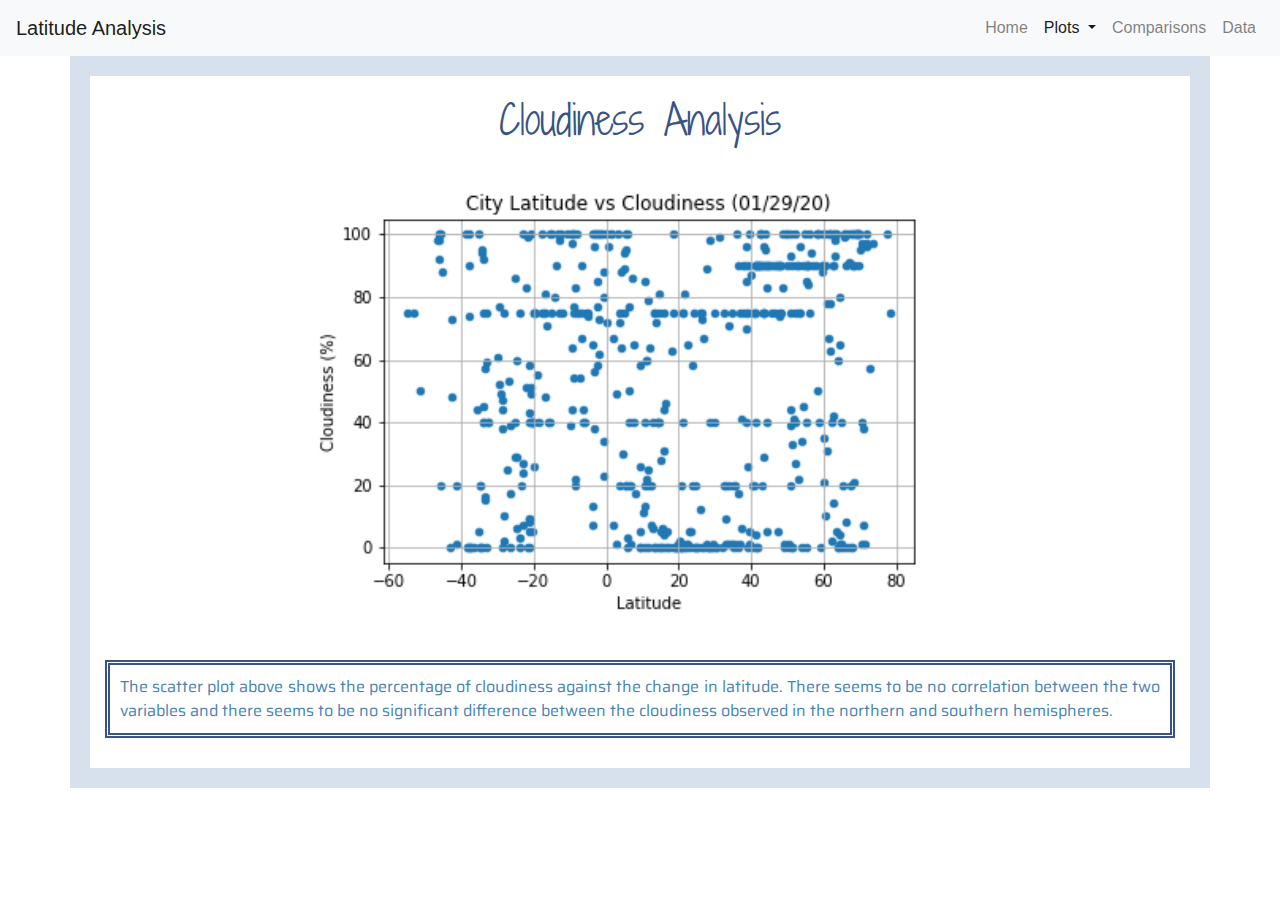
<file: visualizations/cloudiness.html>
<!DOCTYPE html>
<html lang="en">
  <head>
    <meta charset="UTF-8" />
    <meta name="viewport" content="width=device-width, initial-scale=1.0" />
    <link
      rel="stylesheet"
      href="https://stackpath.bootstrapcdn.com/bootstrap/4.4.1/css/bootstrap.min.css"
      integrity="sha384-Vkoo8x4CGsO3+Hhxv8T/Q5PaXtkKtu6ug5TOeNV6gBiFeWPGFN9MuhOf23Q9Ifjh"
      crossorigin="anonymous"
    />
    <link rel="stylesheet" href="../assets/css/styles.css" />
    <link href="https://fonts.googleapis.com/css?family=Saira|Shadows+Into+Light+Two&display=swap" rel="stylesheet">
    <title>Bootstrap Visualization Dashboard</title>
  </head>
  <body>
    <nav class="navbar navbar-expand-lg navbar-light bg-light">
      <a class="navbar-brand" href="../index.html">Latitude Analysis</a>
      <button
        class="navbar-toggler"
        type="button"
        data-toggle="collapse"
        data-target="#navbarSupportedContent"
        aria-controls="navbarSupportedContent"
        aria-expanded="false"
        aria-label="Toggle navigation"
      >
        <span class="navbar-toggler-icon"></span>
      </button>

      <div class="collapse navbar-collapse" id="navbarSupportedContent">
        <ul class="navbar-nav ml-auto">
          <li class="nav-item">
            <a class="nav-link" href="../index.html"
              >Home <span class="sr-only">(current)</span></a
            >
          </li>

          <li class="nav-item dropdown active">
            <a
              class="nav-link dropdown-toggle"
              href="#"
              id="navbarDropdown"
              role="button"
              data-toggle="dropdown"
              aria-haspopup="true"
              aria-expanded="false"
            >
              Plots
            </a>
            <div class="dropdown-menu" aria-labelledby="navbarDropdown">
              <a class="dropdown-item" href="temperature.html"
                >Latitude vs Temperature</a
              >
              <a class="dropdown-item" href="humidity.html"
                >Latitude vs Humidity</a
              >
              <a class="dropdown-item active" href="#"
                >Latitude vs Cloudiness</a
              >
              <a class="dropdown-item" href="wind_speed.html"
                >Latitude vs Wind Speed</a
              >
            </div>
          </li>
          <li class="nav-item">
            <a class="nav-link" href="../comparisons.html">Comparisons</a>
          </li>
          <li class="nav-item">
            <a class="nav-link" href="../data.html">Data</a>
          </li>
        </ul>
      </div>
    </nav>

    <div class="container page">
      <div class="row">
        <div class="col-sm-12">
          <h1 class="title">Cloudiness Analysis</h1>
          <div class="col-sm-8 offset-sm-2">
              <img class='visualization' src="../resources/LatVsCloudiness.png" alt="LatVsCloudiness">
            </div>
          <p class="viz-explanation spacing">
            The scatter plot above shows the percentage of cloudiness against the change in latitude. There seems to be no correlation between the two variables and there seems to be no significant difference between the cloudiness observed in the northern and southern hemispheres. 
          </p>
        </div>
      </div>

   



    <script
      src="https://code.jquery.com/jquery-3.4.1.slim.min.js"
      integrity="sha384-J6qa4849blE2+poT4WnyKhv5vZF5SrPo0iEjwBvKU7imGFAV0wwj1yYfoRSJoZ+n"
      crossorigin="anonymous"
    ></script>
    <script
      src="https://cdn.jsdelivr.net/npm/popper.js@1.16.0/dist/umd/popper.min.js"
      integrity="sha384-Q6E9RHvbIyZFJoft+2mJbHaEWldlvI9IOYy5n3zV9zzTtmI3UksdQRVvoxMfooAo"
      crossorigin="anonymous"
    ></script>
    <script
      src="https://stackpath.bootstrapcdn.com/bootstrap/4.4.1/js/bootstrap.min.js"
      integrity="sha384-wfSDF2E50Y2D1uUdj0O3uMBJnjuUD4Ih7YwaYd1iqfktj0Uod8GCExl3Og8ifwB6"
      crossorigin="anonymous"
    ></script>
  </body>
</html>
</file>
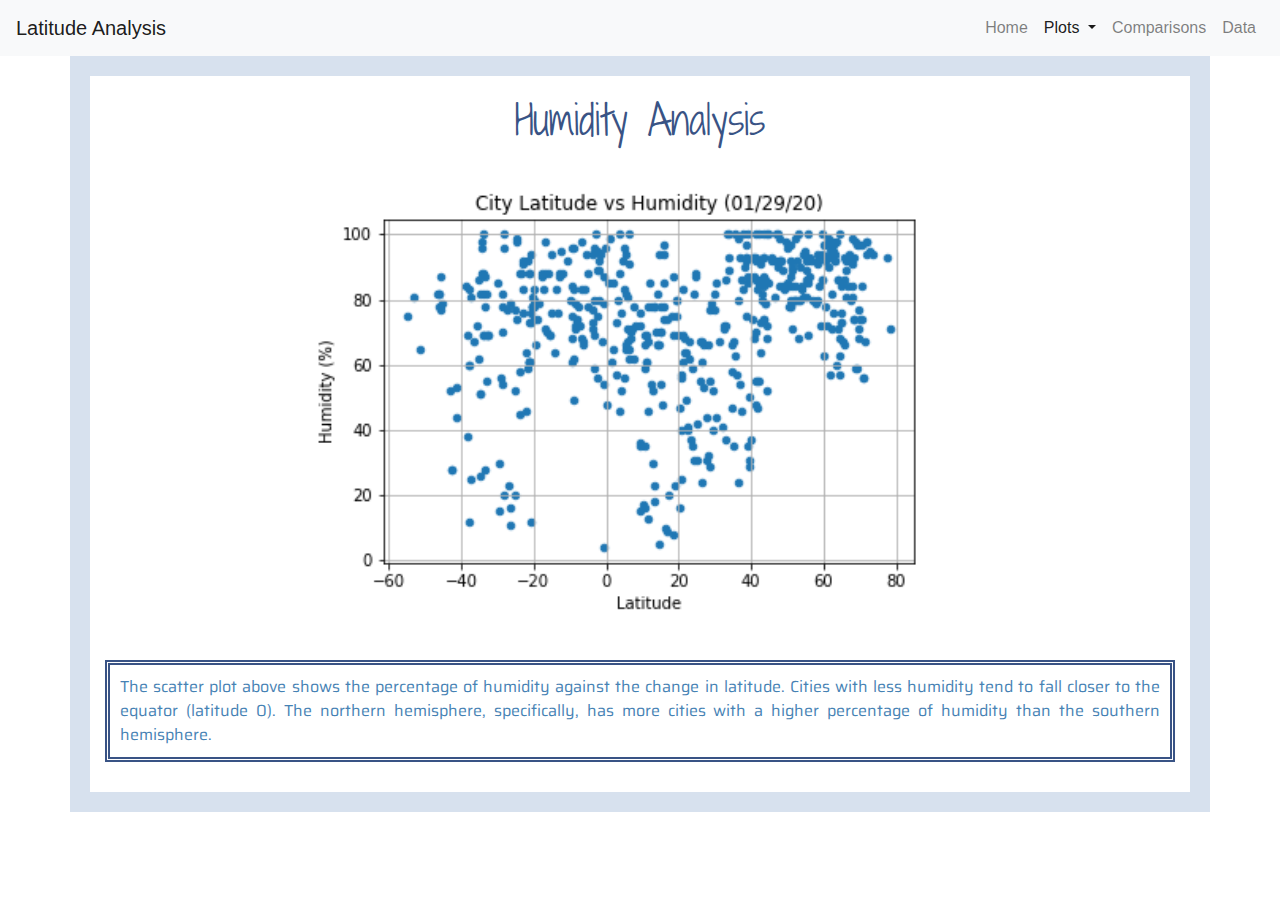
<file: visualizations/humidity.html>
<!DOCTYPE html>
<html lang="en">
  <head>
    <meta charset="UTF-8" />
    <meta name="viewport" content="width=device-width, initial-scale=1.0" />
    <link
      rel="stylesheet"
      href="https://stackpath.bootstrapcdn.com/bootstrap/4.4.1/css/bootstrap.min.css"
      integrity="sha384-Vkoo8x4CGsO3+Hhxv8T/Q5PaXtkKtu6ug5TOeNV6gBiFeWPGFN9MuhOf23Q9Ifjh"
      crossorigin="anonymous"
    />
    <link rel="stylesheet" href="../assets/css/styles.css" />
    <link href="https://fonts.googleapis.com/css?family=Saira|Shadows+Into+Light+Two&display=swap" rel="stylesheet">
    <title>Bootstrap Visualization Dashboard</title>
  </head>
  <body>
    <nav class="navbar navbar-expand-lg navbar-light bg-light">
      <a class="navbar-brand" href="../index.html">Latitude Analysis</a>
      <button
        class="navbar-toggler"
        type="button"
        data-toggle="collapse"
        data-target="#navbarSupportedContent"
        aria-controls="navbarSupportedContent"
        aria-expanded="false"
        aria-label="Toggle navigation"
      >
        <span class="navbar-toggler-icon"></span>
      </button>

      <div class="collapse navbar-collapse" id="navbarSupportedContent">
        <ul class="navbar-nav ml-auto">
          <li class="nav-item">
            <a class="nav-link" href="../index.html"
              >Home <span class="sr-only">(current)</span></a
            >
          </li>

          <li class="nav-item dropdown active">
            <a
              class="nav-link dropdown-toggle"
              href="#"
              id="navbarDropdown"
              role="button"
              data-toggle="dropdown"
              aria-haspopup="true"
              aria-expanded="false"
            >
              Plots
            </a>
            <div class="dropdown-menu" aria-labelledby="navbarDropdown">
              <a class="dropdown-item" href="temperature.html"
                >Latitude vs Temperature</a
              >
              <a class="dropdown-item active" href="#"
                >Latitude vs Humidity</a
              >
              <a class="dropdown-item" href="cloudiness.html"
                >Latitude vs Cloudiness</a
              >
              <a class="dropdown-item" href="wind_speed.html"
                >Latitude vs Wind Speed</a
              >
            </div>
          </li>
          <li class="nav-item">
            <a class="nav-link" href="../comparisons.html">Comparisons</a>
          </li>
          <li class="nav-item">
            <a class="nav-link" href="../data.html">Data</a>
          </li>
        </ul>
      </div>
    </nav>

    <div class="container page">
      <div class="row">
        <div class="col-sm-12">
          <h1 class="title">Humidity Analysis</h1>
          <div class="col-sm-8 offset-sm-2">
              <img class='visualization' src="../resources/LatVsHumidity.png" alt="LatVsHumidity">
            </div>
          <p class="viz-explanation spacing">
            The scatter plot above shows the percentage of humidity against the change in latitude. Cities with less humidity tend to fall closer to the equator (latitude 0). The northern hemisphere, specifically, has more cities with a higher percentage of humidity than the southern hemisphere.
          </p>
        </div>
      </div>

   



    <script
      src="https://code.jquery.com/jquery-3.4.1.slim.min.js"
      integrity="sha384-J6qa4849blE2+poT4WnyKhv5vZF5SrPo0iEjwBvKU7imGFAV0wwj1yYfoRSJoZ+n"
      crossorigin="anonymous"
    ></script>
    <script
      src="https://cdn.jsdelivr.net/npm/popper.js@1.16.0/dist/umd/popper.min.js"
      integrity="sha384-Q6E9RHvbIyZFJoft+2mJbHaEWldlvI9IOYy5n3zV9zzTtmI3UksdQRVvoxMfooAo"
      crossorigin="anonymous"
    ></script>
    <script
      src="https://stackpath.bootstrapcdn.com/bootstrap/4.4.1/js/bootstrap.min.js"
      integrity="sha384-wfSDF2E50Y2D1uUdj0O3uMBJnjuUD4Ih7YwaYd1iqfktj0Uod8GCExl3Og8ifwB6"
      crossorigin="anonymous"
    ></script>
  </body>
</html>
</file>
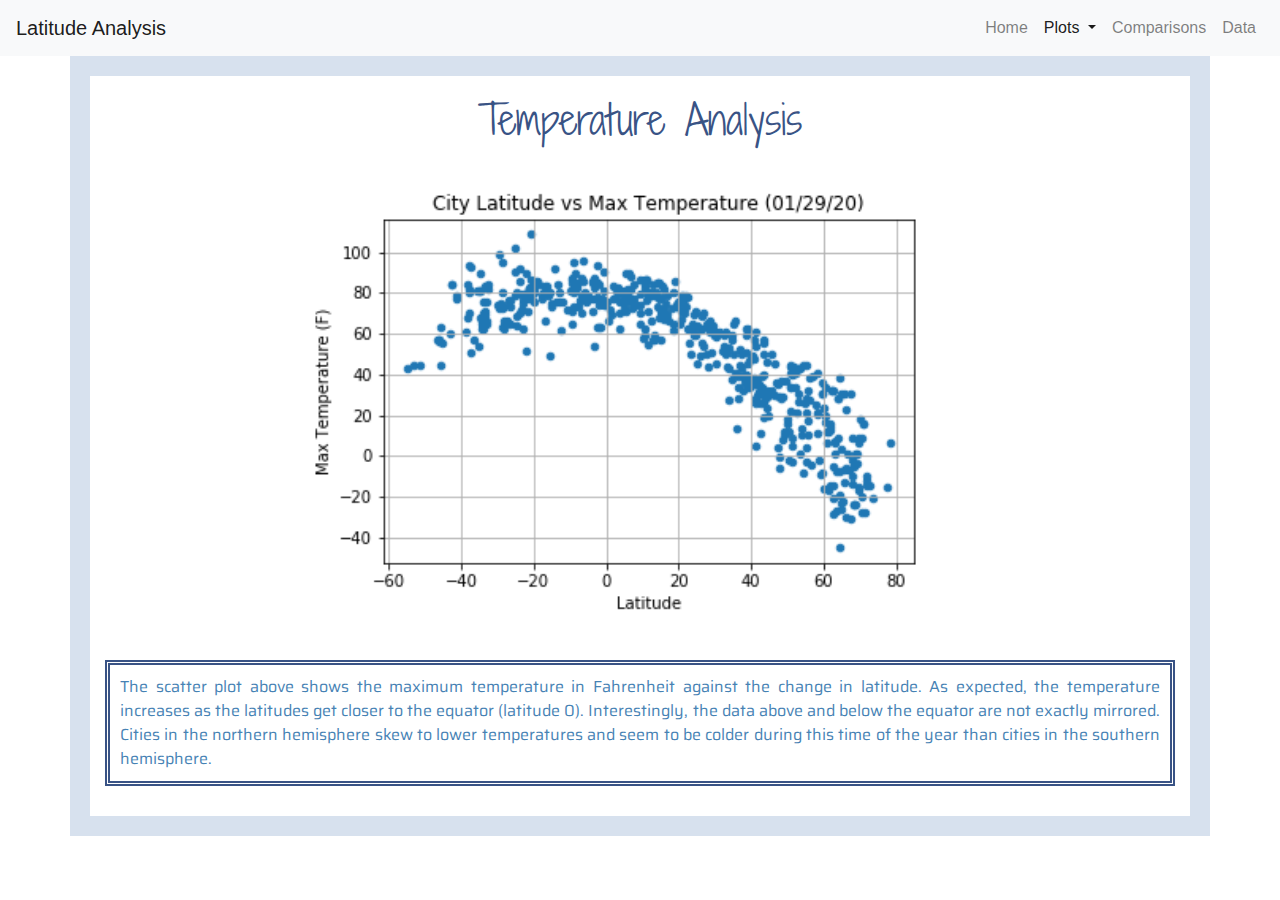
<file: visualizations/temperature.html>
<!DOCTYPE html>
<html lang="en">
  <head>
    <meta charset="UTF-8" />
    <meta name="viewport" content="width=device-width, initial-scale=1.0" />
    <link
      rel="stylesheet"
      href="https://stackpath.bootstrapcdn.com/bootstrap/4.4.1/css/bootstrap.min.css"
      integrity="sha384-Vkoo8x4CGsO3+Hhxv8T/Q5PaXtkKtu6ug5TOeNV6gBiFeWPGFN9MuhOf23Q9Ifjh"
      crossorigin="anonymous"
    />
    <link rel="stylesheet" href="../assets/css/styles.css" />
    <link href="https://fonts.googleapis.com/css?family=Saira|Shadows+Into+Light+Two&display=swap" rel="stylesheet">
    <title>Bootstrap Visualization Dashboard</title>
  </head>
  <body>
    <nav class="navbar navbar-expand-lg navbar-light bg-light">
      <a class="navbar-brand" href="../index.html">Latitude Analysis</a>
      <button
        class="navbar-toggler"
        type="button"
        data-toggle="collapse"
        data-target="#navbarSupportedContent"
        aria-controls="navbarSupportedContent"
        aria-expanded="false"
        aria-label="Toggle navigation"
      >
        <span class="navbar-toggler-icon"></span>
      </button>

      <div class="collapse navbar-collapse" id="navbarSupportedContent">
        <ul class="navbar-nav ml-auto">
          <li class="nav-item">
            <a class="nav-link" href="../index.html"
              >Home <span class="sr-only">(current)</span></a
            >
          </li>

          <li class="nav-item dropdown active">
            <a
              class="nav-link dropdown-toggle"
              href="#"
              id="navbarDropdown"
              role="button"
              data-toggle="dropdown"
              aria-haspopup="true"
              aria-expanded="false"
            >
              Plots
            </a>
            <div class="dropdown-menu" aria-labelledby="navbarDropdown">
              <a class="dropdown-item active" href="#"
                >Latitude vs Temperature</a
              >
              <a class="dropdown-item" href="humidity.html"
                >Latitude vs Humidity</a
              >
              <a class="dropdown-item" href="cloudiness.html"
                >Latitude vs Cloudiness</a
              >
              <a class="dropdown-item" href="wind_speed.html"
                >Latitude vs Wind Speed</a
              >
            </div>
          </li>
          <li class="nav-item">
            <a class="nav-link" href="../comparisons.html">Comparisons</a>
          </li>
          <li class="nav-item">
            <a class="nav-link" href="../data.html">Data</a>
          </li>
        </ul>
      </div>
    </nav>

    <div class="container page">
      <div class="row">
        <div class="col-sm-12">
          <h1 class="title">Temperature Analysis</h1>
          <div class="col-sm-8 offset-sm-2">
              <img class='visualization' src="../resources/LatVsTemp.png" alt="LatVsTemp">
            </div>
          <p class="viz-explanation spacing">
            The scatter plot above shows the maximum temperature in Fahrenheit against the change in latitude. As expected, the temperature increases as the latitudes get closer to the equator (latitude 0). Interestingly, the data above and below the equator are not exactly mirrored. Cities in the northern hemisphere skew to lower temperatures and seem to be colder during this time of the year than cities in the southern hemisphere.  
          </p>
        </div>
      </div>

   



    <script
      src="https://code.jquery.com/jquery-3.4.1.slim.min.js"
      integrity="sha384-J6qa4849blE2+poT4WnyKhv5vZF5SrPo0iEjwBvKU7imGFAV0wwj1yYfoRSJoZ+n"
      crossorigin="anonymous"
    ></script>
    <script
      src="https://cdn.jsdelivr.net/npm/popper.js@1.16.0/dist/umd/popper.min.js"
      integrity="sha384-Q6E9RHvbIyZFJoft+2mJbHaEWldlvI9IOYy5n3zV9zzTtmI3UksdQRVvoxMfooAo"
      crossorigin="anonymous"
    ></script>
    <script
      src="https://stackpath.bootstrapcdn.com/bootstrap/4.4.1/js/bootstrap.min.js"
      integrity="sha384-wfSDF2E50Y2D1uUdj0O3uMBJnjuUD4Ih7YwaYd1iqfktj0Uod8GCExl3Og8ifwB6"
      crossorigin="anonymous"
    ></script>
  </body>
</html>
</file>
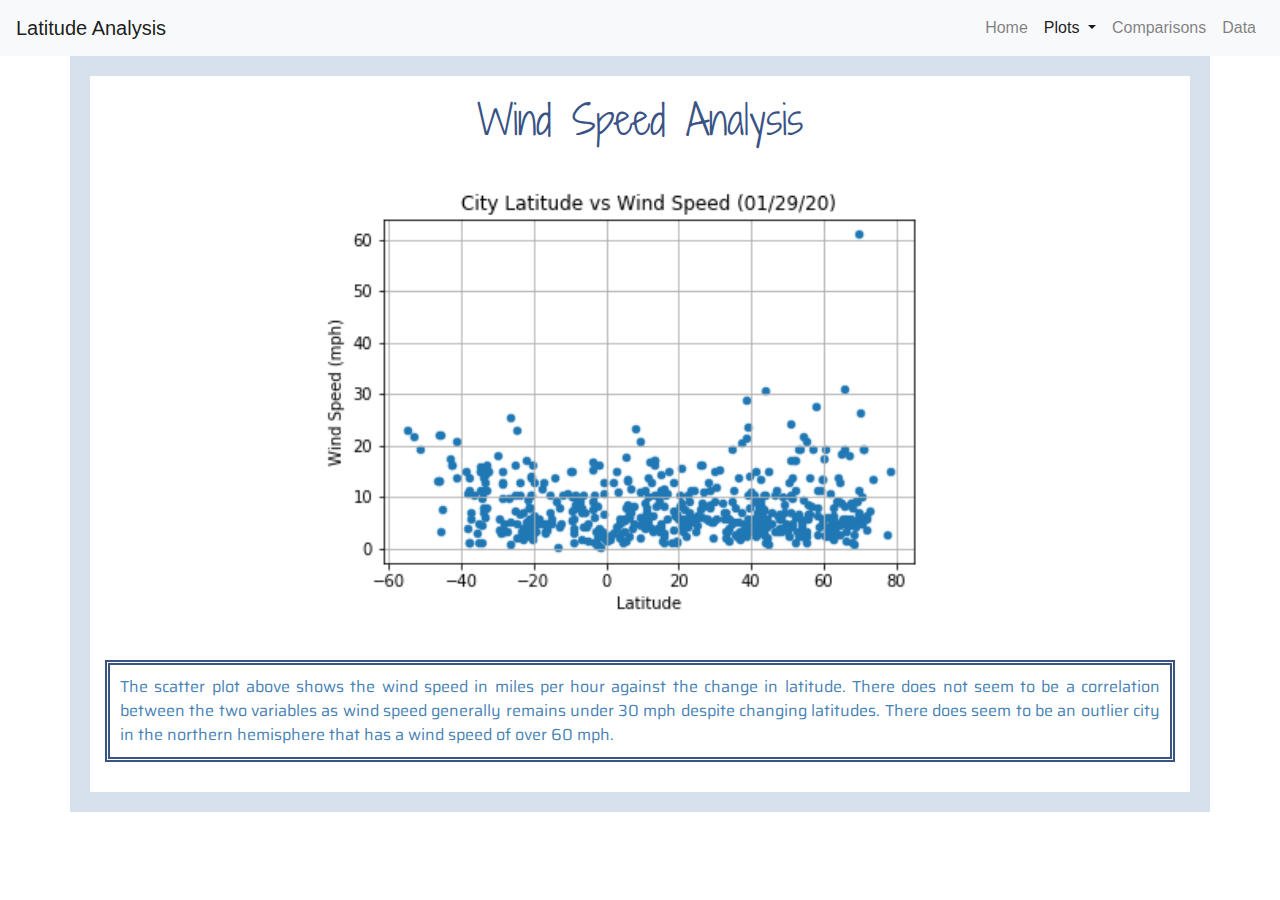
<file: visualizations/wind_speed.html>
<!DOCTYPE html>
<html lang="en">
  <head>
    <meta charset="UTF-8" />
    <meta name="viewport" content="width=device-width, initial-scale=1.0" />
    <link
      rel="stylesheet"
      href="https://stackpath.bootstrapcdn.com/bootstrap/4.4.1/css/bootstrap.min.css"
      integrity="sha384-Vkoo8x4CGsO3+Hhxv8T/Q5PaXtkKtu6ug5TOeNV6gBiFeWPGFN9MuhOf23Q9Ifjh"
      crossorigin="anonymous"
    />
    <link rel="stylesheet" href="../assets/css/styles.css" />
    <link href="https://fonts.googleapis.com/css?family=Saira|Shadows+Into+Light+Two&display=swap" rel="stylesheet">
    <title>Bootstrap Visualization Dashboard</title>
  </head>
  <body>
    <nav class="navbar navbar-expand-lg navbar-light bg-light">
      <a class="navbar-brand" href="../index.html">Latitude Analysis</a>
      <button
        class="navbar-toggler"
        type="button"
        data-toggle="collapse"
        data-target="#navbarSupportedContent"
        aria-controls="navbarSupportedContent"
        aria-expanded="false"
        aria-label="Toggle navigation"
      >
        <span class="navbar-toggler-icon"></span>
      </button>

      <div class="collapse navbar-collapse" id="navbarSupportedContent">
        <ul class="navbar-nav ml-auto">
          <li class="nav-item">
            <a class="nav-link" href="../index.html"
              >Home <span class="sr-only">(current)</span></a
            >
          </li>

          <li class="nav-item dropdown active">
            <a
              class="nav-link dropdown-toggle"
              href="#"
              id="navbarDropdown"
              role="button"
              data-toggle="dropdown"
              aria-haspopup="true"
              aria-expanded="false"
            >
              Plots
            </a>
            <div class="dropdown-menu" aria-labelledby="navbarDropdown">
              <a class="dropdown-item" href="temperature.html"
                >Latitude vs Temperature</a
              >
              <a class="dropdown-item" href="humidity.html"
                >Latitude vs Humidity</a
              >
              <a class="dropdown-item" href="cloudiness.html"
                >Latitude vs Cloudiness</a
              >
              <a class="dropdown-item active" href="#"
                >Latitude vs Wind Speed</a
              >
            </div>
          </li>
          <li class="nav-item">
            <a class="nav-link" href="../comparisons.html">Comparisons</a>
          </li>
          <li class="nav-item">
            <a class="nav-link" href="../data.html">Data</a>
          </li>
        </ul>
      </div>
    </nav>

    <div class="container page">
      <div class="row">
        <div class="col-sm-12">
          <h1 class="title">Wind Speed Analysis</h1>
          <div class="col-sm-8 offset-sm-2">
              <img class='visualization' src="../resources/LatVsWindSpeed.png" alt="LatVsWindSpeed">
            </div>
          <p class="viz-explanation spacing">
            The scatter plot above shows the wind speed in miles per hour against the change in latitude. There does not seem to be a correlation between the two variables as wind speed generally remains under 30 mph despite changing latitudes. There does seem to be an outlier city in the northern hemisphere that has a wind speed of over 60 mph.  
          </p>
        </div>
      </div>

   



    <script
      src="https://code.jquery.com/jquery-3.4.1.slim.min.js"
      integrity="sha384-J6qa4849blE2+poT4WnyKhv5vZF5SrPo0iEjwBvKU7imGFAV0wwj1yYfoRSJoZ+n"
      crossorigin="anonymous"
    ></script>
    <script
      src="https://cdn.jsdelivr.net/npm/popper.js@1.16.0/dist/umd/popper.min.js"
      integrity="sha384-Q6E9RHvbIyZFJoft+2mJbHaEWldlvI9IOYy5n3zV9zzTtmI3UksdQRVvoxMfooAo"
      crossorigin="anonymous"
    ></script>
    <script
      src="https://stackpath.bootstrapcdn.com/bootstrap/4.4.1/js/bootstrap.min.js"
      integrity="sha384-wfSDF2E50Y2D1uUdj0O3uMBJnjuUD4Ih7YwaYd1iqfktj0Uod8GCExl3Og8ifwB6"
      crossorigin="anonymous"
    ></script>
  </body>
</html>
</file>
<file: assets/css/styles.css>
.title {
  text-align: center;
  color: rgb(57, 83, 133);
  margin-top: 20px;
  margin-bottom: 20px;
  font-family: "Shadows Into Light Two";
}
.title-explanation,
.viz-explanation {
  text-align: justify;
  text-justify: inter-word;
  color: steelblue;
  border: 5px double rgb(57, 83, 133);
  padding: 10px;
  font-family: "Saira";
}
.home-button-container {
  text-align: center;
}
.card {
  box-shadow: 1px 1px 2px rgb(182, 180, 180);
}
.spacing {
  margin-top: 40px;
  margin-bottom: 30px;
}
.visualization {
  width: 100%;
}
.page {
  border: 20px solid rgb(215, 225, 238);
}
</file>
